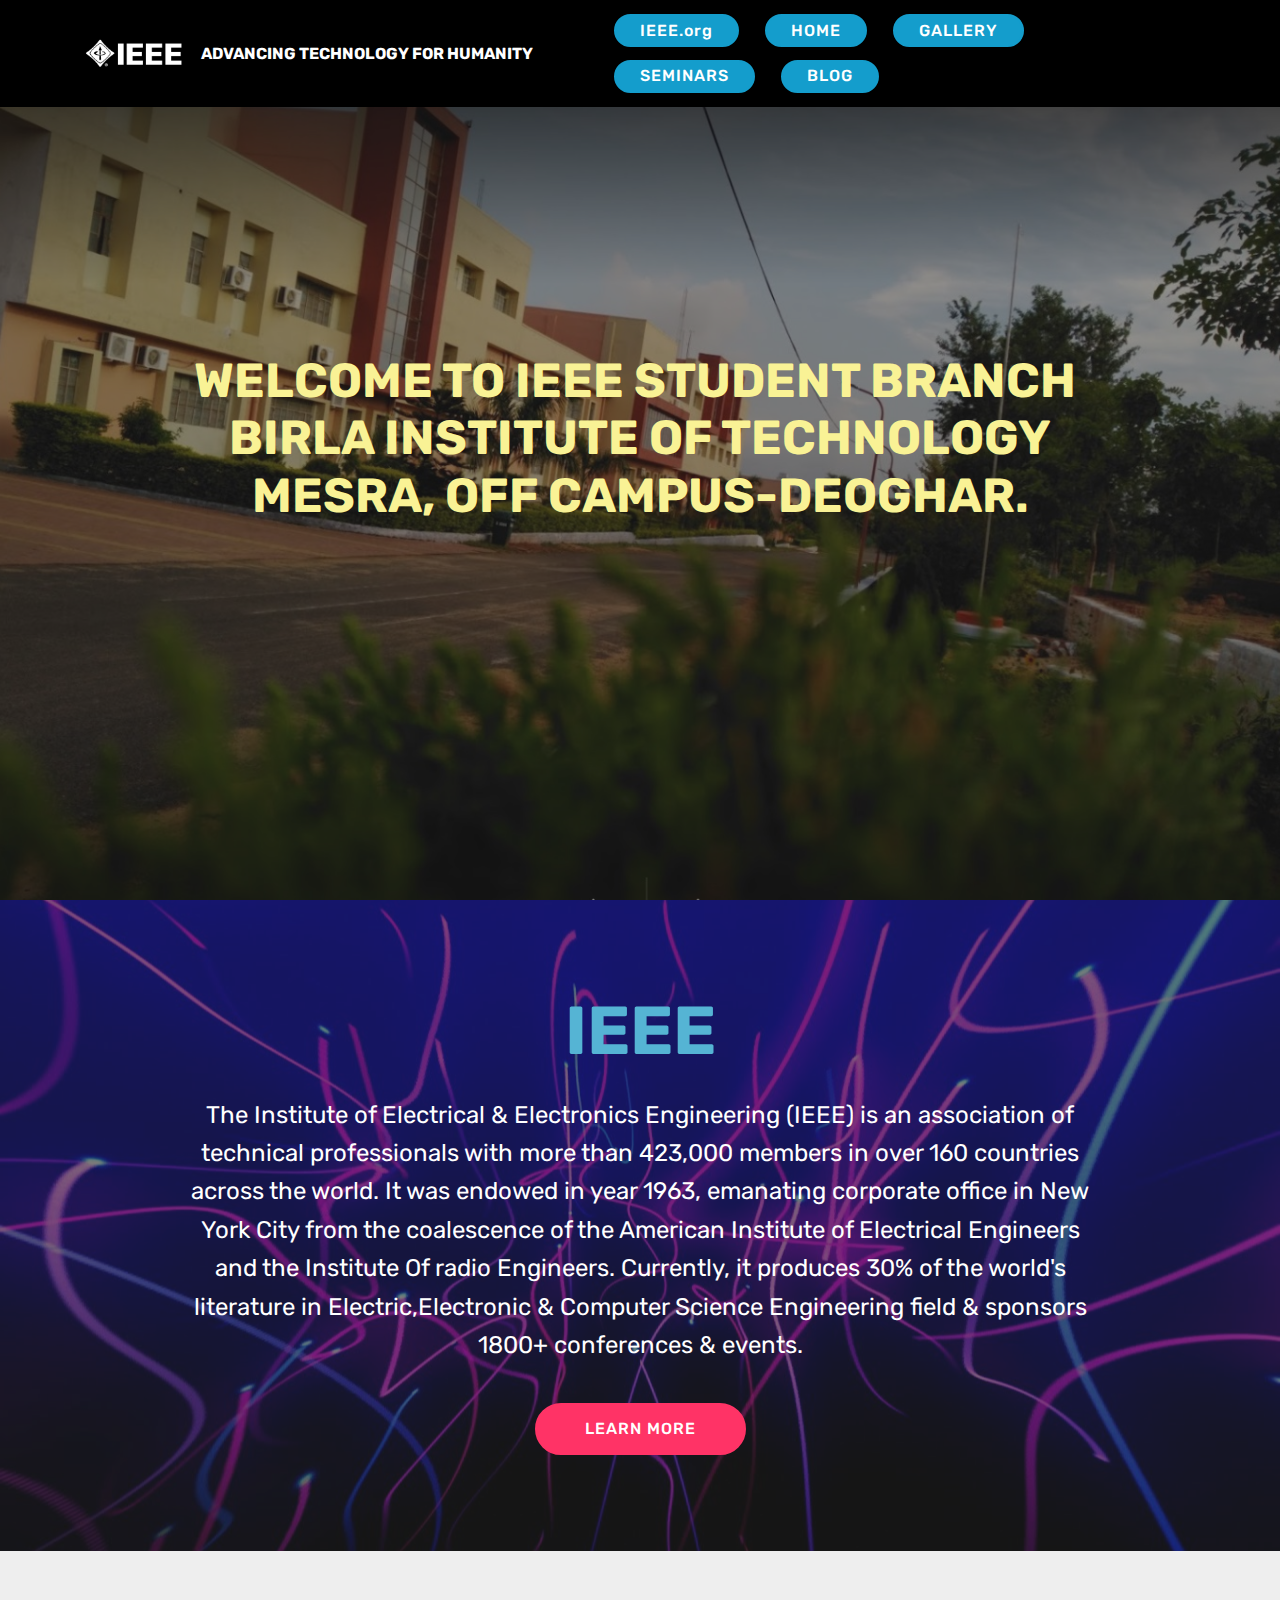
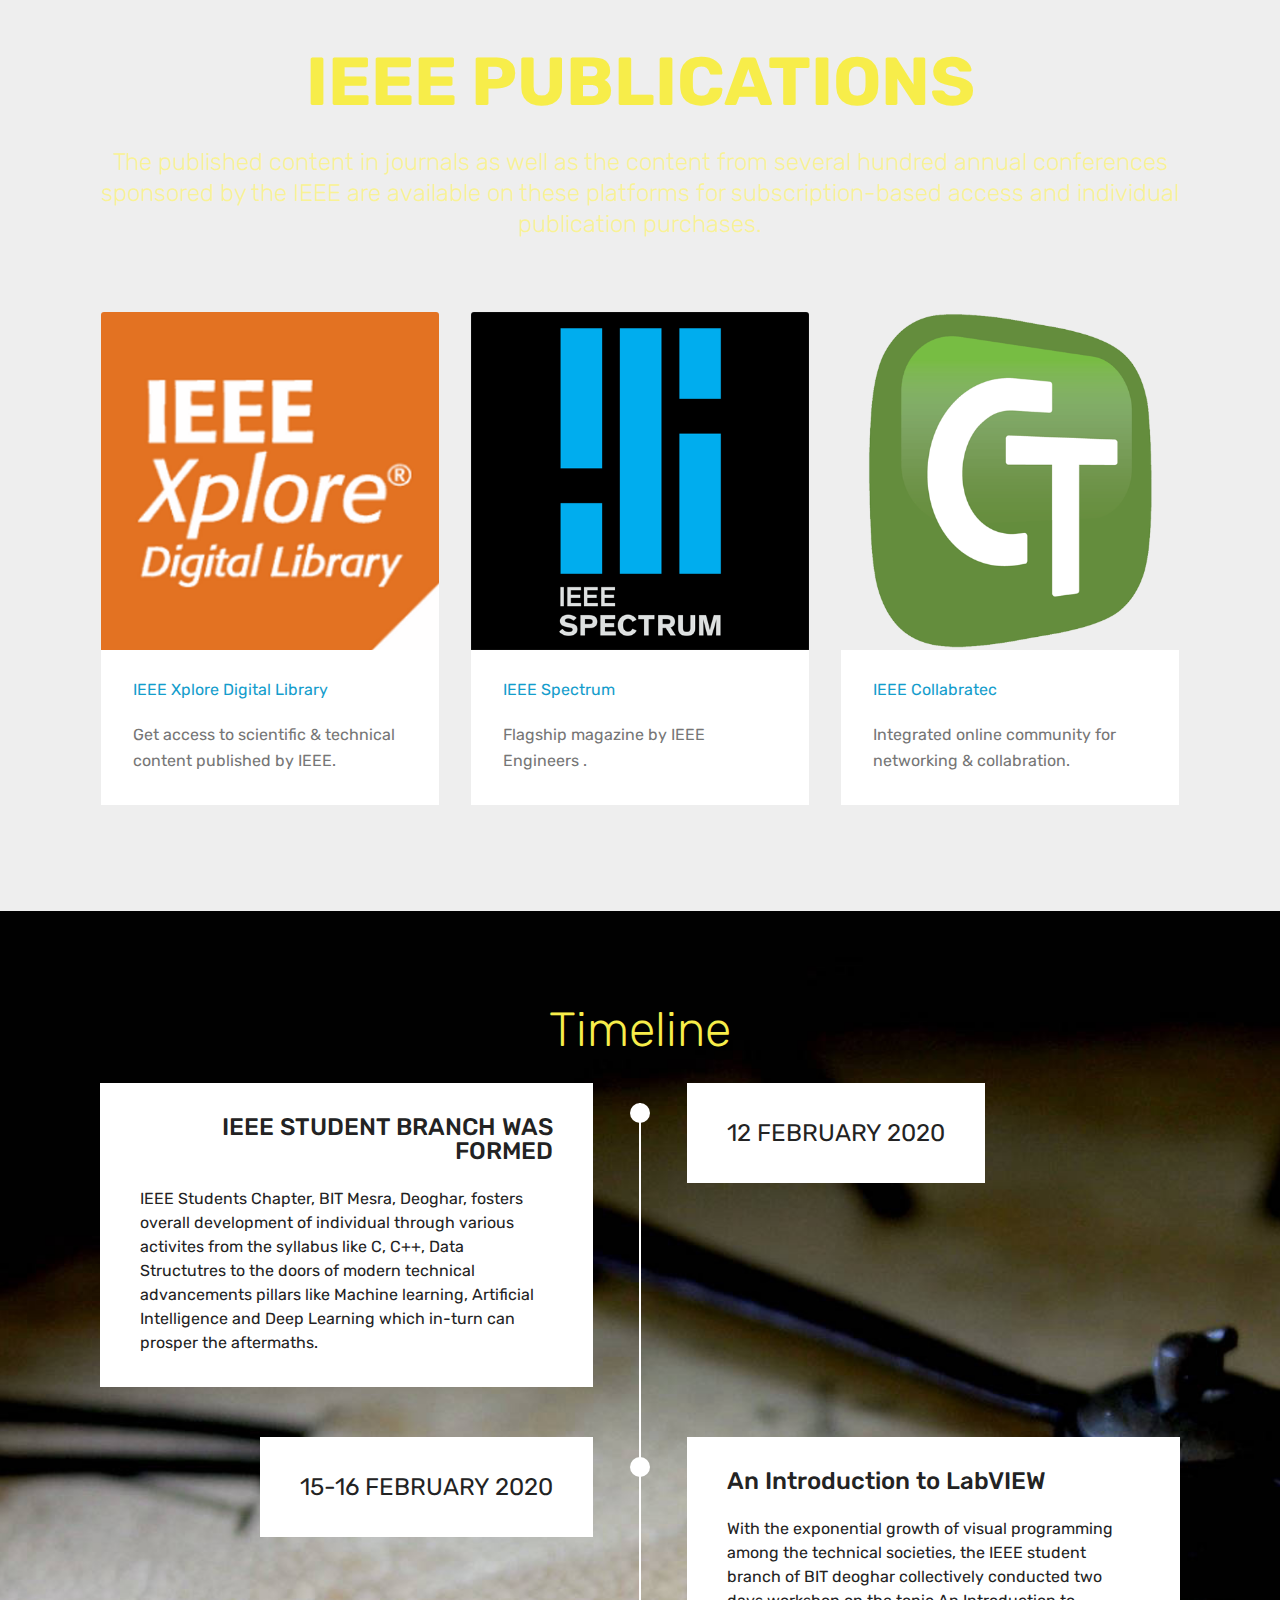
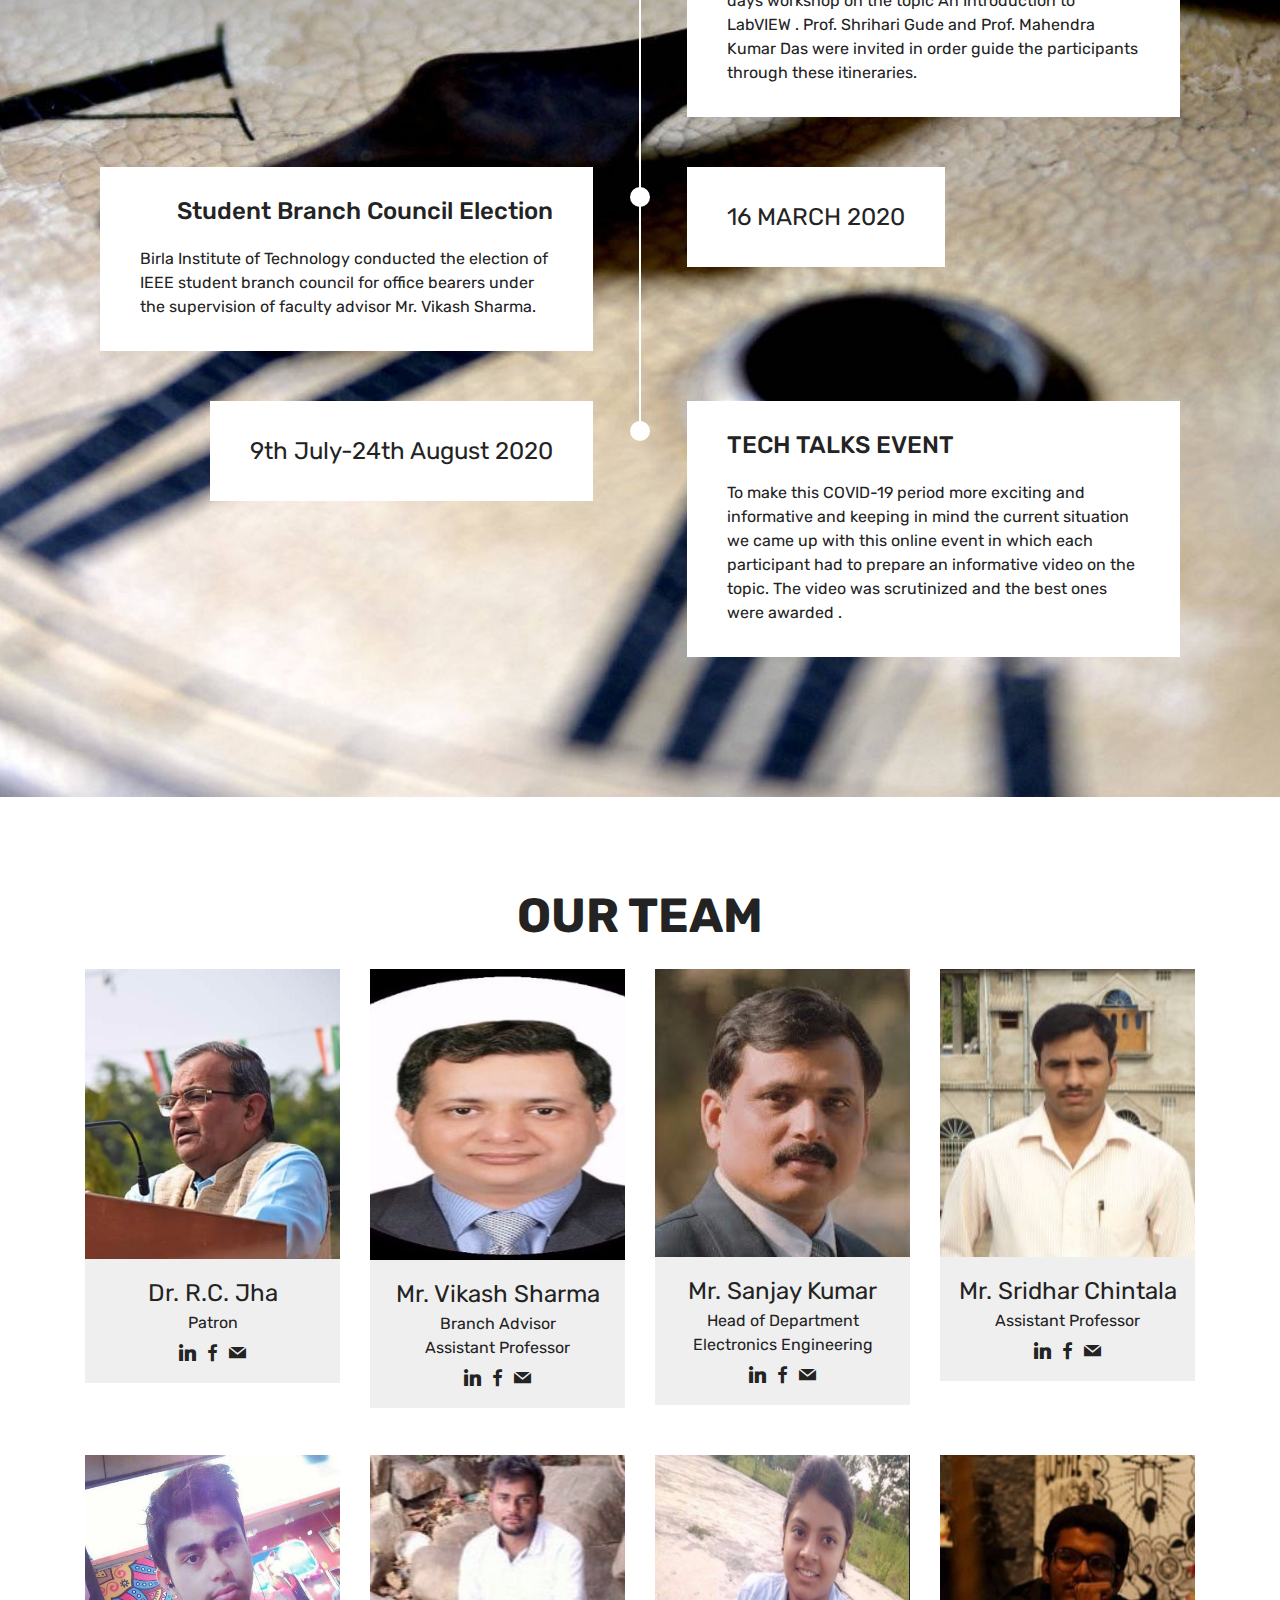
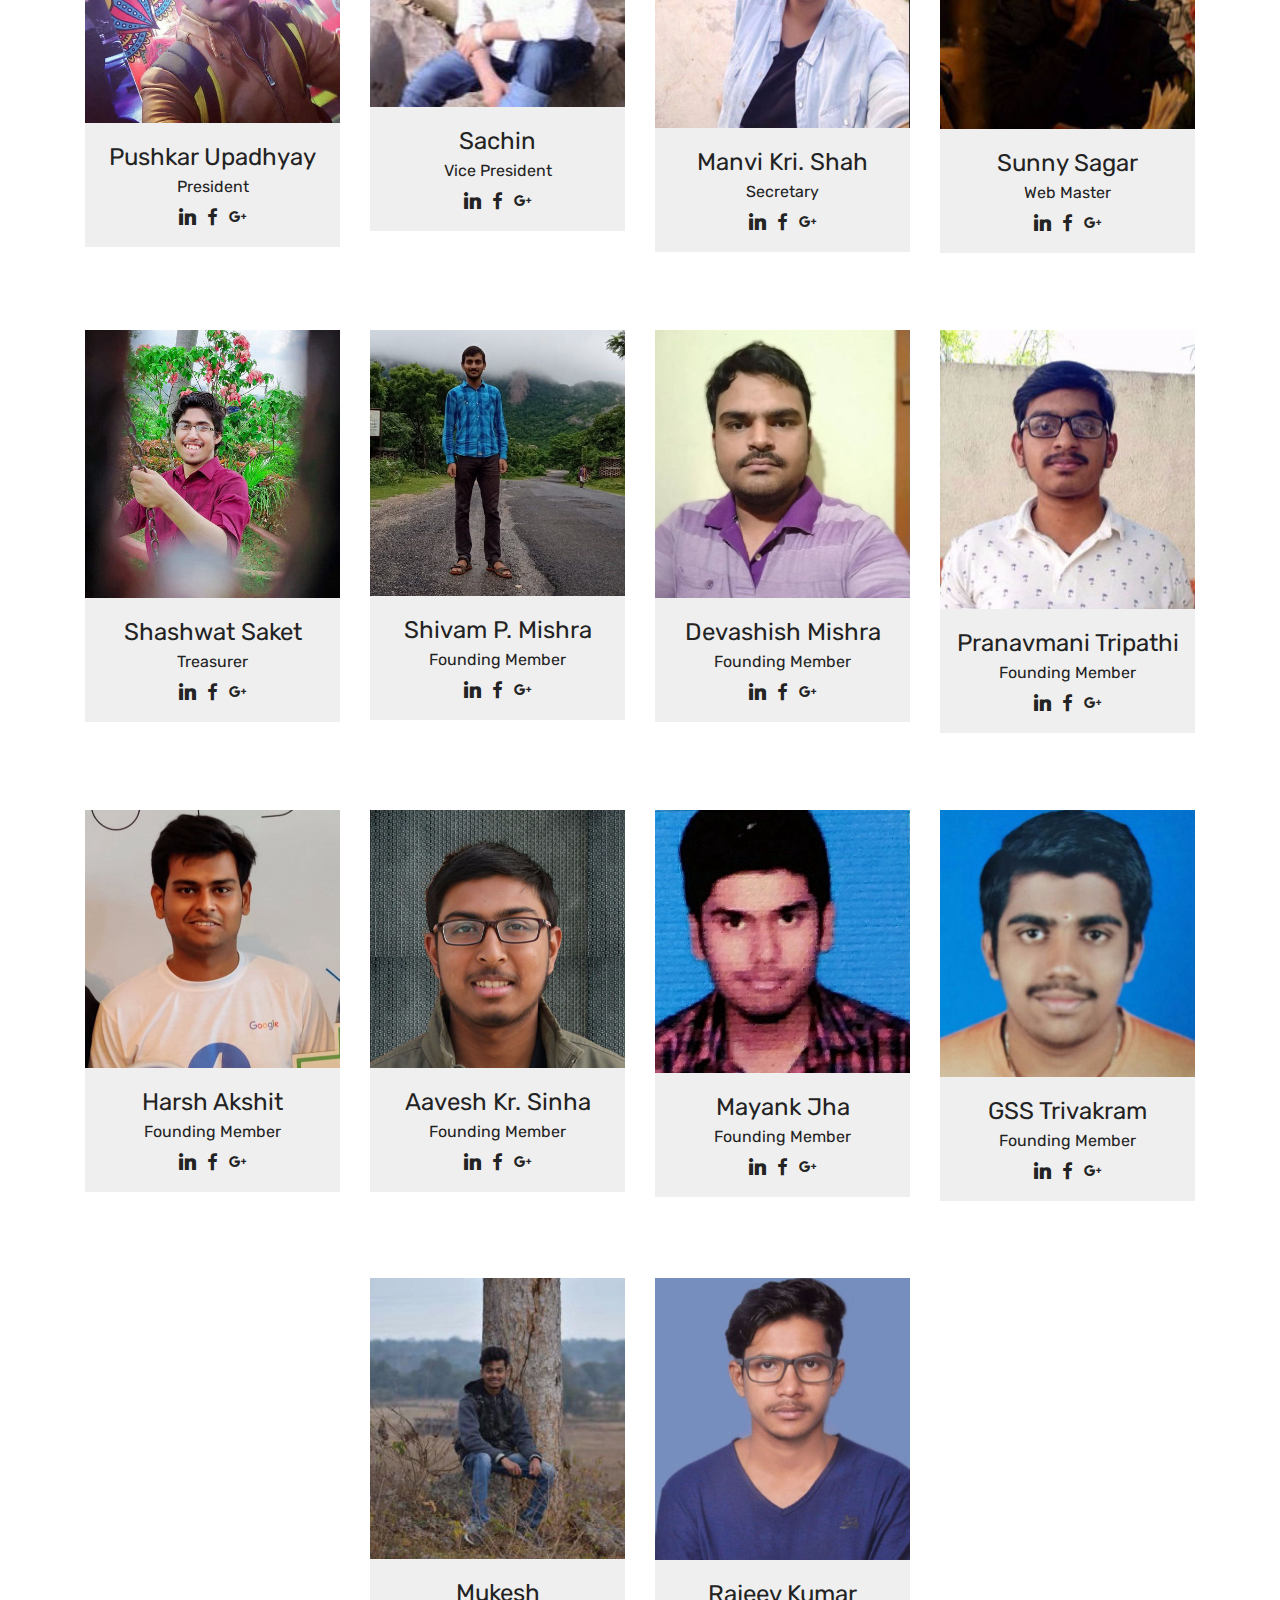
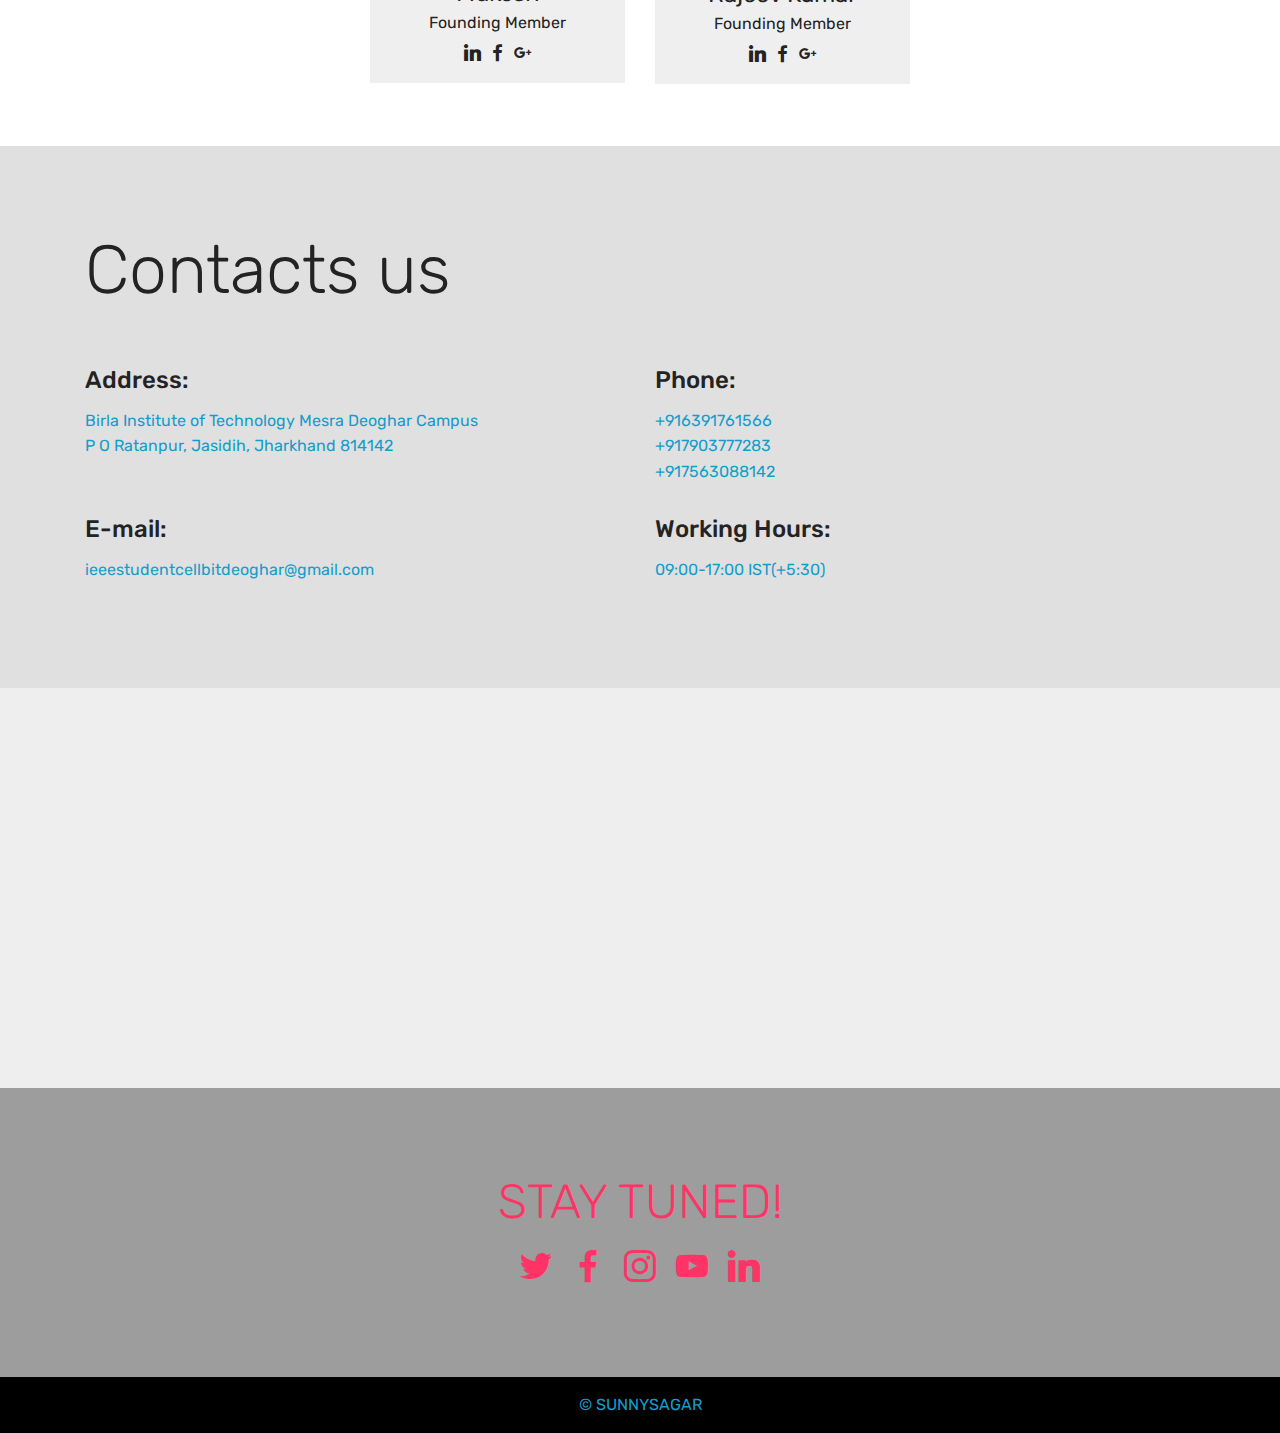
<file: index.html>
<!DOCTYPE html>
<html  >
<head>
  <!-- Site made with Mobirise Website Builder v4.12.4, https://mobirise.com -->
  <meta charset="UTF-8">
  <meta http-equiv="X-UA-Compatible" content="IE=edge">
  <meta name="generator" content="Mobirise v4.12.4, mobirise.com">
  <meta name="viewport" content="width=device-width, initial-scale=1, minimum-scale=1">
  <link rel="shortcut icon" href="assets/images/ieee-symbol.jpg" type="image/x-icon">
  <meta name="description" content="">
  
  
  <title>Home</title>
  <link rel="stylesheet" href="assets/web/assets/mobirise-icons/mobirise-icons.css">
  <link rel="stylesheet" href="assets/bootstrap/css/bootstrap.min.css">
  <link rel="stylesheet" href="assets/bootstrap/css/bootstrap-grid.min.css">
  <link rel="stylesheet" href="assets/bootstrap/css/bootstrap-reboot.min.css">
  <link rel="stylesheet" href="assets/socicon/css/styles.css">
  <link rel="stylesheet" href="assets/dropdown/css/style.css">
  <link rel="stylesheet" href="assets/tether/tether.min.css">
  <link rel="stylesheet" href="assets/theme/css/style.css">
  <link rel="preload" as="style" href="assets/mobirise/css/mbr-additional.css"><link rel="stylesheet" href="assets/mobirise/css/mbr-additional.css" type="text/css">
  
  
  
</head>
<body>
  <section class="menu cid-slCNJK0iah" once="menu" id="menu1-0">

    

    <nav class="navbar navbar-expand beta-menu navbar-dropdown align-items-center navbar-fixed-top navbar-toggleable-sm">
        <button class="navbar-toggler navbar-toggler-right" type="button" data-toggle="collapse" data-target="#navbarSupportedContent" aria-controls="navbarSupportedContent" aria-expanded="false" aria-label="Toggle navigation">
            <div class="hamburger">
                <span></span>
                <span></span>
                <span></span>
                <span></span>
            </div>
        </button>
        <div class="menu-logo">
            <div class="navbar-brand">
                <span class="navbar-logo">
                    <a href="https://www.ieee.org" target="_blank">
                         <img src="assets/images/ieee-symbol.jpg" alt="Mobirise" title="" style="height: 3.8rem;">
                    </a>
                </span>
                <span class="navbar-caption-wrap"><a class="navbar-caption text-white display-7" href="https://www.ieee.org" target="_blank">
                        ADVANCING TECHNOLOGY FOR HUMANITY</a></span>
            </div>
        </div>
        <div class="collapse navbar-collapse" id="navbarSupportedContent">
            <ul class="navbar-nav nav-dropdown" data-app-modern-menu="true"><li class="nav-item"><a class="nav-link link text-white display-7" href="https://mobirise.co" aria-expanded="false"></a></li></ul>
            <div class="navbar-buttons mbr-section-btn"><a class="btn btn-sm btn-primary display-4" href="https://www.ieee.org/" target="_blank">IEEE.org</a> <a class="btn btn-sm btn-primary display-4" href="index.html">HOME</a> <a class="btn btn-sm btn-primary display-4" href="page1.html">GALLERY</a> <a class="btn btn-sm btn-primary display-4" href="index.html#timeline1-4">SEMINARS</a> <a class="btn btn-sm btn-primary display-4" href="index.html#social-buttons2-7">BLOG</a></div>
        </div>
    </nav>
</section>

<section class="engine"><a href="https://mobirise.info/s">free bootstrap theme</a></section><section class="cid-slCRCOP9hK mbr-fullscreen" id="header2-1">

    

    <div class="mbr-overlay" style="opacity: 0.5; background-color: rgb(35, 35, 35);"></div>

    <div class="container align-center">
        <div class="row justify-content-md-center">
            <div class="mbr-white col-md-10">
                <h1 class="mbr-section-title mbr-bold pb-3 mbr-fonts-style display-2">WELCOME TO IEEE STUDENT BRANCH&nbsp;<br>BIRLA INSTITUTE OF TECHNOLOGY<br> MESRA, OFF CAMPUS-DEOGHAR.</h1>
                
                
                
            </div>
        </div>
    </div>
    
</section>

<section class="header1 cid-slCTfQeRKL" id="header1-2">

    

    <div class="mbr-overlay" style="opacity: 0.6; background-color: rgb(35, 35, 35);">
    </div>

    <div class="container">
        <div class="row justify-content-md-center">
            <div class="mbr-white col-md-10">
                <h1 class="mbr-section-title align-center mbr-bold pb-3 mbr-fonts-style display-1">
                    IEEE</h1>
                
                <p class="mbr-text align-center pb-3 mbr-fonts-style display-5">
                    The Institute of Electrical &amp; Electronics Engineering (IEEE) is an association of technical professionals with more than 423,000 members in over 160 countries across the world. It was endowed in year 1963, emanating corporate office in New York City from the coalescence of the American Institute of Electrical Engineers and the Institute Of radio Engineers. Currently, it produces 30% of the world's literature in Electric,Electronic &amp; Computer Science Engineering field &amp; sponsors 1800+ conferences &amp; events.
                </p>
                <div class="mbr-section-btn align-center"><a class="btn btn-md btn-secondary display-4" href="https://en.wikipedia.org/wiki/Institute_of_Electrical_and_Electronics_Engineers" target="_blank">
                        LEARN MORE</a></div>
            </div>
        </div>
    </div>

</section>

<section class="features18 popup-btn-cards cid-slDd90cysU" data-bg-video="https://youtu.be/lRTtMcx6rSM" id="features18-i">

    

    
    <div class="container">
        <h2 class="mbr-section-title pb-3 align-center mbr-fonts-style display-1"><strong>IEEE PUBLICATIONS</strong></h2>
        <h3 class="mbr-section-subtitle display-5 align-center mbr-fonts-style mbr-light">The published content in journals as well as the content from several hundred annual conferences sponsored by the IEEE are available on these platforms for subscription-based access and individual publication purchases.</h3>
        <div class="media-container-row pt-5 ">
            <div class="card p-3 col-12 col-md-6 col-lg-4">
                <div class="card-wrapper ">
                    <div class="card-img">
                        <div class="mbr-overlay"></div>
                        <div class="mbr-section-btn text-center">
                            <a href="https://mobirise.co" class="btn btn-primary display-4">Learn More</a>
                        </div>
                        <a href="https://ieeexplore.ieee.org/Xplore/guesthome.jsp?utm_source=mm_link&utm_campaign=vix&utm_medium=pubs&utm_term=Xplore%20guest"><img src="assets/images/38f1bdacc9ab7701406bd33403e0c105-400x400.png" alt="Mobirise" title=""></a>
                    </div>
                    <div class="card-box">
                        <h4 class="card-title mbr-fonts-style display-7"><a href="https://ieeexplore.ieee.org/Xplore/guesthome.jsp?utm_source=mm_link&utm_campaign=vix&utm_medium=pubs&utm_term=Xplore%20guest" target="_blank">IEEE Xplore Digital Library</a></h4>
                        <p class="mbr-text mbr-fonts-style align-left display-7">
                            Get access to scientific &amp; technical content published by IEEE.
                        </p>
                    </div>
                </div>
            </div>
            <div class="card p-3 col-12 col-md-6 col-lg-4">
                <div class="card-wrapper">
                    <div class="card-img">
                        <div class="mbr-overlay"></div>
                        <div class="mbr-section-btn text-center"><a href="https://mobirise.co" class="btn btn-primary display-4">Learn More</a></div>
                        <a href="https://spectrum.ieee.org/?utm_source=mm_link&utm_campaign=sp&utm_medium=pubs&utm_term=spectrum+home&_ga=2.152895097.1970584408.1592027956-992498947.1587120406" target="_blank"><img src="assets/images/31uhzudfsjl-512x512.png" alt="Mobirise" title=""></a>
                    </div>
                    <div class="card-box">
                        <h4 class="card-title mbr-fonts-style display-7"><a href="https://spectrum.ieee.org/?utm_source=mm_link&utm_campaign=sp&utm_medium=pubs&utm_term=spectrum+home&_ga=2.152895097.1970584408.1592027956-992498947.1587120406" target="_blank">IEEE Spectrum</a></h4>
                        <p class="mbr-text mbr-fonts-style display-7">
                           Flagship magazine by IEEE Engineers .
                        </p>
                    </div>
                </div>
            </div>

            <div class="card p-3 col-12 col-md-6 col-lg-4">
                <div class="card-wrapper">
                    <div class="card-img">
                        <div class="mbr-overlay"></div>
                        <div class="mbr-section-btn text-center">
                            <a href="https://mobirise.co" class="btn btn-primary display-4">Learn More</a>
                        </div>
                        <a href="https://ieee-collabratec.ieee.org/app/home" target="_blank"><img src="assets/images/unnamed-512x512.png" alt="Mobirise" title=""></a>
                    </div>
                    <div class="card-box">
                        <h4 class="card-title mbr-fonts-style display-7"><a href="https://ieee-collabratec.ieee.org/app/home" target="_blank">IEEE Collabratec</a></h4>
                        <p class="mbr-text mbr-fonts-style display-7">
                            Integrated online community for networking &amp; collabration.
                        </p>
                    </div>
                </div>
            </div>

            
        </div>
    </div>
</section>

<section class="timeline1 cid-slCV3dUXey" id="timeline1-4">

    

    

    <div class="container align-center">
        <h2 class="mbr-section-title pb-3 mbr-fonts-style display-2">
            Timeline
        </h2>
        

        <div class="container timelines-container" mbri-timelines="">
            <!--1-->
            <div class="row timeline-element reverse separline">
                 <div class="timeline-date-panel col-xs-12 col-md-6  align-left">         
                    <div class="time-line-date-content">
                        <p class="mbr-timeline-date mbr-fonts-style display-5">
                            12 FEBRUARY 2020</p>
                    </div>
                </div>
           <span class="iconBackground"></span>
            <div class="col-xs-12 col-md-6 align-right">
                <div class="timeline-text-content">
                    <h4 class="mbr-timeline-title pb-3 mbr-fonts-style display-5">IEEE STUDENT BRANCH WAS FORMED</h4>
                    <p class="mbr-timeline-text mbr-fonts-style display-7">
                        IEEE Students Chapter, BIT Mesra, Deoghar, fosters overall development of individual through various activites from the syllabus like C, C++, Data Structutres to the doors of modern technical advancements pillars like Machine learning, Artificial Intelligence and Deep Learning which in-turn can prosper the aftermaths.
                    </p>
                 </div>
            </div>
            </div>
            <!--2-->
            <div class="row timeline-element  separline">
                <div class="timeline-date-panel col-xs-12 col-md-6 align-right">
                    <div class="time-line-date-content">
                        <p class="mbr-timeline-date mbr-fonts-style display-5">
                            15-16 FEBRUARY 2020</p>
                    </div>
                </div>
                <span class="iconBackground"></span>
                <div class="col-xs-12 col-md-6 align-left ">
                    <div class="timeline-text-content">
                        <h4 class="mbr-timeline-title pb-3 mbr-fonts-style display-5">An Introduction to LabVIEW</h4>
                        <p class="mbr-timeline-text mbr-fonts-style display-7">
                            With the exponential growth of visual programming among the technical societies, the IEEE student branch of BIT deoghar collectively conducted two days workshop on the topic An Introduction to LabVIEW . Prof. Shrihari Gude and Prof. Mahendra Kumar Das were invited in order guide the participants through these itineraries.
                        </p>
                    </div>
                </div>
            </div>
            <!--3-->
            <div class="row timeline-element reverse separline">
                <div class="timeline-date-panel col-xs-12 col-md-6  align-left">
                    <div class="time-line-date-content">
                        <p class="mbr-timeline-date mbr-fonts-style display-5">
                            16 MARCH 2020</p>
                    </div>
                </div>
                <span class="iconBackground"></span>
                <div class="col-xs-12 col-md-6 align-right">
                    <div class="timeline-text-content">
                        <h4 class="mbr-timeline-title pb-3 mbr-fonts-style display-5">Student Branch Council Election</h4>      
                        <p class="mbr-timeline-text mbr-fonts-style display-7">
                            Birla Institute of Technology conducted the election of IEEE student branch council for office bearers under the supervision of faculty advisor Mr. Vikash Sharma.
                        </p>
                    </div>
                </div>
            </div>
            <!--4-->
            <div class="row timeline-element ">
                <div class="timeline-date-panel col-xs-12 col-md-6 align-right">
                    <div class="time-line-date-content">
                        <p class="mbr-timeline-date mbr-fonts-style display-5">
                            9th July-24th August 2020</p>
                    </div>
                </div>
                <span class="iconBackground"></span>
                <div class="col-xs-12 col-md-6 align-left ">
                    <div class="timeline-text-content">
                        <h4 class="mbr-timeline-title pb-3 mbr-fonts-style display-5">TECH TALKS EVENT</h4>
                        <p class="mbr-timeline-text mbr-fonts-style display-7">
                            To make this COVID-19 period more exciting and informative and keeping in mind the current situation we came up with this online event in which each participant had to prepare an informative video on the topic. The video was scrutinized and the best ones were awarded .
                        </p>
                    </div>
                </div>
            </div>
            <!--5-->
            
            <!--6-->
            
            <!--7-->
            
            <!--8-->
            
            <!--9-->
            
            <!--10-->
            
            <!--11-->
            
            <!--12-->
            
        </div>
    </div>
</section>

<section class="team1 cid-slCVaoJlzy" id="team1-5">
    
    
    
    <div class="container align-center">
        <h2 class="pb-3 mbr-fonts-style mbr-section-title display-2"><strong>OUR TEAM</strong></h2>
        
        <div class="row media-row">
            
        <div class="team-item col-lg-3 col-md-6">
                <div class="item-image">
                    <img src="assets/images/rc-jha.jpeg" alt="" title="">
                </div>
                <div class="item-caption py-3">
                    <div class="item-name px-2">
                        <p class="mbr-fonts-style display-5">
                           Dr. R.C. Jha</p>
                    </div>
                    <div class="item-role px-2">
                        <p>Patron</p>
                    </div>
                    <div class="item-social pt-2">
                        <a href="mailto:rcjha@bitmesra.ac.in">
                            <span class="p-1 mbr-iconfont mbr-iconfont-social socicon-linkedin socicon"></span>
                        </a>
                        <a href="https://www.facebook.com/rakeshchandra.jha.58" target="_blank">
                            <span class="p-1 mbr-iconfont mbr-iconfont-social socicon-facebook socicon"></span>
                        </a>
                        <a href="mailto:rcjha@bitmesra.ac.in">
                            <span class="p-1 mbr-iconfont mbr-iconfont-social socicon-mail socicon"></span>
                        </a>
                        <a href="https://www.linkedin.com/in/mobirise" target="_blank">
                            
                        </a>
                        <a href="https://www.instagram.com/mobirise/" target="_blank">
                            
                        </a>
                        <a href="https://www.youtube.com/channel/UCt_tncVAetpK5JeM8L-8jyw" target="_blank">    
                            
                        </a>
                    </div>
                </div>
            </div><div class="team-item col-lg-3 col-md-6">
                <div class="item-image">
                    <img src="assets/images/vikash-sir-510x340.jpeg" alt="" title="">
                </div>
                <div class="item-caption py-3">
                    <div class="item-name px-2">
                        <p class="mbr-fonts-style display-5">
                           Mr. Vikash Sharma</p>
                    </div>
                    <div class="item-role px-2">
                        <p>Branch Advisor<br>Assistant Professor</p>
                    </div>
                    <div class="item-social pt-2">
                        <a href="https://in.linkedin.com/in/vikash-sharma-17682b37" target="_blank">
                            <span class="p-1 mbr-iconfont mbr-iconfont-social socicon-linkedin socicon"></span>
                        </a>
                        <a href="mailto:Vikash.sharma@bitmesra.ac.in">
                            <span class="p-1 mbr-iconfont mbr-iconfont-social socicon-facebook socicon"></span>
                        </a>
                        <a href="mailto:Vikash.sharma@bitmesra.ac.in">
                            <span class="p-1 mbr-iconfont mbr-iconfont-social socicon-mail socicon"></span>
                        </a>
                        <a href="https://www.linkedin.com/in/mobirise" target="_blank">
                            
                        </a>
                        <a href="https://www.instagram.com/mobirise/" target="_blank">
                            
                        </a>
                        <a href="https://www.youtube.com/channel/UCt_tncVAetpK5JeM8L-8jyw" target="_blank">    
                            
                        </a>
                    </div>
                </div>
            </div><div class="team-item col-lg-3 col-md-6">
                <div class="item-image">
                    <img src="assets/images/aa8172e3-0319-4c2b-b84f-e789fb9a5954-1-222x320.jpeg" alt="" title="">
                </div>
                <div class="item-caption py-3">
                    <div class="item-name px-2">
                        <p class="mbr-fonts-style display-5">
                           Mr. Sanjay Kumar</p>
                    </div>
                    <div class="item-role px-2">
                        <p>Head of Department Electronics Engineering</p>
                    </div>
                    <div class="item-social pt-2">
                        <a href="https://www.linkedin.com/in/sanjay-kumar-04aa28b6" target="_blank">
                            <span class="p-1 mbr-iconfont mbr-iconfont-social socicon-linkedin socicon"></span>
                        </a>
                        <a href="mailto:skumar@bitmesra.ac.in">
                            <span class="p-1 mbr-iconfont mbr-iconfont-social socicon-facebook socicon"></span>
                        </a>
                        <a href="mailto:skumar@bitmesra.ac.in">
                            <span class="p-1 mbr-iconfont mbr-iconfont-social socicon-mail socicon"></span>
                        </a>
                        <a href="https://www.linkedin.com/in/mobirise" target="_blank">
                            
                        </a>
                        <a href="https://www.instagram.com/mobirise/" target="_blank">
                            
                        </a>
                        <a href="https://www.youtube.com/channel/UCt_tncVAetpK5JeM8L-8jyw" target="_blank">    
                            
                        </a>
                    </div>
                </div>
            </div><div class="team-item col-lg-3 col-md-6">
                <div class="item-image">
                    <img src="assets/images/240573-10150198686474078-8384296-o-1-510x287.jpeg" alt="" title="">
                </div>
                <div class="item-caption py-3">
                    <div class="item-name px-2">
                        <p class="mbr-fonts-style display-5">
                           Mr. Sridhar Chintala</p>
                    </div>
                    <div class="item-role px-2">
                        <p>Assistant Professor</p>
                    </div>
                    <div class="item-social pt-2">
                        <a href="mailto:sridharchintala@bitmesra.ac.in">
                            <span class="p-1 mbr-iconfont mbr-iconfont-social socicon-linkedin socicon"></span>
                        </a>
                        <a href="https://www.facebook.com/sridhar.chintala.9" target="_blank">
                            <span class="p-1 mbr-iconfont mbr-iconfont-social socicon-facebook socicon"></span>
                        </a>
                        <a href="mailto:sridharchintala@bitmesra.ac.in">
                            <span class="p-1 mbr-iconfont mbr-iconfont-social socicon-mail socicon"></span>
                        </a>
                        <a href="https://www.linkedin.com/in/mobirise" target="_blank">
                            
                        </a>
                        <a href="https://www.instagram.com/mobirise/" target="_blank">
                            
                        </a>
                        <a href="https://www.youtube.com/channel/UCt_tncVAetpK5JeM8L-8jyw" target="_blank">    
                            
                        </a>
                    </div>
                </div>
            </div></div>    
    </div>
</section>

<section class="team1 cid-slD2PWjizK" id="team1-b">
    
    
    
    <div class="container align-center">
        
        
        <div class="row media-row">
            
        <div class="team-item col-lg-3 col-md-6">
                <div class="item-image">
                    <img src="assets/images/pushkar-477x501.jpg" alt="" title="">
                </div>
                <div class="item-caption py-3">
                    <div class="item-name px-2">
                        <p class="mbr-fonts-style display-5">Pushkar Upadhyay</p>
                    </div>
                    <div class="item-role px-2">
                        <p>President</p>
                    </div>
                    <div class="item-social pt-2">
                        <a href="https://www.linkedin.com/in/pushkar-upadhyay-327b5b169" target="_blank">
                            <span class="p-1 mbr-iconfont mbr-iconfont-social socicon-linkedin socicon"></span>
                        </a>
                        <a href="https://www.facebook.com/profile.php?id=100012634931157" target="_blank">
                            <span class="p-1 mbr-iconfont mbr-iconfont-social socicon-facebook socicon"></span>
                        </a>
                        <a href="mailto:pushkarupadhyay@ieee.org">
                            <span class="p-1 mbr-iconfont mbr-iconfont-social socicon-googleplus socicon"></span>
                        </a>
                        <a href="https://www.linkedin.com/in/mobirise" target="_blank">
                            
                        </a>
                        <a href="https://www.instagram.com/mobirise/" target="_blank">
                            
                        </a>
                        <a href="https://www.youtube.com/channel/UCt_tncVAetpK5JeM8L-8jyw" target="_blank">    
                            
                        </a>
                    </div>
                </div>
            </div><div class="team-item col-lg-3 col-md-6">
                <div class="item-image">
                    <img src="assets/images/img20200305134858-2-188x186.jpg" alt="" title="">
                </div>
                <div class="item-caption py-3">
                    <div class="item-name px-2">
                        <p class="mbr-fonts-style display-5">
                           Sachin</p>
                    </div>
                    <div class="item-role px-2">
                        <p>Vice President</p>
                    </div>
                    <div class="item-social pt-2">
                        <a href="http://linkedin.com/in/sachin-7958a4191" target="_blank">
                            <span class="p-1 mbr-iconfont mbr-iconfont-social socicon-linkedin socicon"></span>
                        </a>
                        <a href="https://www.facebook.com/profile.php?id=100006384878772" target="_blank">
                            <span class="p-1 mbr-iconfont mbr-iconfont-social socicon-facebook socicon"></span>
                        </a>
                        <a href="mailto:sachin.bitmesra@ieee.org">
                            <span class="p-1 mbr-iconfont mbr-iconfont-social socicon-googleplus socicon"></span>
                        </a>
                        <a href="https://www.linkedin.com/in/mobirise" target="_blank">
                            
                        </a>
                        <a href="https://www.instagram.com/mobirise/" target="_blank">
                            
                        </a>
                        <a href="https://www.youtube.com/channel/UCt_tncVAetpK5JeM8L-8jyw" target="_blank">    
                            
                        </a>
                    </div>
                </div>
            </div><div class="team-item col-lg-3 col-md-6">
                <div class="item-image">
                    <img src="assets/images/manvi-2-452x484.jpg" alt="" title="">
                </div>
                <div class="item-caption py-3">
                    <div class="item-name px-2">
                        <p class="mbr-fonts-style display-5">
                           Manvi Kri. Shah</p>
                    </div>
                    <div class="item-role px-2">
                        <p>Secretary</p>
                    </div>
                    <div class="item-social pt-2">
                        <a href="https://www.linkedin.com/in/manvi-shah-041215190" target="_blank">
                            <span class="p-1 mbr-iconfont mbr-iconfont-social socicon-linkedin socicon"></span>
                        </a>
                        <a href="mailto:Manvishah22@ieee.org">
                            <span class="p-1 mbr-iconfont mbr-iconfont-social socicon-facebook socicon"></span>
                        </a>
                        <a href="mailto:Manvishah22@ieee.org">
                            <span class="p-1 mbr-iconfont mbr-iconfont-social socicon-googleplus socicon"></span>
                        </a>
                        <a href="https://www.linkedin.com/in/mobirise" target="_blank">
                            
                        </a>
                        <a href="https://www.instagram.com/mobirise/" target="_blank">
                            
                        </a>
                        <a href="https://www.youtube.com/channel/UCt_tncVAetpK5JeM8L-8jyw" target="_blank">    
                            
                        </a>
                    </div>
                </div>
            </div><div class="team-item col-lg-3 col-md-6">
                <div class="item-image">
                    <img src="assets/images/c1861a1d-d3a9-42c2-9a3b-03ee2cff8664-1-259x278.jpg" alt="" title="">
                </div>
                <div class="item-caption py-3">
                    <div class="item-name px-2">
                        <p class="mbr-fonts-style display-5">
                           Sunny Sagar</p>
                    </div>
                    <div class="item-role px-2">
                        <p>Web Master</p>
                    </div>
                    <div class="item-social pt-2">
                        <a href="https://www.linkedin.com/in/sunny-sagar-34b04217a/" target="_blank">
                            <span class="p-1 mbr-iconfont mbr-iconfont-social socicon-linkedin socicon"></span>
                        </a>
                        <a href="https://www.facebook.com/profile.php?id=100014701960100" target="_blank">
                            <span class="p-1 mbr-iconfont mbr-iconfont-social socicon-facebook socicon"></span>
                        </a>
                        <a href="mailto:27sunnysagar@ieee.org">
                            <span class="p-1 mbr-iconfont mbr-iconfont-social socicon-googleplus socicon"></span>
                        </a>
                        <a href="https://www.linkedin.com/in/mobirise" target="_blank">
                            
                        </a>
                        <a href="https://www.instagram.com/mobirise/" target="_blank">
                            
                        </a>
                        <a href="https://www.youtube.com/channel/UCt_tncVAetpK5JeM8L-8jyw" target="_blank">    
                            
                        </a>
                    </div>
                </div>
            </div></div>    
    </div>
</section>

<section class="team1 cid-slD3dnCMa2" id="team1-d">
    
    
    
    <div class="container align-center">
        
        
        <div class="row media-row">
            
        <div class="team-item col-lg-3 col-md-6">
                <div class="item-image">
                    <img src="assets/images/sashwat-477x501.jpg" alt="" title="">
                </div>
                <div class="item-caption py-3">
                    <div class="item-name px-2">
                        <p class="mbr-fonts-style display-5">
                           Shashwat Saket</p>
                    </div>
                    <div class="item-role px-2">
                        <p>Treasurer</p>
                    </div>
                    <div class="item-social pt-2">
                        <a href="http://www.linkedin.com/shashwatsaket46" target="_blank">
                            <span class="p-1 mbr-iconfont mbr-iconfont-social socicon-linkedin socicon"></span>
                        </a>
                        <a href="http://www.facebook.com/shashwat.saket.5" target="_blank">
                            <span class="p-1 mbr-iconfont mbr-iconfont-social socicon-facebook socicon"></span>
                        </a>
                        <a href="mailto:ssaket@ieee.org">
                            <span class="p-1 mbr-iconfont mbr-iconfont-social socicon-googleplus socicon"></span>
                        </a>
                        <a href="https://www.linkedin.com/in/mobirise" target="_blank">
                            
                        </a>
                        <a href="https://www.instagram.com/mobirise/" target="_blank">
                            
                        </a>
                        <a href="https://www.youtube.com/channel/UCt_tncVAetpK5JeM8L-8jyw" target="_blank">    
                            
                        </a>
                    </div>
                </div>
            </div><div class="team-item col-lg-3 col-md-6">
                <div class="item-image">
                    <img src="assets/images/shivam-480x501.jpg" alt="" title="">
                </div>
                <div class="item-caption py-3">
                    <div class="item-name px-2">
                        <p class="mbr-fonts-style display-5">
                           Shivam P. Mishra</p>
                    </div>
                    <div class="item-role px-2">
                        <p>Founding Member</p>
                    </div>
                    <div class="item-social pt-2">
                        <a href="https://www.linkedin.com/in/shivam-mishra-a5a80218b" target="_blank">
                            <span class="p-1 mbr-iconfont mbr-iconfont-social socicon-linkedin socicon"></span>
                        </a>
                        <a href="https://www.facebook.com/shivamprakashmishramishra" target="_blank">
                            <span class="p-1 mbr-iconfont mbr-iconfont-social socicon-facebook socicon"></span>
                        </a>
                        <a href="mailto:Shivam2000@ieee.org">
                            <span class="p-1 mbr-iconfont mbr-iconfont-social socicon-googleplus socicon"></span>
                        </a>
                        <a href="https://www.linkedin.com/in/mobirise" target="_blank">
                            
                        </a>
                        <a href="https://www.instagram.com/mobirise/" target="_blank">
                            
                        </a>
                        <a href="https://www.youtube.com/channel/UCt_tncVAetpK5JeM8L-8jyw" target="_blank">    
                            
                        </a>
                    </div>
                </div>
            </div><div class="team-item col-lg-3 col-md-6">
                <div class="item-image">
                    <img src="assets/images/dev-bhai-477x501.jpg" alt="" title="">
                </div>
                <div class="item-caption py-3">
                    <div class="item-name px-2">
                        <p class="mbr-fonts-style display-5">
                           Devashish Mishra</p>
                    </div>
                    <div class="item-role px-2">
                        <p>Founding Member</p>
                    </div>
                    <div class="item-social pt-2">
                        <a href="https://www.linkedin.com/in/devashish-mishra-b6b6441a5" target="_blank">
                            <span class="p-1 mbr-iconfont mbr-iconfont-social socicon-linkedin socicon"></span>
                        </a>
                        <a href="mailto:devashishmishra@ieee.org">
                            <span class="p-1 mbr-iconfont mbr-iconfont-social socicon-facebook socicon"></span>
                        </a>
                        <a href="mailto:devashishmishra@ieee.org">
                            <span class="p-1 mbr-iconfont mbr-iconfont-social socicon-googleplus socicon"></span>
                        </a>
                        <a href="https://www.linkedin.com/in/mobirise" target="_blank">
                            
                        </a>
                        <a href="https://www.instagram.com/mobirise/" target="_blank">
                            
                        </a>
                        <a href="https://www.youtube.com/channel/UCt_tncVAetpK5JeM8L-8jyw" target="_blank">    
                            
                        </a>
                    </div>
                </div>
            </div><div class="team-item col-lg-3 col-md-6">
                <div class="item-image">
                    <img src="assets/images/img20200425151448-pranavmani-tripathi-296x324.jpg" alt="" title="">
                </div>
                <div class="item-caption py-3">
                    <div class="item-name px-2">
                        <p class="mbr-fonts-style display-5">
                           Pranavmani Tripathi</p>
                    </div>
                    <div class="item-role px-2">
                        <p>Founding Member</p>
                    </div>
                    <div class="item-social pt-2">
                        <a href="https://www.linkedin.com/in/pranavmani-tripathi-051830193" target="_blank">
                            <span class="p-1 mbr-iconfont mbr-iconfont-social socicon-linkedin socicon"></span>
                        </a>
                        <a href="mailto:pranavmani@ieee.org">
                            <span class="p-1 mbr-iconfont mbr-iconfont-social socicon-facebook socicon"></span>
                        </a>
                        <a href="mailto:pranavmani@ieee.org">
                            <span class="p-1 mbr-iconfont mbr-iconfont-social socicon-googleplus socicon"></span>
                        </a>
                        <a href="https://www.linkedin.com/in/mobirise" target="_blank">
                            
                        </a>
                        <a href="https://www.instagram.com/mobirise/" target="_blank">
                            
                        </a>
                        <a href="https://www.youtube.com/channel/UCt_tncVAetpK5JeM8L-8jyw" target="_blank">    
                            
                        </a>
                    </div>
                </div>
            </div></div>    
    </div>
</section>

<section class="team1 cid-slD3cwH6Pp" id="team1-c">
    
    
    
    <div class="container align-center">
        
        
        <div class="row media-row">
            
        <div class="team-item col-lg-3 col-md-6">
                <div class="item-image">
                    <img src="assets/images/whatsapp-image-2020-03-29-at-9.10.16-pm-harsh-akshit-510x515.jpg" alt="" title="">
                </div>
                <div class="item-caption py-3">
                    <div class="item-name px-2">
                        <p class="mbr-fonts-style display-5">
                           Harsh Akshit</p>
                    </div>
                    <div class="item-role px-2">
                        <p>Founding Member</p>
                    </div>
                    <div class="item-social pt-2">
                        <a href="https://www.linkedin.com/in/harshakshit/" target="_blank">
                            <span class="p-1 mbr-iconfont mbr-iconfont-social socicon-linkedin socicon"></span>
                        </a>
                        <a href="https://www.facebook.com/harshakshit" target="_blank">
                            <span class="p-1 mbr-iconfont mbr-iconfont-social socicon-facebook socicon"></span>
                        </a>
                        <a href="mailto:harshakshit@ieee.org">
                            <span class="p-1 mbr-iconfont mbr-iconfont-social socicon-googleplus socicon"></span>
                        </a>
                        <a href="https://www.linkedin.com/in/mobirise" target="_blank">
                            
                        </a>
                        <a href="https://www.instagram.com/mobirise/" target="_blank">
                            
                        </a>
                        <a href="https://www.youtube.com/channel/UCt_tncVAetpK5JeM8L-8jyw" target="_blank">    
                            
                        </a>
                    </div>
                </div>
            </div><div class="team-item col-lg-3 col-md-6">
                <div class="item-image">
                    <img src="assets/images/aavesh-photo-aavesh-kumar-sinha-491x497.jpg" alt="" title="">
                </div>
                <div class="item-caption py-3">
                    <div class="item-name px-2">
                        <p class="mbr-fonts-style display-5">
                           Aavesh Kr. Sinha</p>
                    </div>
                    <div class="item-role px-2">
                        <p>Founding Member</p>
                    </div>
                    <div class="item-social pt-2">
                        <a href="https://www.linkedin.com/in/aaveshk/" target="_blank">
                            <span class="p-1 mbr-iconfont mbr-iconfont-social socicon-linkedin socicon"></span>
                        </a>
                        <a href="https://www.facebook.com/aaveshkumar.sinha" target="_blank">
                            <span class="p-1 mbr-iconfont mbr-iconfont-social socicon-facebook socicon"></span>
                        </a>
                        <a href="mailto:aavesh@ieee.org">
                            <span class="p-1 mbr-iconfont mbr-iconfont-social socicon-googleplus socicon"></span>
                        </a>
                        <a href="https://www.linkedin.com/in/mobirise" target="_blank">
                            
                        </a>
                        <a href="https://www.instagram.com/mobirise/" target="_blank">
                            
                        </a>
                        <a href="https://www.youtube.com/channel/UCt_tncVAetpK5JeM8L-8jyw" target="_blank">    
                            
                        </a>
                    </div>
                </div>
            </div><div class="team-item col-lg-3 col-md-6">
                <div class="item-image">
                    <img src="assets/images/img-20191114-094535-01-01-01-01-01-mayank-jha-466x480.jpg" alt="" title="">
                </div>
                <div class="item-caption py-3">
                    <div class="item-name px-2">
                        <p class="mbr-fonts-style display-5">
                           Mayank Jha</p>
                    </div>
                    <div class="item-role px-2">
                        <p>Founding Member</p>
                    </div>
                    <div class="item-social pt-2">
                        <a href="https://www.linkedin.com/in/mayank-jha-9276821a5" target="_blank">
                            <span class="p-1 mbr-iconfont mbr-iconfont-social socicon-linkedin socicon"></span>
                        </a>
                        <a href="https://m.facebook.com/mayank.jha.399041?ref=bookmarks" target="_blank">
                            <span class="p-1 mbr-iconfont mbr-iconfont-social socicon-facebook socicon"></span>
                        </a>
                        <a href="mailto:mayankjha997@ieee.com">
                            <span class="p-1 mbr-iconfont mbr-iconfont-social socicon-googleplus socicon"></span>
                        </a>
                        <a href="https://www.linkedin.com/in/mobirise" target="_blank">
                            
                        </a>
                        <a href="https://www.instagram.com/mobirise/" target="_blank">
                            
                        </a>
                        <a href="https://www.youtube.com/channel/UCt_tncVAetpK5JeM8L-8jyw" target="_blank">    
                            
                        </a>
                    </div>
                </div>
            </div><div class="team-item col-lg-3 col-md-6">
                <div class="item-image">
                    <img src="assets/images/img-20190208-153900-gss-trivikram-386x404.jpg" alt="" title="">
                </div>
                <div class="item-caption py-3">
                    <div class="item-name px-2">
                        <p class="mbr-fonts-style display-5">
                           GSS Trivakram</p>
                    </div>
                    <div class="item-role px-2">
                        <p>Founding Member</p>
                    </div>
                    <div class="item-social pt-2">
                        <a href="https://www.linkedin.com/in/gss-trivikram-0435b61a7" target="_blank">
                            <span class="p-1 mbr-iconfont mbr-iconfont-social socicon-linkedin socicon"></span>
                        </a>
                        <a href="https://www.facebook.com/gss.trivikram" target="_blank">
                            <span class="p-1 mbr-iconfont mbr-iconfont-social socicon-facebook socicon"></span>
                        </a>
                        <a href="mailto:gsstrivikram@ieee.org">
                            <span class="p-1 mbr-iconfont mbr-iconfont-social socicon-googleplus socicon"></span>
                        </a>
                        <a href="https://www.linkedin.com/in/mobirise" target="_blank">
                            
                        </a>
                        <a href="https://www.instagram.com/mobirise/" target="_blank">
                            
                        </a>
                        <a href="https://www.youtube.com/channel/UCt_tncVAetpK5JeM8L-8jyw" target="_blank">    
                            
                        </a>
                    </div>
                </div>
            </div></div>    
    </div>
</section>

<section class="team1 cid-slD3fFcNpb" id="team1-e">
    
    
    
    <div class="container align-center">
        
        
        <div class="row media-row">
            
        <div class="team-item col-lg-3 col-md-6">
                <div class="item-image">
                    <img src="assets/images/mukesh-278x306.jpg" alt="" title="">
                </div>
                <div class="item-caption py-3">
                    <div class="item-name px-2">
                        <p class="mbr-fonts-style display-5">
                           Mukesh</p>
                    </div>
                    <div class="item-role px-2">
                        <p>Founding Member</p>
                    </div>
                    <div class="item-social pt-2">
                        <a href="https://www.linkedin.com/in/mukesh-kumar-939226193" target="_blank">
                            <span class="p-1 mbr-iconfont mbr-iconfont-social socicon-linkedin socicon"></span>
                        </a>
                        <a href="https://www.facebook.com/profile.php?id=100011239305424" target="_blank">
                            <span class="p-1 mbr-iconfont mbr-iconfont-social socicon-facebook socicon"></span>
                        </a>
                        <a href="mailto:k211mukesh@ieee.org">
                            <span class="p-1 mbr-iconfont mbr-iconfont-social socicon-googleplus socicon"></span>
                        </a>
                        <a href="https://www.linkedin.com/in/mobirise" target="_blank">
                            
                        </a>
                        <a href="https://www.instagram.com/mobirise/" target="_blank">
                            
                        </a>
                        <a href="https://www.youtube.com/channel/UCt_tncVAetpK5JeM8L-8jyw" target="_blank">    
                            
                        </a>
                    </div>
                </div>
            </div><div class="team-item col-lg-3 col-md-6">
                <div class="item-image">
                    <img src="assets/images/9629-rajeev-roshan-1-510x564.jpg" alt="" title="">
                </div>
                <div class="item-caption py-3">
                    <div class="item-name px-2">
                        <p class="mbr-fonts-style display-5">
                           Rajeev Kumar</p>
                    </div>
                    <div class="item-role px-2">
                        <p>Founding Member</p>
                    </div>
                    <div class="item-social pt-2">
                        <a href="https://www.linkedin.com/in/rajeev-kumar-66b6037a" target="_blank">
                            <span class="p-1 mbr-iconfont mbr-iconfont-social socicon-linkedin socicon"></span>
                        </a>
                        <a href="https://www.facebook.com/rajeev.roshan.7.9.99" target="_blank">
                            <span class="p-1 mbr-iconfont mbr-iconfont-social socicon-facebook socicon"></span>
                        </a>
                        <a href="mailto:rajeevroshan@ieee.org">
                            <span class="p-1 mbr-iconfont mbr-iconfont-social socicon-googleplus socicon"></span>
                        </a>
                        <a href="https://www.linkedin.com/in/mobirise" target="_blank">
                            
                        </a>
                        <a href="https://www.instagram.com/mobirise/" target="_blank">
                            
                        </a>
                        <a href="https://www.youtube.com/channel/UCt_tncVAetpK5JeM8L-8jyw" target="_blank">    
                            
                        </a>
                    </div>
                </div>
            </div></div>    
    </div>
</section>

<section class="mbr-section contacts3 cid-slCYty9S1m mbr-parallax-background" id="contacts3-a">
    <!---->
    
    <!---->
    <!--Overlay-->
    <div class="mbr-overlay" style="opacity: 0.3; background-color: rgb(193, 193, 193);">
    </div>
    <!--Container-->
    <div class="container">
        <div class="row">
            <!--Titles-->
            <div class="title col-12">
                <h2 class="align-left mbr-fonts-style display-1">Contacts us</h2>
                
            </div>
            <div class="col-12">
                <div class="row">
                    <div class="col-12 col-md-6">
                        <div class="wrapper">
                            
                            <div class="b-info b-adress">
                                <h5 class="align-left mbr-fonts-style display-5">
                                    Address:
                                </h5>
                                <p class="mbr-text align-left mbr-fonts-style display-7"><a href="https://goo.gl/maps/CAtje7CSacgFRz6R7" target="_blank">Birla Institute of Technology Mesra Deoghar Campus
</a><br><a href="https://goo.gl/maps/CAtje7CSacgFRz6R7" target="_blank">P O Ratanpur, Jasidih, Jharkhand 814142</a></p>
                            </div>
                        </div>
                    </div>
                    <div class="col-12 col-md-6">
                        <div class="wrapper">
                            
                            <div class="b-info b-phone">
                                <h5 class="align-left mbr-fonts-style display-5">
                                    Phone:
                                </h5>
                                <p class="mbr-text align-left mbr-fonts-style display-7"><a href="tel:+916391761566">+916391761566</a>
<br><a href="tel:+917903777283 ">+917903777283
</a><br><a href="tel:+917563088142">+917563088142</a></p>
                            </div>
                        </div>
                    </div>
                    <div class="col-12 col-md-6">
                        <div class="wrapper">
                            
                            <div class="b-info b-mail">
                                <h5 class="align-left mbr-fonts-style display-5">
                                    E-mail:
                                </h5>
                                <p class="mbr-text align-left mbr-fonts-style display-7">
                                    <a href="mailto:ieeestudentcellbitdeoghar@gmail.com">ieeestudentcellbitdeoghar@gmail.com</a>
                                </p>
                            </div>
                        </div>
                    </div>
                    <div class="col-12 col-md-6">
                        <div class="wrapper">
                            
                            <div class="b-info b-mail">
                                <h5 class="align-left mbr-fonts-style display-5">
                                    Working Hours:
                                </h5>
                                <p class="mbr-text align-left mbr-fonts-style display-7">
                                    <a href="https://www.timeanddate.com/time/zone/india/new-delhi" target="_blank">09:00-17:00 IST(+5:30)</a>
                                </p>
                            </div>
                        </div>
                    </div>
                </div>
            </div>
        </div>
    </div>
</section>

<section class="map1 cid-slCYnWkJGY" id="map1-9">

     

    <div class="google-map"><iframe frameborder="0" style="border:0" src="https://www.google.com/maps/embed?pb=!1m14!1m8!1m3!1d29041.36214645096!2d86.657056!3d24.51419!3m2!1i1024!2i768!4f13.1!3m3!1m2!1s0x0%3A0x394f11b792229e56!2sBirla%20Institute%20of%20Technology%20Mesra%20Deoghar%20Campus!5e0!3m2!1sen!2sin!4v1610221516359!5m2!1sen!2sin" allowfullscreen=""></iframe></div>
</section>

<section class="cid-slCVyodLo2" id="social-buttons2-7" data-bg-video="https://youtu.be/qXfd2kK3hgQ">

    

    <div class="mbr-overlay" style="opacity: 0.4; background-color: rgb(35, 35, 35);">
    </div>

    <div class="container">
        <div class="media-container-row">
            <div class="col-md-8 align-center">
                <h2 class="pb-3 mbr-fonts-style display-2">STAY TUNED!</h2>
                <div class="social-list pl-0 mb-0">
                    <a href="https://twitter.com/BitIeee?s=09" target="_blank">
                        <span class="px-2 mbr-iconfont mbr-iconfont-social socicon-twitter socicon"></span>
                    </a>
                    <a href="https://www.facebook.com/IEEEBITD/" target="_blank">
                        <span class="px-2 mbr-iconfont mbr-iconfont-social socicon-facebook socicon"></span>
                    </a>
                    <a href="https://www.instagram.com/bitd.ieee.cell/?hl=en" target="_blank">
                        <span class="px-2 mbr-iconfont mbr-iconfont-social socicon-instagram socicon"></span>
                    </a>
                    <a href="https://www.youtube.com/channel/UCXrvwh7z5ntQzJx7TcYAbJA" target="_blank">
                        <span class="px-2 mbr-iconfont mbr-iconfont-social socicon-youtube socicon"></span>
                    </a>
                    <a href="https://www.linkedin.com/company/ieee-student-branch-bit-mesra-deoghar-campus" target="_blank">
                        <span class="px-2 mbr-iconfont mbr-iconfont-social socicon-linkedin socicon"></span>
                    </a>
                </div>
            </div>
        </div>
    </div>
</section>

<section once="footers" class="cid-slCVDyrKl8" id="footer6-8">

    

    

    <div class="container">
        <div class="media-container-row align-center mbr-white">
            <div class="col-12">
                <p class="mbr-text mb-0 mbr-fonts-style display-7">
                    <a href="mailto:27sunnysagar@ieee.org">© SUNNYSAGAR</a></p>
            </div>
        </div>
    </div>
</section>


  <script src="assets/web/assets/jquery/jquery.min.js"></script>
  <script src="assets/popper/popper.min.js"></script>
  <script src="assets/bootstrap/js/bootstrap.min.js"></script>
  <script src="assets/smoothscroll/smooth-scroll.js"></script>
  <script src="assets/dropdown/js/nav-dropdown.js"></script>
  <script src="assets/dropdown/js/navbar-dropdown.js"></script>
  <script src="assets/tether/tether.min.js"></script>
  <script src="assets/mbr-popup-btns/mbr-popup-btns.js"></script>
  <script src="assets/ytplayer/jquery.mb.ytplayer.min.js"></script>
  <script src="assets/vimeoplayer/jquery.mb.vimeo_player.js"></script>
  <script src="assets/parallax/jarallax.min.js"></script>
  <script src="assets/sociallikes/social-likes.js"></script>
  <script src="assets/touchswipe/jquery.touch-swipe.min.js"></script>
  <script src="assets/theme/js/script.js"></script>
  
  
</body>
</html>
</file>
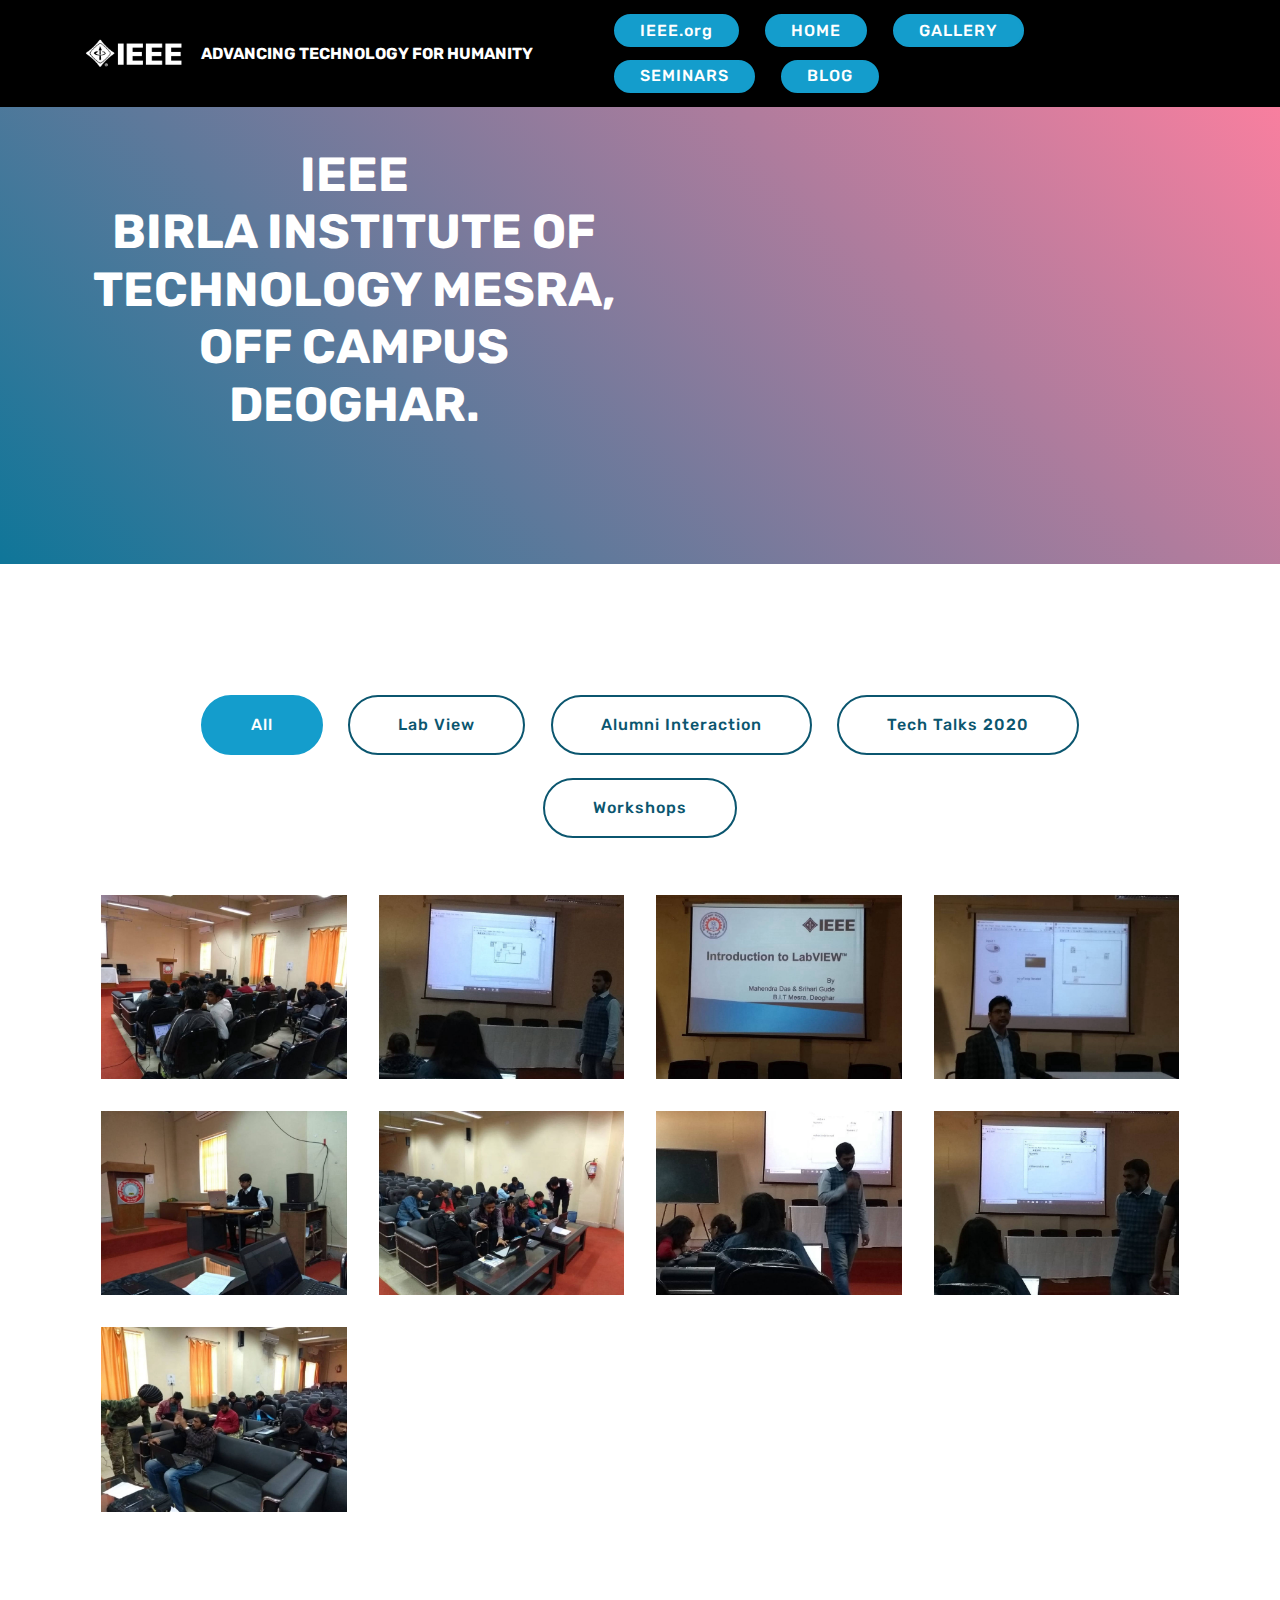
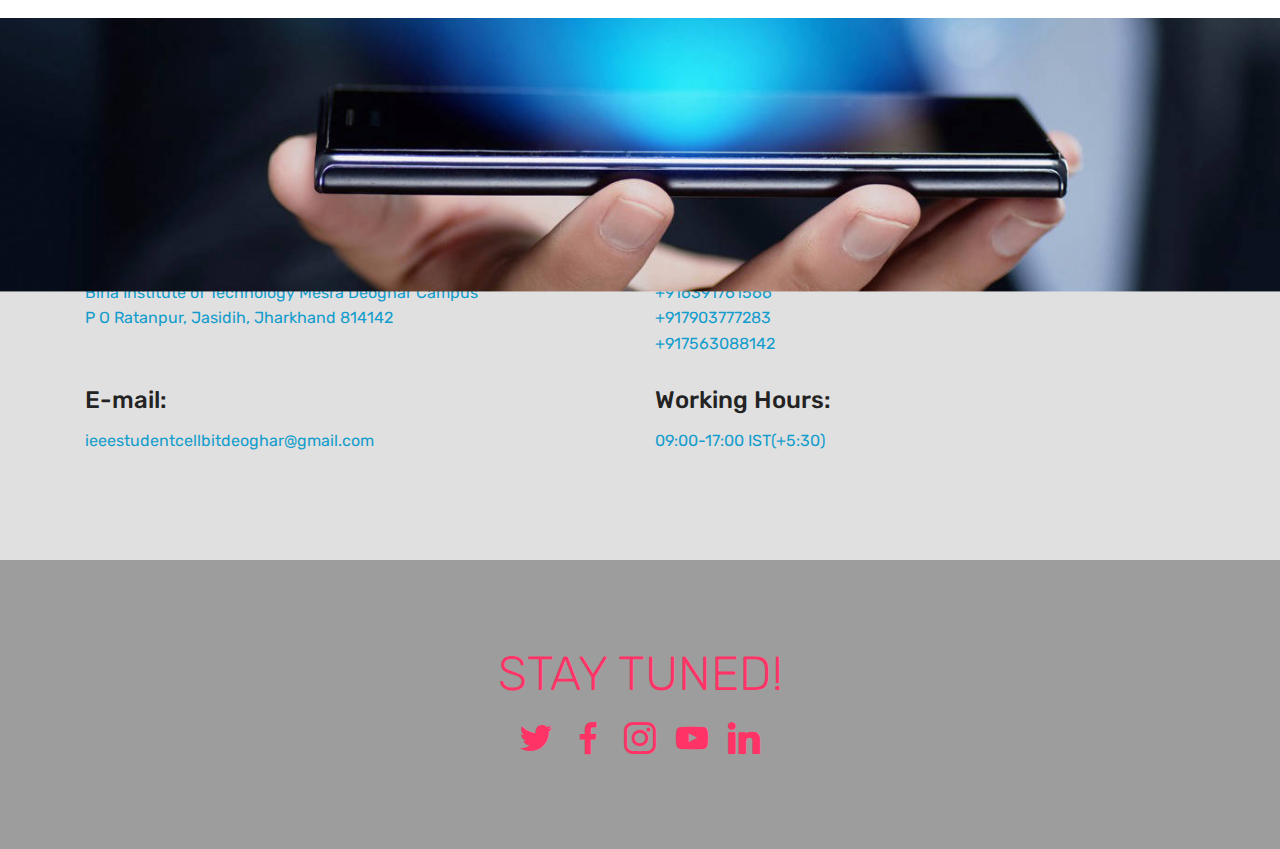
<file: gallery.html>
<!DOCTYPE html>
<html  >
<head>
  <!-- Site made with Mobirise Website Builder v4.12.4, https://mobirise.com -->
  <meta charset="UTF-8">
  <meta http-equiv="X-UA-Compatible" content="IE=edge">
  <meta name="generator" content="Mobirise v4.12.4, mobirise.com">
  <meta name="viewport" content="width=device-width, initial-scale=1, minimum-scale=1">
  <link rel="shortcut icon" href="assets/images/ieee-symbol.jpg" type="image/x-icon">
  <meta name="description" content="GALLERY">
  
  
  <title>Gallery</title>
  <link rel="stylesheet" href="assets/web/assets/mobirise-icons/mobirise-icons.css">
  <link rel="stylesheet" href="assets/bootstrap/css/bootstrap.min.css">
  <link rel="stylesheet" href="assets/bootstrap/css/bootstrap-grid.min.css">
  <link rel="stylesheet" href="assets/bootstrap/css/bootstrap-reboot.min.css">
  <link rel="stylesheet" href="assets/socicon/css/styles.css">
  <link rel="stylesheet" href="assets/dropdown/css/style.css">
  <link rel="stylesheet" href="assets/tether/tether.min.css">
  <link rel="stylesheet" href="assets/theme/css/style.css">
  <link rel="stylesheet" href="assets/gallery/style.css">
  <link rel="preload" as="style" href="assets/mobirise/css/mbr-additional.css"><link rel="stylesheet" href="assets/mobirise/css/mbr-additional.css" type="text/css">
  
  
  
</head>
<body>
  <section class="menu cid-slCNJK0iah" once="menu" id="menu1-j">

    

    <nav class="navbar navbar-expand beta-menu navbar-dropdown align-items-center navbar-fixed-top navbar-toggleable-sm">
        <button class="navbar-toggler navbar-toggler-right" type="button" data-toggle="collapse" data-target="#navbarSupportedContent" aria-controls="navbarSupportedContent" aria-expanded="false" aria-label="Toggle navigation">
            <div class="hamburger">
                <span></span>
                <span></span>
                <span></span>
                <span></span>
            </div>
        </button>
        <div class="menu-logo">
            <div class="navbar-brand">
                <span class="navbar-logo">
                    <a href="https://www.ieee.org" target="_blank">
                         <img src="assets/images/ieee-symbol.jpg" alt="Mobirise" title="" style="height: 3.8rem;">
                    </a>
                </span>
                <span class="navbar-caption-wrap"><a class="navbar-caption text-white display-7" href="https://www.ieee.org" target="_blank">
                        ADVANCING TECHNOLOGY FOR HUMANITY</a></span>
            </div>
        </div>
        <div class="collapse navbar-collapse" id="navbarSupportedContent">
            <ul class="navbar-nav nav-dropdown" data-app-modern-menu="true"><li class="nav-item"><a class="nav-link link text-white display-7" href="https://mobirise.co" aria-expanded="false"></a></li></ul>
            <div class="navbar-buttons mbr-section-btn"><a class="btn btn-sm btn-primary display-4" href="https://www.ieee.org/" target="_blank">IEEE.org</a> <a class="btn btn-sm btn-primary display-4" href="index.html">HOME</a> <a class="btn btn-sm btn-primary display-4" href="page1.html">GALLERY</a> <a class="btn btn-sm btn-primary display-4" href="index.html#timeline1-4">SEMINARS</a> <a class="btn btn-sm btn-primary display-4" href="index.html#social-buttons2-7">BLOG</a></div>
        </div>
    </nav>
</section>

<section class="engine"><a href="https://mobirise.info/q">responsive website templates</a></section><section once="footers" class="cid-slCVDyrKl8" id="footer6-k">

    

    

    <div class="container">
        <div class="media-container-row align-center mbr-white">
            <div class="col-12">
                <p class="mbr-text mb-0 mbr-fonts-style display-7">
                    <a href="mailto:27sunnysagar@ieee.org">© SUNNYSAGAR</a></p>
            </div>
        </div>
    </div>
</section>

<section class="header7 cid-slDihSGm4M" id="header7-m">

    

    

    <div class="container">
        <div class="media-container-row">

            <div class="media-content align-right">
                <h1 class="mbr-section-title mbr-white pb-3 mbr-fonts-style display-2"><strong>IEEE 
</strong><div><strong>BIRLA INSTITUTE OF TECHNOLOGY MESRA, OFF CAMPUS DEOGHAR.</strong></div></h1>
                <div class="mbr-section-text mbr-white pb-3">
                    
                </div>
                
            </div>

            <div class="mbr-figure" style="width: 100%;"><iframe class="mbr-embedded-video" src="https://www.youtube.com/embed/-dLl96Mw4p8?rel=0&amp;amp;showinfo=0&amp;autoplay=0&amp;loop=0" width="1280" height="720" frameborder="0" allowfullscreen></iframe></div>

        </div>
    </div>
</section>

<section class="mbr-gallery mbr-slider-carousel cid-slDhPDpOK3" id="gallery2-l">

    

    <div class="container">
        <div><!-- Filter --><div class="mbr-gallery-filter container gallery-filter-active"><ul buttons="0"><li class="mbr-gallery-filter-all active"><a class="btn btn-md btn-primary-outline display-7" href="">All</a></li></ul></div><!-- Gallery --><div class="mbr-gallery-row"><div class="mbr-gallery-layout-default"><div><div><div class="mbr-gallery-item mbr-gallery-item--p2" data-video-url="false" data-tags="Lab View "><div href="#lb-gallery2-l" data-slide-to="0" data-toggle="modal"><img src="assets/images/90089241-109215494054119-6665812414740561920-o-1040x780-800x600.jpg" alt="" title=""><span class="icon-focus"></span></div></div><div class="mbr-gallery-item mbr-gallery-item--p2" data-video-url="false" data-tags="Alumni Interaction"><div href="#lb-gallery2-l" data-slide-to="1" data-toggle="modal"><img src="assets/images/90090812-109215354054133-6706841416980496384-o-1040x780-800x600.jpg" alt="" title=""><span class="icon-focus"></span></div></div><div class="mbr-gallery-item mbr-gallery-item--p2" data-video-url="false" data-tags="Tech Talks 2020"><div href="#lb-gallery2-l" data-slide-to="2" data-toggle="modal"><img src="assets/images/90172592-109215210720814-4510053245229465600-o-1040x780-800x600.jpg" alt="" title=""><span class="icon-focus"></span></div></div><div class="mbr-gallery-item mbr-gallery-item--p2" data-video-url="false" data-tags="Tech Talks 2020"><div href="#lb-gallery2-l" data-slide-to="3" data-toggle="modal"><img src="assets/images/90215251-109215304054138-2597003119996960768-o-1040x780-800x600.jpg" alt="" title=""><span class="icon-focus"></span></div></div><div class="mbr-gallery-item mbr-gallery-item--p2" data-video-url="false" data-tags="Workshops"><div href="#lb-gallery2-l" data-slide-to="4" data-toggle="modal"><img src="assets/images/90220596-109215274054141-1186253745063723008-o-1040x780-800x600.jpg" alt="" title=""><span class="icon-focus"></span></div></div><div class="mbr-gallery-item mbr-gallery-item--p2" data-video-url="false" data-tags="Lab View "><div href="#lb-gallery2-l" data-slide-to="5" data-toggle="modal"><img src="assets/images/90235281-109215550720780-4372812491613274112-o-1040x780-800x600.jpg" alt="" title=""><span class="icon-focus"></span></div></div><div class="mbr-gallery-item mbr-gallery-item--p2" data-video-url="false" data-tags="Lab View "><div href="#lb-gallery2-l" data-slide-to="6" data-toggle="modal"><img src="assets/images/90252541-109215240720811-3388410883632791552-o-1040x780-800x600.jpg" alt="" title=""><span class="icon-focus"></span></div></div><div class="mbr-gallery-item mbr-gallery-item--p2" data-video-url="false" data-tags="Lab View "><div href="#lb-gallery2-l" data-slide-to="7" data-toggle="modal"><img src="assets/images/90392085-109215400720795-6379601673945350144-o-1040x780-800x600.jpg" alt="" title=""><span class="icon-focus"></span></div></div><div class="mbr-gallery-item mbr-gallery-item--p2" data-video-url="false" data-tags="Lab View "><div href="#lb-gallery2-l" data-slide-to="8" data-toggle="modal"><img src="assets/images/91054126-109215457387456-1514542675594838016-o-1040x780-800x600.jpg" alt="" title=""><span class="icon-focus"></span></div></div></div></div><div class="clearfix"></div></div></div><!-- Lightbox --><div data-app-prevent-settings="" class="mbr-slider modal fade carousel slide" tabindex="-1" data-keyboard="true" data-interval="false" id="lb-gallery2-l"><div class="modal-dialog"><div class="modal-content"><div class="modal-body"><div class="carousel-inner"><div class="carousel-item"><img src="assets/images/90089241-109215494054119-6665812414740561920-o-1040x780.jpg" alt="" title=""></div><div class="carousel-item"><img src="assets/images/90090812-109215354054133-6706841416980496384-o-1040x780.jpg" alt="" title=""></div><div class="carousel-item"><img src="assets/images/90172592-109215210720814-4510053245229465600-o-1040x780.jpg" alt="" title=""></div><div class="carousel-item"><img src="assets/images/90215251-109215304054138-2597003119996960768-o-1040x780.jpg" alt="" title=""></div><div class="carousel-item"><img src="assets/images/90220596-109215274054141-1186253745063723008-o-1040x780.jpg" alt="" title=""></div><div class="carousel-item"><img src="assets/images/90235281-109215550720780-4372812491613274112-o-1040x780.jpg" alt="" title=""></div><div class="carousel-item"><img src="assets/images/90252541-109215240720811-3388410883632791552-o-1040x780.jpg" alt="" title=""></div><div class="carousel-item"><img src="assets/images/90392085-109215400720795-6379601673945350144-o-1040x780.jpg" alt="" title=""></div><div class="carousel-item active"><img src="assets/images/91054126-109215457387456-1514542675594838016-o-1040x780.jpg" alt="" title=""></div></div><a class="carousel-control carousel-control-prev" role="button" data-slide="prev" href="#lb-gallery2-l"><span class="mbri-left mbr-iconfont" aria-hidden="true"></span><span class="sr-only">Previous</span></a><a class="carousel-control carousel-control-next" role="button" data-slide="next" href="#lb-gallery2-l"><span class="mbri-right mbr-iconfont" aria-hidden="true"></span><span class="sr-only">Next</span></a><a class="close" href="#" role="button" data-dismiss="modal"><span class="sr-only">Close</span></a></div></div></div></div></div>
    </div>

</section>

<section class="mbr-section contacts3 cid-slDjGgUSc3 mbr-parallax-background" id="contacts3-o">
    <!---->
    
    <!---->
    <!--Overlay-->
    <div class="mbr-overlay" style="opacity: 0.3; background-color: rgb(193, 193, 193);">
    </div>
    <!--Container-->
    <div class="container">
        <div class="row">
            <!--Titles-->
            <div class="title col-12">
                <h2 class="align-left mbr-fonts-style display-1">Contacts us</h2>
                
            </div>
            <div class="col-12">
                <div class="row">
                    <div class="col-12 col-md-6">
                        <div class="wrapper">
                            
                            <div class="b-info b-adress">
                                <h5 class="align-left mbr-fonts-style display-5">
                                    Address:
                                </h5>
                                <p class="mbr-text align-left mbr-fonts-style display-7"><a href="https://goo.gl/maps/CAtje7CSacgFRz6R7" target="_blank">Birla Institute of Technology Mesra Deoghar Campus
</a><br><a href="https://goo.gl/maps/CAtje7CSacgFRz6R7" target="_blank">P O Ratanpur, Jasidih, Jharkhand 814142</a></p>
                            </div>
                        </div>
                    </div>
                    <div class="col-12 col-md-6">
                        <div class="wrapper">
                            
                            <div class="b-info b-phone">
                                <h5 class="align-left mbr-fonts-style display-5">
                                    Phone:
                                </h5>
                                <p class="mbr-text align-left mbr-fonts-style display-7"><a href="tel:+916391761566">+916391761566</a>
<br><a href="tel:+917903777283 ">+917903777283
</a><br><a href="tel:+917563088142">+917563088142</a></p>
                            </div>
                        </div>
                    </div>
                    <div class="col-12 col-md-6">
                        <div class="wrapper">
                            
                            <div class="b-info b-mail">
                                <h5 class="align-left mbr-fonts-style display-5">
                                    E-mail:
                                </h5>
                                <p class="mbr-text align-left mbr-fonts-style display-7">
                                    <a href="mailto:ieeestudentcellbitdeoghar@gmail.com">ieeestudentcellbitdeoghar@gmail.com</a>
                                </p>
                            </div>
                        </div>
                    </div>
                    <div class="col-12 col-md-6">
                        <div class="wrapper">
                            
                            <div class="b-info b-mail">
                                <h5 class="align-left mbr-fonts-style display-5">
                                    Working Hours:
                                </h5>
                                <p class="mbr-text align-left mbr-fonts-style display-7">
                                    <a href="https://www.timeanddate.com/time/zone/india/new-delhi" target="_blank">09:00-17:00 IST(+5:30)</a>
                                </p>
                            </div>
                        </div>
                    </div>
                </div>
            </div>
        </div>
    </div>
</section>

<section class="cid-slDjHCDL2p" id="social-buttons2-p" data-bg-video="https://youtu.be/qXfd2kK3hgQ">

    

    <div class="mbr-overlay" style="opacity: 0.4; background-color: rgb(35, 35, 35);">
    </div>

    <div class="container">
        <div class="media-container-row">
            <div class="col-md-8 align-center">
                <h2 class="pb-3 mbr-fonts-style display-2">STAY TUNED!</h2>
                <div class="social-list pl-0 mb-0">
                    <a href="https://twitter.com/BitIeee?s=09" target="_blank">
                        <span class="px-2 mbr-iconfont mbr-iconfont-social socicon-twitter socicon"></span>
                    </a>
                    <a href="https://www.facebook.com/IEEEBITD/" target="_blank">
                        <span class="px-2 mbr-iconfont mbr-iconfont-social socicon-facebook socicon"></span>
                    </a>
                    <a href="https://www.instagram.com/bitd.ieee.cell/?hl=en" target="_blank">
                        <span class="px-2 mbr-iconfont mbr-iconfont-social socicon-instagram socicon"></span>
                    </a>
                    <a href="https://www.youtube.com/channel/UCXrvwh7z5ntQzJx7TcYAbJA" target="_blank">
                        <span class="px-2 mbr-iconfont mbr-iconfont-social socicon-youtube socicon"></span>
                    </a>
                    <a href="https://www.linkedin.com/company/ieee-student-branch-bit-mesra-deoghar-campus" target="_blank">
                        <span class="px-2 mbr-iconfont mbr-iconfont-social socicon-linkedin socicon"></span>
                    </a>
                </div>
            </div>
        </div>
    </div>
</section>


  <script src="assets/web/assets/jquery/jquery.min.js"></script>
  <script src="assets/popper/popper.min.js"></script>
  <script src="assets/bootstrap/js/bootstrap.min.js"></script>
  <script src="assets/smoothscroll/smooth-scroll.js"></script>
  <script src="assets/dropdown/js/nav-dropdown.js"></script>
  <script src="assets/dropdown/js/navbar-dropdown.js"></script>
  <script src="assets/touchswipe/jquery.touch-swipe.min.js"></script>
  <script src="assets/masonry/masonry.pkgd.min.js"></script>
  <script src="assets/imagesloaded/imagesloaded.pkgd.min.js"></script>
  <script src="assets/tether/tether.min.js"></script>
  <script src="assets/ytplayer/jquery.mb.ytplayer.min.js"></script>
  <script src="assets/vimeoplayer/jquery.mb.vimeo_player.js"></script>
  <script src="assets/sociallikes/social-likes.js"></script>
  <script src="assets/parallax/jarallax.min.js"></script>
  <script src="assets/bootstrapcarouselswipe/bootstrap-carousel-swipe.js"></script>
  <script src="assets/theme/js/script.js"></script>
  <script src="assets/slidervideo/script.js"></script>
  <script src="assets/gallery/player.min.js"></script>
  <script src="assets/gallery/script.js"></script>
  
  
</body>
</html>
</file>
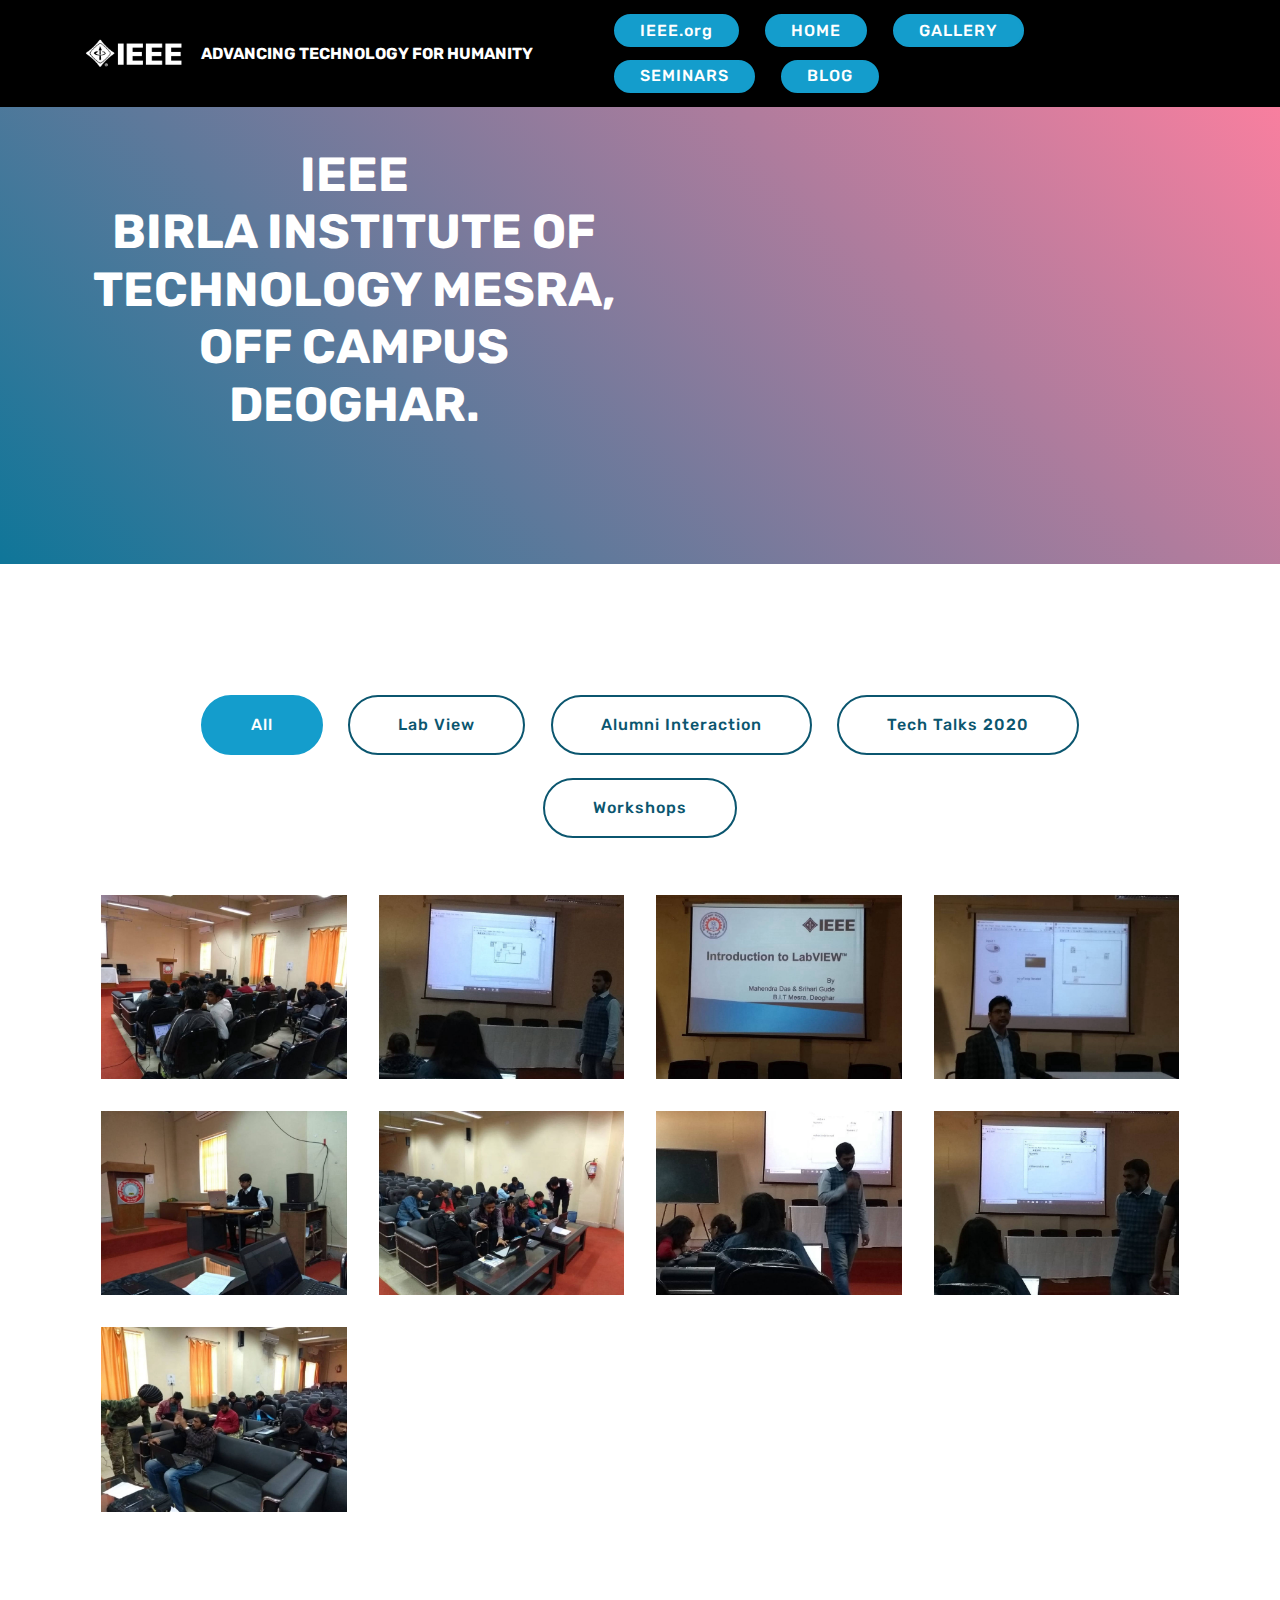
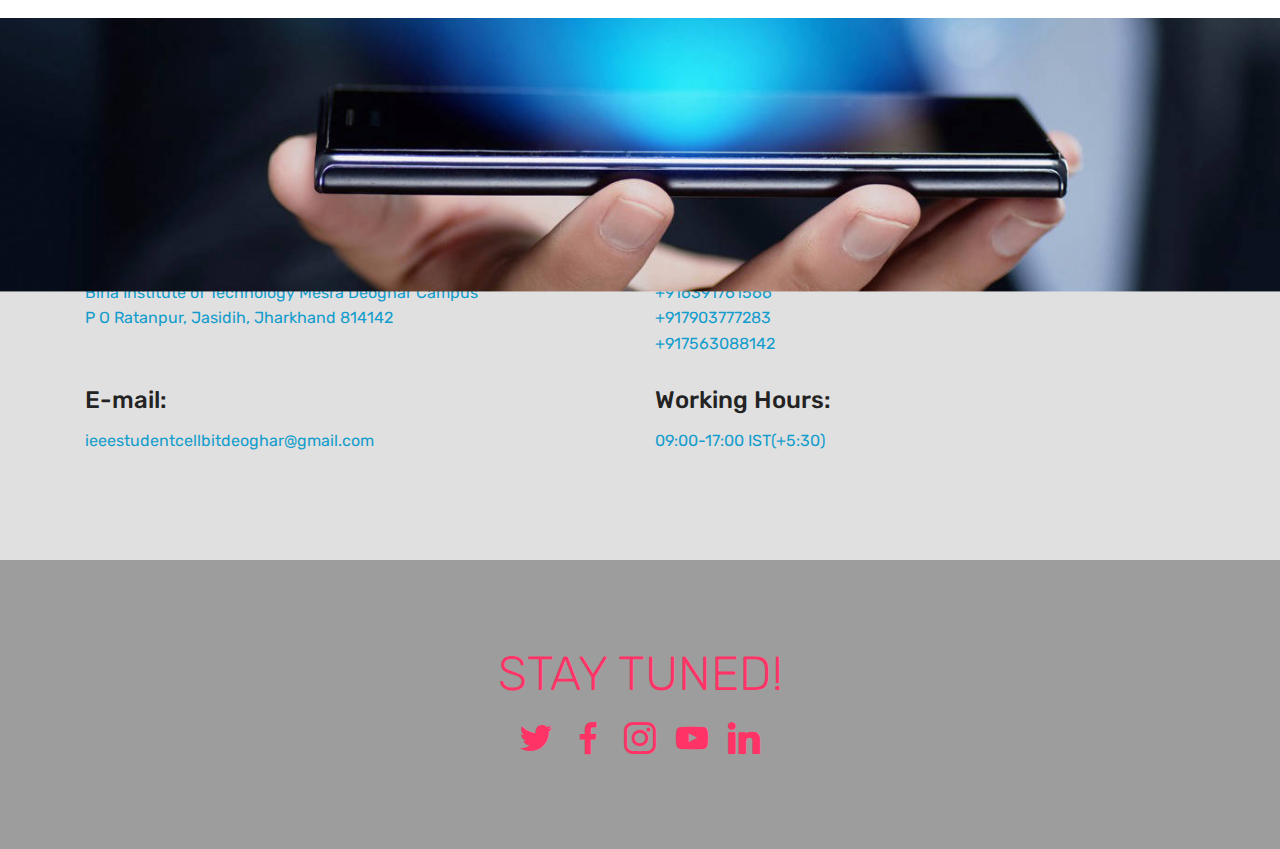
<file: page1.html>
<!DOCTYPE html>
<html  >
<head>
  <!-- Site made with Mobirise Website Builder v4.12.4, https://mobirise.com -->
  <meta charset="UTF-8">
  <meta http-equiv="X-UA-Compatible" content="IE=edge">
  <meta name="generator" content="Mobirise v4.12.4, mobirise.com">
  <meta name="viewport" content="width=device-width, initial-scale=1, minimum-scale=1">
  <link rel="shortcut icon" href="assets/images/ieee-symbol.jpg" type="image/x-icon">
  <meta name="description" content="Web Page Builder Description">
  
  
  <title>Gallery</title>
  <link rel="stylesheet" href="assets/web/assets/mobirise-icons/mobirise-icons.css">
  <link rel="stylesheet" href="assets/bootstrap/css/bootstrap.min.css">
  <link rel="stylesheet" href="assets/bootstrap/css/bootstrap-grid.min.css">
  <link rel="stylesheet" href="assets/bootstrap/css/bootstrap-reboot.min.css">
  <link rel="stylesheet" href="assets/socicon/css/styles.css">
  <link rel="stylesheet" href="assets/dropdown/css/style.css">
  <link rel="stylesheet" href="assets/tether/tether.min.css">
  <link rel="stylesheet" href="assets/theme/css/style.css">
  <link rel="stylesheet" href="assets/gallery/style.css">
  <link rel="preload" as="style" href="assets/mobirise/css/mbr-additional.css"><link rel="stylesheet" href="assets/mobirise/css/mbr-additional.css" type="text/css">
  
  
  
</head>
<body>
  <section class="menu cid-slCNJK0iah" once="menu" id="menu1-j">

    

    <nav class="navbar navbar-expand beta-menu navbar-dropdown align-items-center navbar-fixed-top navbar-toggleable-sm">
        <button class="navbar-toggler navbar-toggler-right" type="button" data-toggle="collapse" data-target="#navbarSupportedContent" aria-controls="navbarSupportedContent" aria-expanded="false" aria-label="Toggle navigation">
            <div class="hamburger">
                <span></span>
                <span></span>
                <span></span>
                <span></span>
            </div>
        </button>
        <div class="menu-logo">
            <div class="navbar-brand">
                <span class="navbar-logo">
                    <a href="https://www.ieee.org" target="_blank">
                         <img src="assets/images/ieee-symbol.jpg" alt="Mobirise" title="" style="height: 3.8rem;">
                    </a>
                </span>
                <span class="navbar-caption-wrap"><a class="navbar-caption text-white display-7" href="https://www.ieee.org" target="_blank">
                        ADVANCING TECHNOLOGY FOR HUMANITY</a></span>
            </div>
        </div>
        <div class="collapse navbar-collapse" id="navbarSupportedContent">
            <ul class="navbar-nav nav-dropdown" data-app-modern-menu="true"><li class="nav-item"><a class="nav-link link text-white display-7" href="https://mobirise.co" aria-expanded="false"></a></li></ul>
            <div class="navbar-buttons mbr-section-btn"><a class="btn btn-sm btn-primary display-4" href="https://www.ieee.org/" target="_blank">IEEE.org</a> <a class="btn btn-sm btn-primary display-4" href="index.html">HOME</a> <a class="btn btn-sm btn-primary display-4" href="page1.html">GALLERY</a> <a class="btn btn-sm btn-primary display-4" href="index.html#timeline1-4">SEMINARS</a> <a class="btn btn-sm btn-primary display-4" href="index.html#social-buttons2-7">BLOG</a></div>
        </div>
    </nav>
</section>

<section class="engine"><a href="https://mobirise.info/b">create a website</a></section><section once="footers" class="cid-slCVDyrKl8" id="footer6-k">

    

    

    <div class="container">
        <div class="media-container-row align-center mbr-white">
            <div class="col-12">
                <p class="mbr-text mb-0 mbr-fonts-style display-7">
                    <a href="http://abhi6722.in" target="_blank">© ABHINAV KUMAR</a></p>
            </div>
        </div>
    </div>
</section>

<section class="header7 cid-slDihSGm4M" id="header7-m">

    

    

    <div class="container">
        <div class="media-container-row">

            <div class="media-content align-right">
                <h1 class="mbr-section-title mbr-white pb-3 mbr-fonts-style display-2"><strong>IEEE 
</strong><div><strong>BIRLA INSTITUTE OF TECHNOLOGY MESRA, OFF CAMPUS DEOGHAR.</strong></div></h1>
                <div class="mbr-section-text mbr-white pb-3">
                    
                </div>
                
            </div>

            <div class="mbr-figure" style="width: 100%;"><iframe class="mbr-embedded-video" src="https://www.youtube.com/embed/-dLl96Mw4p8?rel=0&amp;amp;showinfo=0&amp;autoplay=0&amp;loop=0" width="1280" height="720" frameborder="0" allowfullscreen></iframe></div>

        </div>
    </div>
</section>

<section class="mbr-gallery mbr-slider-carousel cid-slDhPDpOK3" id="gallery2-l">

    

    <div class="container">
        <div><!-- Filter --><div class="mbr-gallery-filter container gallery-filter-active"><ul buttons="0"><li class="mbr-gallery-filter-all active"><a class="btn btn-md btn-primary-outline display-7" href="">All</a></li></ul></div><!-- Gallery --><div class="mbr-gallery-row"><div class="mbr-gallery-layout-default"><div><div><div class="mbr-gallery-item mbr-gallery-item--p2" data-video-url="false" data-tags="Lab View "><div href="#lb-gallery2-l" data-slide-to="0" data-toggle="modal"><img src="assets/images/90089241-109215494054119-6665812414740561920-o-1040x780-800x600.jpg" alt="" title=""><span class="icon-focus"></span></div></div><div class="mbr-gallery-item mbr-gallery-item--p2" data-video-url="false" data-tags="Alumni Interaction"><div href="#lb-gallery2-l" data-slide-to="1" data-toggle="modal"><img src="assets/images/90090812-109215354054133-6706841416980496384-o-1040x780-800x600.jpg" alt="" title=""><span class="icon-focus"></span></div></div><div class="mbr-gallery-item mbr-gallery-item--p2" data-video-url="false" data-tags="Tech Talks 2020"><div href="#lb-gallery2-l" data-slide-to="2" data-toggle="modal"><img src="assets/images/90172592-109215210720814-4510053245229465600-o-1040x780-800x600.jpg" alt="" title=""><span class="icon-focus"></span></div></div><div class="mbr-gallery-item mbr-gallery-item--p2" data-video-url="false" data-tags="Tech Talks 2020"><div href="#lb-gallery2-l" data-slide-to="3" data-toggle="modal"><img src="assets/images/90215251-109215304054138-2597003119996960768-o-1040x780-800x600.jpg" alt="" title=""><span class="icon-focus"></span></div></div><div class="mbr-gallery-item mbr-gallery-item--p2" data-video-url="false" data-tags="Workshops"><div href="#lb-gallery2-l" data-slide-to="4" data-toggle="modal"><img src="assets/images/90220596-109215274054141-1186253745063723008-o-1040x780-800x600.jpg" alt="" title=""><span class="icon-focus"></span></div></div><div class="mbr-gallery-item mbr-gallery-item--p2" data-video-url="false" data-tags="Lab View "><div href="#lb-gallery2-l" data-slide-to="5" data-toggle="modal"><img src="assets/images/90235281-109215550720780-4372812491613274112-o-1040x780-800x600.jpg" alt="" title=""><span class="icon-focus"></span></div></div><div class="mbr-gallery-item mbr-gallery-item--p2" data-video-url="false" data-tags="Lab View "><div href="#lb-gallery2-l" data-slide-to="6" data-toggle="modal"><img src="assets/images/90252541-109215240720811-3388410883632791552-o-1040x780-800x600.jpg" alt="" title=""><span class="icon-focus"></span></div></div><div class="mbr-gallery-item mbr-gallery-item--p2" data-video-url="false" data-tags="Lab View "><div href="#lb-gallery2-l" data-slide-to="7" data-toggle="modal"><img src="assets/images/90392085-109215400720795-6379601673945350144-o-1040x780-800x600.jpg" alt="" title=""><span class="icon-focus"></span></div></div><div class="mbr-gallery-item mbr-gallery-item--p2" data-video-url="false" data-tags="Lab View "><div href="#lb-gallery2-l" data-slide-to="8" data-toggle="modal"><img src="assets/images/91054126-109215457387456-1514542675594838016-o-1040x780-800x600.jpg" alt="" title=""><span class="icon-focus"></span></div></div></div></div><div class="clearfix"></div></div></div><!-- Lightbox --><div data-app-prevent-settings="" class="mbr-slider modal fade carousel slide" tabindex="-1" data-keyboard="true" data-interval="false" id="lb-gallery2-l"><div class="modal-dialog"><div class="modal-content"><div class="modal-body"><div class="carousel-inner"><div class="carousel-item"><img src="assets/images/90089241-109215494054119-6665812414740561920-o-1040x780.jpg" alt="" title=""></div><div class="carousel-item"><img src="assets/images/90090812-109215354054133-6706841416980496384-o-1040x780.jpg" alt="" title=""></div><div class="carousel-item"><img src="assets/images/90172592-109215210720814-4510053245229465600-o-1040x780.jpg" alt="" title=""></div><div class="carousel-item"><img src="assets/images/90215251-109215304054138-2597003119996960768-o-1040x780.jpg" alt="" title=""></div><div class="carousel-item"><img src="assets/images/90220596-109215274054141-1186253745063723008-o-1040x780.jpg" alt="" title=""></div><div class="carousel-item"><img src="assets/images/90235281-109215550720780-4372812491613274112-o-1040x780.jpg" alt="" title=""></div><div class="carousel-item"><img src="assets/images/90252541-109215240720811-3388410883632791552-o-1040x780.jpg" alt="" title=""></div><div class="carousel-item"><img src="assets/images/90392085-109215400720795-6379601673945350144-o-1040x780.jpg" alt="" title=""></div><div class="carousel-item active"><img src="assets/images/91054126-109215457387456-1514542675594838016-o-1040x780.jpg" alt="" title=""></div></div><a class="carousel-control carousel-control-prev" role="button" data-slide="prev" href="#lb-gallery2-l"><span class="mbri-left mbr-iconfont" aria-hidden="true"></span><span class="sr-only">Previous</span></a><a class="carousel-control carousel-control-next" role="button" data-slide="next" href="#lb-gallery2-l"><span class="mbri-right mbr-iconfont" aria-hidden="true"></span><span class="sr-only">Next</span></a><a class="close" href="#" role="button" data-dismiss="modal"><span class="sr-only">Close</span></a></div></div></div></div></div>
    </div>

</section>

<section class="mbr-section contacts3 cid-slDjGgUSc3 mbr-parallax-background" id="contacts3-o">
    <!---->
    
    <!---->
    <!--Overlay-->
    <div class="mbr-overlay" style="opacity: 0.3; background-color: rgb(193, 193, 193);">
    </div>
    <!--Container-->
    <div class="container">
        <div class="row">
            <!--Titles-->
            <div class="title col-12">
                <h2 class="align-left mbr-fonts-style display-1">Contacts us</h2>
                
            </div>
            <div class="col-12">
                <div class="row">
                    <div class="col-12 col-md-6">
                        <div class="wrapper">
                            
                            <div class="b-info b-adress">
                                <h5 class="align-left mbr-fonts-style display-5">
                                    Address:
                                </h5>
                                <p class="mbr-text align-left mbr-fonts-style display-7"><a href="https://goo.gl/maps/CAtje7CSacgFRz6R7" target="_blank">Birla Institute of Technology Mesra Deoghar Campus
</a><br><a href="https://goo.gl/maps/CAtje7CSacgFRz6R7" target="_blank">P O Ratanpur, Jasidih, Jharkhand 814142</a></p>
                            </div>
                        </div>
                    </div>
                    <div class="col-12 col-md-6">
                        <div class="wrapper">
                            
                            <div class="b-info b-phone">
                                <h5 class="align-left mbr-fonts-style display-5">
                                    Phone:
                                </h5>
                                <p class="mbr-text align-left mbr-fonts-style display-7"><a href="tel:+916391761566">+916391761566</a>
<br><a href="tel:+917903777283 ">+917903777283
</a><br><a href="tel:+917563088142">+917563088142</a></p>
                            </div>
                        </div>
                    </div>
                    <div class="col-12 col-md-6">
                        <div class="wrapper">
                            
                            <div class="b-info b-mail">
                                <h5 class="align-left mbr-fonts-style display-5">
                                    E-mail:
                                </h5>
                                <p class="mbr-text align-left mbr-fonts-style display-7">
                                    <a href="mailto:ieeestudentcellbitdeoghar@gmail.com">ieeestudentcellbitdeoghar@gmail.com</a>
                                </p>
                            </div>
                        </div>
                    </div>
                    <div class="col-12 col-md-6">
                        <div class="wrapper">
                            
                            <div class="b-info b-mail">
                                <h5 class="align-left mbr-fonts-style display-5">
                                    Working Hours:
                                </h5>
                                <p class="mbr-text align-left mbr-fonts-style display-7">
                                    <a href="https://www.timeanddate.com/time/zone/india/new-delhi" target="_blank">09:00-17:00 IST(+5:30)</a>
                                </p>
                            </div>
                        </div>
                    </div>
                </div>
            </div>
        </div>
    </div>
</section>

<section class="cid-slDjHCDL2p" id="social-buttons2-p" data-bg-video="https://youtu.be/qXfd2kK3hgQ">

    

    <div class="mbr-overlay" style="opacity: 0.4; background-color: rgb(35, 35, 35);">
    </div>

    <div class="container">
        <div class="media-container-row">
            <div class="col-md-8 align-center">
                <h2 class="pb-3 mbr-fonts-style display-2">STAY TUNED!</h2>
                <div class="social-list pl-0 mb-0">
                    <a href="https://twitter.com/BitIeee?s=09" target="_blank">
                        <span class="px-2 mbr-iconfont mbr-iconfont-social socicon-twitter socicon"></span>
                    </a>
                    <a href="https://www.facebook.com/IEEEBITD/" target="_blank">
                        <span class="px-2 mbr-iconfont mbr-iconfont-social socicon-facebook socicon"></span>
                    </a>
                    <a href="https://www.instagram.com/bitd.ieee.cell/?hl=en" target="_blank">
                        <span class="px-2 mbr-iconfont mbr-iconfont-social socicon-instagram socicon"></span>
                    </a>
                    <a href="https://www.youtube.com/channel/UCXrvwh7z5ntQzJx7TcYAbJA" target="_blank">
                        <span class="px-2 mbr-iconfont mbr-iconfont-social socicon-youtube socicon"></span>
                    </a>
                    <a href="https://www.linkedin.com/company/ieee-student-branch-bit-mesra-deoghar-campus" target="_blank">
                        <span class="px-2 mbr-iconfont mbr-iconfont-social socicon-linkedin socicon"></span>
                    </a>
                </div>
            </div>
        </div>
    </div>
</section>


  <script src="assets/web/assets/jquery/jquery.min.js"></script>
  <script src="assets/popper/popper.min.js"></script>
  <script src="assets/bootstrap/js/bootstrap.min.js"></script>
  <script src="assets/smoothscroll/smooth-scroll.js"></script>
  <script src="assets/dropdown/js/nav-dropdown.js"></script>
  <script src="assets/dropdown/js/navbar-dropdown.js"></script>
  <script src="assets/touchswipe/jquery.touch-swipe.min.js"></script>
  <script src="assets/masonry/masonry.pkgd.min.js"></script>
  <script src="assets/imagesloaded/imagesloaded.pkgd.min.js"></script>
  <script src="assets/tether/tether.min.js"></script>
  <script src="assets/ytplayer/jquery.mb.ytplayer.min.js"></script>
  <script src="assets/vimeoplayer/jquery.mb.vimeo_player.js"></script>
  <script src="assets/sociallikes/social-likes.js"></script>
  <script src="assets/parallax/jarallax.min.js"></script>
  <script src="assets/bootstrapcarouselswipe/bootstrap-carousel-swipe.js"></script>
  <script src="assets/theme/js/script.js"></script>
  <script src="assets/slidervideo/script.js"></script>
  <script src="assets/gallery/player.min.js"></script>
  <script src="assets/gallery/script.js"></script>
  
  
</body>
</html>
</file>
<file: assets/web/assets/mobirise-icons/mobirise-icons.css>
@font-face {
  font-family: 'MobiriseIcons';
  src:  url('mobirise-icons.eot?spat4u');
  src:  url('mobirise-icons.eot?spat4u#iefix') format('embedded-opentype'),
    url('mobirise-icons.ttf?spat4u') format('truetype'),
    url('mobirise-icons.woff?spat4u') format('woff'),
    url('mobirise-icons.svg?spat4u#MobiriseIcons') format('svg');
  font-weight: normal;
  font-style: normal;
  font-display: swap;
}

[class^="mbri-"], [class*=" mbri-"] {
  /* use !important to prevent issues with browser extensions that change fonts */
  font-family: MobiriseIcons !important;
  speak: none;
  font-style: normal;
  font-weight: normal;
  font-variant: normal;
  text-transform: none;
  line-height: 1;

  /* Better Font Rendering =========== */
  -webkit-font-smoothing: antialiased;
  -moz-osx-font-smoothing: grayscale;
}

.mbri-add-submenu:before {
  content: "\e900";
}
.mbri-alert:before {
  content: "\e901";
}
.mbri-align-center:before {
  content: "\e902";
}
.mbri-align-justify:before {
  content: "\e903";
}
.mbri-align-left:before {
  content: "\e904";
}
.mbri-align-right:before {
  content: "\e905";
}
.mbri-android:before {
  content: "\e906";
}
.mbri-apple:before {
  content: "\e907";
}
.mbri-arrow-down:before {
  content: "\e908";
}
.mbri-arrow-next:before {
  content: "\e909";
}
.mbri-arrow-prev:before {
  content: "\e90a";
}
.mbri-arrow-up:before {
  content: "\e90b";
}
.mbri-bold:before {
  content: "\e90c";
}
.mbri-bookmark:before {
  content: "\e90d";
}
.mbri-bootstrap:before {
  content: "\e90e";
}
.mbri-briefcase:before {
  content: "\e90f";
}
.mbri-browse:before {
  content: "\e910";
}
.mbri-bulleted-list:before {
  content: "\e911";
}
.mbri-calendar:before {
  content: "\e912";
}
.mbri-camera:before {
  content: "\e913";
}
.mbri-cart-add:before {
  content: "\e914";
}
.mbri-cart-full:before {
  content: "\e915";
}
.mbri-cash:before {
  content: "\e916";
}
.mbri-change-style:before {
  content: "\e917";
}
.mbri-chat:before {
  content: "\e918";
}
.mbri-clock:before {
  content: "\e919";
}
.mbri-close:before {
  content: "\e91a";
}
.mbri-cloud:before {
  content: "\e91b";
}
.mbri-code:before {
  content: "\e91c";
}
.mbri-contact-form:before {
  content: "\e91d";
}
.mbri-credit-card:before {
  content: "\e91e";
}
.mbri-cursor-click:before {
  content: "\e91f";
}
.mbri-cust-feedback:before {
  content: "\e920";
}
.mbri-database:before {
  content: "\e921";
}
.mbri-delivery:before {
  content: "\e922";
}
.mbri-desktop:before {
  content: "\e923";
}
.mbri-devices:before {
  content: "\e924";
}
.mbri-down:before {
  content: "\e925";
}
.mbri-download:before {
  content: "\e989";
}
.mbri-drag-n-drop:before {
  content: "\e927";
}
.mbri-drag-n-drop2:before {
  content: "\e928";
}
.mbri-edit:before {
  content: "\e929";
}
.mbri-edit2:before {
  content: "\e92a";
}
.mbri-error:before {
  content: "\e92b";
}
.mbri-extension:before {
  content: "\e92c";
}
.mbri-features:before {
  content: "\e92d";
}
.mbri-file:before {
  content: "\e92e";
}
.mbri-flag:before {
  content: "\e92f";
}
.mbri-folder:before {
  content: "\e930";
}
.mbri-gift:before {
  content: "\e931";
}
.mbri-github:before {
  content: "\e932";
}
.mbri-globe:before {
  content: "\e933";
}
.mbri-globe-2:before {
  content: "\e934";
}
.mbri-growing-chart:before {
  content: "\e935";
}
.mbri-hearth:before {
  content: "\e936";
}
.mbri-help:before {
  content: "\e937";
}
.mbri-home:before {
  content: "\e938";
}
.mbri-hot-cup:before {
  content: "\e939";
}
.mbri-idea:before {
  content: "\e93a";
}
.mbri-image-gallery:before {
  content: "\e93b";
}
.mbri-image-slider:before {
  content: "\e93c";
}
.mbri-info:before {
  content: "\e93d";
}
.mbri-italic:before {
  content: "\e93e";
}
.mbri-key:before {
  content: "\e93f";
}
.mbri-laptop:before {
  content: "\e940";
}
.mbri-layers:before {
  content: "\e941";
}
.mbri-left-right:before {
  content: "\e942";
}
.mbri-left:before {
  content: "\e943";
}
.mbri-letter:before {
  content: "\e944";
}
.mbri-like:before {
  content: "\e945";
}
.mbri-link:before {
  content: "\e946";
}
.mbri-lock:before {
  content: "\e947";
}
.mbri-login:before {
  content: "\e948";
}
.mbri-logout:before {
  content: "\e949";
}
.mbri-magic-stick:before {
  content: "\e94a";
}
.mbri-map-pin:before {
  content: "\e94b";
}
.mbri-menu:before {
  content: "\e94c";
}
.mbri-mobile:before {
  content: "\e94d";
}
.mbri-mobile2:before {
  content: "\e94e";
}
.mbri-mobirise:before {
  content: "\e94f";
}
.mbri-more-horizontal:before {
  content: "\e950";
}
.mbri-more-vertical:before {
  content: "\e951";
}
.mbri-music:before {
  content: "\e952";
}
.mbri-new-file:before {
  content: "\e953";
}
.mbri-numbered-list:before {
  content: "\e954";
}
.mbri-opened-folder:before {
  content: "\e955";
}
.mbri-pages:before {
  content: "\e956";
}
.mbri-paper-plane:before {
  content: "\e957";
}
.mbri-paperclip:before {
  content: "\e958";
}
.mbri-photo:before {
  content: "\e959";
}
.mbri-photos:before {
  content: "\e95a";
}
.mbri-pin:before {
  content: "\e95b";
}
.mbri-play:before {
  content: "\e95c";
}
.mbri-plus:before {
  content: "\e95d";
}
.mbri-preview:before {
  content: "\e95e";
}
.mbri-print:before {
  content: "\e95f";
}
.mbri-protect:before {
  content: "\e960";
}
.mbri-question:before {
  content: "\e961";
}
.mbri-quote-left:before {
  content: "\e962";
}
.mbri-quote-right:before {
  content: "\e963";
}
.mbri-refresh:before {
  content: "\e964";
}
.mbri-responsive:before {
  content: "\e965";
}
.mbri-right:before {
  content: "\e966";
}
.mbri-rocket:before {
  content: "\e967";
}
.mbri-sad-face:before {
  content: "\e968";
}
.mbri-sale:before {
  content: "\e969";
}
.mbri-save:before {
  content: "\e96a";
}
.mbri-search:before {
  content: "\e96b";
}
.mbri-setting:before {
  content: "\e96c";
}
.mbri-setting2:before {
  content: "\e96d";
}
.mbri-setting3:before {
  content: "\e96e";
}
.mbri-share:before {
  content: "\e96f";
}
.mbri-shopping-bag:before {
  content: "\e970";
}
.mbri-shopping-basket:before {
  content: "\e971";
}
.mbri-shopping-cart:before {
  content: "\e972";
}
.mbri-sites:before {
  content: "\e973";
}
.mbri-smile-face:before {
  content: "\e974";
}
.mbri-speed:before {
  content: "\e975";
}
.mbri-star:before {
  content: "\e976";
}
.mbri-success:before {
  content: "\e977";
}
.mbri-sun:before {
  content: "\e978";
}
.mbri-sun2:before {
  content: "\e979";
}
.mbri-tablet:before {
  content: "\e97a";
}
.mbri-tablet-vertical:before {
  content: "\e97b";
}
.mbri-target:before {
  content: "\e97c";
}
.mbri-timer:before {
  content: "\e97d";
}
.mbri-to-ftp:before {
  content: "\e97e";
}
.mbri-to-local-drive:before {
  content: "\e97f";
}
.mbri-touch-swipe:before {
  content: "\e980";
}
.mbri-touch:before {
  content: "\e981";
}
.mbri-trash:before {
  content: "\e982";
}
.mbri-underline:before {
  content: "\e983";
}
.mbri-unlink:before {
  content: "\e984";
}
.mbri-unlock:before {
  content: "\e985";
}
.mbri-up-down:before {
  content: "\e986";
}
.mbri-up:before {
  content: "\e987";
}
.mbri-update:before {
  content: "\e988";
}
.mbri-upload:before {
 content: "\e926"; 
}
.mbri-user:before {
  content: "\e98a";
}
.mbri-user2:before {
  content: "\e98b";
}
.mbri-users:before {
  content: "\e98c";
}
.mbri-video:before {
  content: "\e98d";
}
.mbri-video-play:before {
  content: "\e98e";
}
.mbri-watch:before {
  content: "\e98f";
}
.mbri-website-theme:before {
  content: "\e990";
}
.mbri-wifi:before {
  content: "\e991";
}
.mbri-windows:before {
  content: "\e992";
}
.mbri-zoom-out:before {
  content: "\e993";
}
.mbri-redo:before {
  content: "\e994";
}
.mbri-undo:before {
  content: "\e995";
}
</file>
<file: assets/socicon/css/styles.css>
@charset "UTF-8";

@font-face {
  font-family: 'Socicon';
  src:  url('../fonts/socicon.eot');
  src:  url('../fonts/socicon.eot?#iefix') format('embedded-opentype'),
    url('../fonts/socicon.woff2') format('woff2'),
    url('../fonts/socicon.ttf') format('truetype'),
    url('../fonts/socicon.woff') format('woff'),
    url('../fonts/socicon.svg#socicon') format('svg');
  font-weight: normal;
  font-style: normal;
}

[data-icon]:before {
  font-family: "socicon" !important;
  content: attr(data-icon);
  font-style: normal !important;
  font-weight: normal !important;
  font-variant: normal !important;
  text-transform: none !important;
  speak: none;
  line-height: 1;
  -webkit-font-smoothing: antialiased;
  -moz-osx-font-smoothing: grayscale;
}

[class^="socicon-"], [class*=" socicon-"] {
  /* use !important to prevent issues with browser extensions that change fonts */
  font-family: 'Socicon' !important;
  speak: none;
  font-style: normal;
  font-weight: normal;
  font-variant: normal;
  text-transform: none;
  line-height: 1;

  /* Better Font Rendering =========== */
  -webkit-font-smoothing: antialiased;
  -moz-osx-font-smoothing: grayscale;
}

.socicon-eitaa:before {
  content: "\e97c";
}
.socicon-soroush:before {
  content: "\e97d";
}
.socicon-bale:before {
  content: "\e97e";
}
.socicon-zazzle:before {
  content: "\e97b";
}
.socicon-society6:before {
  content: "\e97a";
}
.socicon-redbubble:before {
  content: "\e979";
}
.socicon-avvo:before {
  content: "\e978";
}
.socicon-stitcher:before {
  content: "\e977";
}
.socicon-googlehangouts:before {
  content: "\e974";
}
.socicon-dlive:before {
  content: "\e975";
}
.socicon-vsco:before {
  content: "\e976";
}
.socicon-flipboard:before {
  content: "\e973";
}
.socicon-ubuntu:before {
  content: "\e958";
}
.socicon-artstation:before {
  content: "\e959";
}
.socicon-invision:before {
  content: "\e95a";
}
.socicon-torial:before {
  content: "\e95b";
}
.socicon-collectorz:before {
  content: "\e95c";
}
.socicon-seenthis:before {
  content: "\e95d";
}
.socicon-googleplaymusic:before {
  content: "\e95e";
}
.socicon-debian:before {
  content: "\e95f";
}
.socicon-filmfreeway:before {
  content: "\e960";
}
.socicon-gnome:before {
  content: "\e961";
}
.socicon-itchio:before {
  content: "\e962";
}
.socicon-jamendo:before {
  content: "\e963";
}
.socicon-mix:before {
  content: "\e964";
}
.socicon-sharepoint:before {
  content: "\e965";
}
.socicon-tinder:before {
  content: "\e966";
}
.socicon-windguru:before {
  content: "\e967";
}
.socicon-cdbaby:before {
  content: "\e968";
}
.socicon-elementaryos:before {
  content: "\e969";
}
.socicon-stage32:before {
  content: "\e96a";
}
.socicon-tiktok:before {
  content: "\e96b";
}
.socicon-gitter:before {
  content: "\e96c";
}
.socicon-letterboxd:before {
  content: "\e96d";
}
.socicon-threema:before {
  content: "\e96e";
}
.socicon-splice:before {
  content: "\e96f";
}
.socicon-metapop:before {
  content: "\e970";
}
.socicon-naver:before {
  content: "\e971";
}
.socicon-remote:before {
  content: "\e972";
}
.socicon-internet:before {
  content: "\e957";
}
.socicon-moddb:before {
  content: "\e94b";
}
.socicon-indiedb:before {
  content: "\e94c";
}
.socicon-traxsource:before {
  content: "\e94d";
}
.socicon-gamefor:before {
  content: "\e94e";
}
.socicon-pixiv:before {
  content: "\e94f";
}
.socicon-myanimelist:before {
  content: "\e950";
}
.socicon-blackberry:before {
  content: "\e951";
}
.socicon-wickr:before {
  content: "\e952";
}
.socicon-spip:before {
  content: "\e953";
}
.socicon-napster:before {
  content: "\e954";
}
.socicon-beatport:before {
  content: "\e955";
}
.socicon-hackerone:before {
  content: "\e956";
}
.socicon-hackernews:before {
  content: "\e946";
}
.socicon-smashwords:before {
  content: "\e947";
}
.socicon-kobo:before {
  content: "\e948";
}
.socicon-bookbub:before {
  content: "\e949";
}
.socicon-mailru:before {
  content: "\e94a";
}
.socicon-gitlab:before {
  content: "\e945";
}
.socicon-instructables:before {
  content: "\e944";
}
.socicon-portfolio:before {
  content: "\e943";
}
.socicon-codered:before {
  content: "\e940";
}
.socicon-origin:before {
  content: "\e941";
}
.socicon-nextdoor:before {
  content: "\e942";
}
.socicon-udemy:before {
  content: "\e93f";
}
.socicon-livemaster:before {
  content: "\e93e";
}
.socicon-crunchbase:before {
  content: "\e93b";
}
.socicon-homefy:before {
  content: "\e93c";
}
.socicon-calendly:before {
  content: "\e93d";
}
.socicon-realtor:before {
  content: "\e90f";
}
.socicon-tidal:before {
  content: "\e910";
}
.socicon-qobuz:before {
  content: "\e911";
}
.socicon-natgeo:before {
  content: "\e912";
}
.socicon-mastodon:before {
  content: "\e913";
}
.socicon-unsplash:before {
  content: "\e914";
}
.socicon-homeadvisor:before {
  content: "\e915";
}
.socicon-angieslist:before {
  content: "\e916";
}
.socicon-codepen:before {
  content: "\e917";
}
.socicon-slack:before {
  content: "\e918";
}
.socicon-openaigym:before {
  content: "\e919";
}
.socicon-logmein:before {
  content: "\e91a";
}
.socicon-fiverr:before {
  content: "\e91b";
}
.socicon-gotomeeting:before {
  content: "\e91c";
}
.socicon-aliexpress:before {
  content: "\e91d";
}
.socicon-guru:before {
  content: "\e91e";
}
.socicon-appstore:before {
  content: "\e91f";
}
.socicon-homes:before {
  content: "\e920";
}
.socicon-zoom:before {
  content: "\e921";
}
.socicon-alibaba:before {
  content: "\e922";
}
.socicon-craigslist:before {
  content: "\e923";
}
.socicon-wix:before {
  content: "\e924";
}
.socicon-redfin:before {
  content: "\e925";
}
.socicon-googlecalendar:before {
  content: "\e926";
}
.socicon-shopify:before {
  content: "\e927";
}
.socicon-freelancer:before {
  content: "\e928";
}
.socicon-seedrs:before {
  content: "\e929";
}
.socicon-bing:before {
  content: "\e92a";
}
.socicon-doodle:before {
  content: "\e92b";
}
.socicon-bonanza:before {
  content: "\e92c";
}
.socicon-squarespace:before {
  content: "\e92d";
}
.socicon-toptal:before {
  content: "\e92e";
}
.socicon-gust:before {
  content: "\e92f";
}
.socicon-ask:before {
  content: "\e930";
}
.socicon-trulia:before {
  content: "\e931";
}
.socicon-loomly:before {
  content: "\e932";
}
.socicon-ghost:before {
  content: "\e933";
}
.socicon-upwork:before {
  content: "\e934";
}
.socicon-fundable:before {
  content: "\e935";
}
.socicon-booking:before {
  content: "\e936";
}
.socicon-googlemaps:before {
  content: "\e937";
}
.socicon-zillow:before {
  content: "\e938";
}
.socicon-niconico:before {
  content: "\e939";
}
.socicon-toneden:before {
  content: "\e93a";
}
.socicon-augment:before {
  content: "\e908";
}
.socicon-bitbucket:before {
  content: "\e909";
}
.socicon-fyuse:before {
  content: "\e90a";
}
.socicon-yt-gaming:before {
  content: "\e90b";
}
.socicon-sketchfab:before {
  content: "\e90c";
}
.socicon-mobcrush:before {
  content: "\e90d";
}
.socicon-microsoft:before {
  content: "\e90e";
}
.socicon-pandora:before {
  content: "\e907";
}
.socicon-messenger:before {
  content: "\e906";
}
.socicon-gamewisp:before {
  content: "\e905";
}
.socicon-bloglovin:before {
  content: "\e904";
}
.socicon-tunein:before {
  content: "\e903";
}
.socicon-gamejolt:before {
  content: "\e901";
}
.socicon-trello:before {
  content: "\e902";
}
.socicon-spreadshirt:before {
  content: "\e900";
}
.socicon-500px:before {
  content: "\e000";
}
.socicon-8tracks:before {
  content: "\e001";
}
.socicon-airbnb:before {
  content: "\e002";
}
.socicon-alliance:before {
  content: "\e003";
}
.socicon-amazon:before {
  content: "\e004";
}
.socicon-amplement:before {
  content: "\e005";
}
.socicon-android:before {
  content: "\e006";
}
.socicon-angellist:before {
  content: "\e007";
}
.socicon-apple:before {
  content: "\e008";
}
.socicon-appnet:before {
  content: "\e009";
}
.socicon-baidu:before {
  content: "\e00a";
}
.socicon-bandcamp:before {
  content: "\e00b";
}
.socicon-battlenet:before {
  content: "\e00c";
}
.socicon-mixer:before {
  content: "\e00d";
}
.socicon-bebee:before {
  content: "\e00e";
}
.socicon-bebo:before {
  content: "\e00f";
}
.socicon-behance:before {
  content: "\e010";
}
.socicon-blizzard:before {
  content: "\e011";
}
.socicon-blogger:before {
  content: "\e012";
}
.socicon-buffer:before {
  content: "\e013";
}
.socicon-chrome:before {
  content: "\e014";
}
.socicon-coderwall:before {
  content: "\e015";
}
.socicon-curse:before {
  content: "\e016";
}
.socicon-dailymotion:before {
  content: "\e017";
}
.socicon-deezer:before {
  content: "\e018";
}
.socicon-delicious:before {
  content: "\e019";
}
.socicon-deviantart:before {
  content: "\e01a";
}
.socicon-diablo:before {
  content: "\e01b";
}
.socicon-digg:before {
  content: "\e01c";
}
.socicon-discord:before {
  content: "\e01d";
}
.socicon-disqus:before {
  content: "\e01e";
}
.socicon-douban:before {
  content: "\e01f";
}
.socicon-draugiem:before {
  content: "\e020";
}
.socicon-dribbble:before {
  content: "\e021";
}
.socicon-drupal:before {
  content: "\e022";
}
.socicon-ebay:before {
  content: "\e023";
}
.socicon-ello:before {
  content: "\e024";
}
.socicon-endomodo:before {
  content: "\e025";
}
.socicon-envato:before {
  content: "\e026";
}
.socicon-etsy:before {
  content: "\e027";
}
.socicon-facebook:before {
  content: "\e028";
}
.socicon-feedburner:before {
  content: "\e029";
}
.socicon-filmweb:before {
  content: "\e02a";
}
.socicon-firefox:before {
  content: "\e02b";
}
.socicon-flattr:before {
  content: "\e02c";
}
.socicon-flickr:before {
  content: "\e02d";
}
.socicon-formulr:before {
  content: "\e02e";
}
.socicon-forrst:before {
  content: "\e02f";
}
.socicon-foursquare:before {
  content: "\e030";
}
.socicon-friendfeed:before {
  content: "\e031";
}
.socicon-github:before {
  content: "\e032";
}
.socicon-goodreads:before {
  content: "\e033";
}
.socicon-google:before {
  content: "\e034";
}
.socicon-googlescholar:before {
  content: "\e035";
}
.socicon-googlegroups:before {
  content: "\e036";
}
.socicon-googlephotos:before {
  content: "\e037";
}
.socicon-googleplus:before {
  content: "\e038";
}
.socicon-grooveshark:before {
  content: "\e039";
}
.socicon-hackerrank:before {
  content: "\e03a";
}
.socicon-hearthstone:before {
  content: "\e03b";
}
.socicon-hellocoton:before {
  content: "\e03c";
}
.socicon-heroes:before {
  content: "\e03d";
}
.socicon-smashcast:before {
  content: "\e03e";
}
.socicon-horde:before {
  content: "\e03f";
}
.socicon-houzz:before {
  content: "\e040";
}
.socicon-icq:before {
  content: "\e041";
}
.socicon-identica:before {
  content: "\e042";
}
.socicon-imdb:before {
  content: "\e043";
}
.socicon-instagram:before {
  content: "\e044";
}
.socicon-issuu:before {
  content: "\e045";
}
.socicon-istock:before {
  content: "\e046";
}
.socicon-itunes:before {
  content: "\e047";
}
.socicon-keybase:before {
  content: "\e048";
}
.socicon-lanyrd:before {
  content: "\e049";
}
.socicon-lastfm:before {
  content: "\e04a";
}
.socicon-line:before {
  content: "\e04b";
}
.socicon-linkedin:before {
  content: "\e04c";
}
.socicon-livejournal:before {
  content: "\e04d";
}
.socicon-lyft:before {
  content: "\e04e";
}
.socicon-macos:before {
  content: "\e04f";
}
.socicon-mail:before {
  content: "\e050";
}
.socicon-medium:before {
  content: "\e051";
}
.socicon-meetup:before {
  content: "\e052";
}
.socicon-mixcloud:before {
  content: "\e053";
}
.socicon-modelmayhem:before {
  content: "\e054";
}
.socicon-mumble:before {
  content: "\e055";
}
.socicon-myspace:before {
  content: "\e056";
}
.socicon-newsvine:before {
  content: "\e057";
}
.socicon-nintendo:before {
  content: "\e058";
}
.socicon-npm:before {
  content: "\e059";
}
.socicon-odnoklassniki:before {
  content: "\e05a";
}
.socicon-openid:before {
  content: "\e05b";
}
.socicon-opera:before {
  content: "\e05c";
}
.socicon-outlook:before {
  content: "\e05d";
}
.socicon-overwatch:before {
  content: "\e05e";
}
.socicon-patreon:before {
  content: "\e05f";
}
.socicon-paypal:before {
  content: "\e060";
}
.socicon-periscope:before {
  content: "\e061";
}
.socicon-persona:before {
  content: "\e062";
}
.socicon-pinterest:before {
  content: "\e063";
}
.socicon-play:before {
  content: "\e064";
}
.socicon-player:before {
  content: "\e065";
}
.socicon-playstation:before {
  content: "\e066";
}
.socicon-pocket:before {
  content: "\e067";
}
.socicon-qq:before {
  content: "\e068";
}
.socicon-quora:before {
  content: "\e069";
}
.socicon-raidcall:before {
  content: "\e06a";
}
.socicon-ravelry:before {
  content: "\e06b";
}
.socicon-reddit:before {
  content: "\e06c";
}
.socicon-renren:before {
  content: "\e06d";
}
.socicon-researchgate:before {
  content: "\e06e";
}
.socicon-residentadvisor:before {
  content: "\e06f";
}
.socicon-reverbnation:before {
  content: "\e070";
}
.socicon-rss:before {
  content: "\e071";
}
.socicon-sharethis:before {
  content: "\e072";
}
.socicon-skype:before {
  content: "\e073";
}
.socicon-slideshare:before {
  content: "\e074";
}
.socicon-smugmug:before {
  content: "\e075";
}
.socicon-snapchat:before {
  content: "\e076";
}
.socicon-songkick:before {
  content: "\e077";
}
.socicon-soundcloud:before {
  content: "\e078";
}
.socicon-spotify:before {
  content: "\e079";
}
.socicon-stackexchange:before {
  content: "\e07a";
}
.socicon-stackoverflow:before {
  content: "\e07b";
}
.socicon-starcraft:before {
  content: "\e07c";
}
.socicon-stayfriends:before {
  content: "\e07d";
}
.socicon-steam:before {
  content: "\e07e";
}
.socicon-storehouse:before {
  content: "\e07f";
}
.socicon-strava:before {
  content: "\e080";
}
.socicon-streamjar:before {
  content: "\e081";
}
.socicon-stumbleupon:before {
  content: "\e082";
}
.socicon-swarm:before {
  content: "\e083";
}
.socicon-teamspeak:before {
  content: "\e084";
}
.socicon-teamviewer:before {
  content: "\e085";
}
.socicon-technorati:before {
  content: "\e086";
}
.socicon-telegram:before {
  content: "\e087";
}
.socicon-tripadvisor:before {
  content: "\e088";
}
.socicon-tripit:before {
  content: "\e089";
}
.socicon-triplej:before {
  content: "\e08a";
}
.socicon-tumblr:before {
  content: "\e08b";
}
.socicon-twitch:before {
  content: "\e08c";
}
.socicon-twitter:before {
  content: "\e08d";
}
.socicon-uber:before {
  content: "\e08e";
}
.socicon-ventrilo:before {
  content: "\e08f";
}
.socicon-viadeo:before {
  content: "\e090";
}
.socicon-viber:before {
  content: "\e091";
}
.socicon-viewbug:before {
  content: "\e092";
}
.socicon-vimeo:before {
  content: "\e093";
}
.socicon-vine:before {
  content: "\e094";
}
.socicon-vkontakte:before {
  content: "\e095";
}
.socicon-warcraft:before {
  content: "\e096";
}
.socicon-wechat:before {
  content: "\e097";
}
.socicon-weibo:before {
  content: "\e098";
}
.socicon-whatsapp:before {
  content: "\e099";
}
.socicon-wikipedia:before {
  content: "\e09a";
}
.socicon-windows:before {
  content: "\e09b";
}
.socicon-wordpress:before {
  content: "\e09c";
}
.socicon-wykop:before {
  content: "\e09d";
}
.socicon-xbox:before {
  content: "\e09e";
}
.socicon-xing:before {
  content: "\e09f";
}
.socicon-yahoo:before {
  content: "\e0a0";
}
.socicon-yammer:before {
  content: "\e0a1";
}
.socicon-yandex:before {
  content: "\e0a2";
}
.socicon-yelp:before {
  content: "\e0a3";
}
.socicon-younow:before {
  content: "\e0a4";
}
.socicon-youtube:before {
  content: "\e0a5";
}
.socicon-zapier:before {
  content: "\e0a6";
}
.socicon-zerply:before {
  content: "\e0a7";
}
.socicon-zomato:before {
  content: "\e0a8";
}
.socicon-zynga:before {
  content: "\e0a9";
}
</file>
<file: assets/dropdown/css/style.css>
.navbar-dropdown {
  left: 0;
  padding: 0;
  position: absolute;
  right: 0;
  top: 0;
  transition: all 0.45s ease;
  z-index: 1030;
  background: #282828; }
  .navbar-dropdown .navbar-logo {
    margin-right: 0.8rem;
    transition: margin 0.3s ease-in-out;
    vertical-align: middle; }
    .navbar-dropdown .navbar-logo img {
      height: 3.125rem;
      transition: all 0.3s ease-in-out; }
    .navbar-dropdown .navbar-logo.mbr-iconfont {
      font-size: 3.125rem;
      line-height: 3.125rem; }
  .navbar-dropdown .navbar-caption {
    font-weight: 700;
    white-space: normal;
    vertical-align: -4px;
    line-height: 3.125rem !important; }
    .navbar-dropdown .navbar-caption, .navbar-dropdown .navbar-caption:hover {
      color: inherit;
      text-decoration: none; }
  .navbar-dropdown .mbr-iconfont + .navbar-caption {
    vertical-align: -1px; }
  .navbar-dropdown.navbar-fixed-top {
    position: fixed; }
  .navbar-dropdown .navbar-brand span {
    vertical-align: -4px; }
  .navbar-dropdown.bg-color.transparent {
    background: none; }
  .navbar-dropdown.navbar-short .navbar-brand {
    padding: 0.625rem 0; }
    .navbar-dropdown.navbar-short .navbar-brand span {
      vertical-align: -1px; }
  .navbar-dropdown.navbar-short .navbar-caption {
    line-height: 2.375rem !important;
    vertical-align: -2px; }
  .navbar-dropdown.navbar-short .navbar-logo {
    margin-right: 0.5rem; }
    .navbar-dropdown.navbar-short .navbar-logo img {
      height: 2.375rem; }
    .navbar-dropdown.navbar-short .navbar-logo.mbr-iconfont {
      font-size: 2.375rem;
      line-height: 2.375rem; }
  .navbar-dropdown.navbar-short .mbr-table-cell {
    height: 3.625rem; }
  .navbar-dropdown .navbar-close {
    left: 0.6875rem;
    position: fixed;
    top: 0.75rem;
    z-index: 1000; }
  .navbar-dropdown .hamburger-icon {
    content: "";
    display: inline-block;
    vertical-align: middle;
    width: 16px;
    -webkit-box-shadow: 0 -6px 0 1px #282828,0 0 0 1px #282828,0 6px 0 1px #282828;
    -moz-box-shadow: 0 -6px 0 1px #282828,0 0 0 1px #282828,0 6px 0 1px #282828;
    box-shadow: 0 -6px 0 1px #282828,0 0 0 1px #282828,0 6px 0 1px #282828; }

.dropdown-menu .dropdown-toggle[data-toggle="dropdown-submenu"]::after {
  border-bottom: 0.35em solid transparent;
  border-left: 0.35em solid;
  border-right: 0;
  border-top: 0.35em solid transparent;
  margin-left: 0.3rem; }

.dropdown-menu .dropdown-item:focus {
  outline: 0; }

.nav-dropdown {
  font-size: 0.75rem;
  font-weight: 500;
  height: auto !important; }
  .nav-dropdown .nav-btn {
    padding-left: 1rem; }
  .nav-dropdown .link {
    margin: .667em 1.667em;
    font-weight: 500;
    padding: 0;
    transition: color .2s ease-in-out; }
    .nav-dropdown .link.dropdown-toggle {
      margin-right: 2.583em; }
      .nav-dropdown .link.dropdown-toggle::after {
        margin-left: .25rem;
        border-top: 0.35em solid;
        border-right: 0.35em solid transparent;
        border-left: 0.35em solid transparent;
        border-bottom: 0; }
      .nav-dropdown .link.dropdown-toggle[aria-expanded="true"] {
        margin: 0;
        padding: 0.667em 3.263em  0.667em 1.667em; }
  .nav-dropdown .link::after,
  .nav-dropdown .dropdown-item::after {
    color: inherit; }
  .nav-dropdown .btn {
    font-size: 0.75rem;
    font-weight: 700;
    letter-spacing: 0;
    margin-bottom: 0;
    padding-left: 1.25rem;
    padding-right: 1.25rem; }
  .nav-dropdown .dropdown-menu {
    border-radius: 0;
    border: 0;
    left: 0;
    margin: 0;
    padding-bottom: 1.25rem;
    padding-top: 1.25rem;
    position: relative; }
  .nav-dropdown .dropdown-submenu {
    margin-left: 0.125rem;
    top: 0; }
  .nav-dropdown .dropdown-item {
    font-weight: 500;
    line-height: 2;
    padding: 0.3846em 4.615em 0.3846em 1.5385em;
    position: relative;
    transition: color .2s ease-in-out, background-color .2s ease-in-out; }
    .nav-dropdown .dropdown-item::after {
      margin-top: -0.3077em;
      position: absolute;
      right: 1.1538em;
      top: 50%; }
    .nav-dropdown .dropdown-item:focus, .nav-dropdown .dropdown-item:hover {
      background: none; }

@media (max-width: 767px) {
  .nav-dropdown.navbar-toggleable-sm {
    bottom: 0;
    display: none;
    left: 0;
    overflow-x: hidden;
    position: fixed;
    top: 0;
    transform: translateX(-100%);
    -ms-transform: translateX(-100%);
    -webkit-transform: translateX(-100%);
    width: 18.75rem;
    z-index: 999; } }
.nav-dropdown.navbar-toggleable-xl {
  bottom: 0;
  display: none;
  left: 0;
  overflow-x: hidden;
  position: fixed;
  top: 0;
  transform: translateX(-100%);
  -ms-transform: translateX(-100%);
  -webkit-transform: translateX(-100%);
  width: 18.75rem;
  z-index: 999; }

.nav-dropdown-sm {
  display: block !important;
  overflow-x: hidden;
  overflow: auto;
  padding-top: 3.875rem; }
  .nav-dropdown-sm::after {
    content: "";
    display: block;
    height: 3rem;
    width: 100%; }
  .nav-dropdown-sm.collapse.in ~ .navbar-close {
    display: block !important; }
  .nav-dropdown-sm.collapsing, .nav-dropdown-sm.collapse.in {
    transform: translateX(0);
    -ms-transform: translateX(0);
    -webkit-transform: translateX(0);
    transition: all 0.25s ease-out;
    -webkit-transition: all 0.25s ease-out;
    background: #282828; }
  .nav-dropdown-sm.collapsing[aria-expanded="false"] {
    transform: translateX(-100%);
    -ms-transform: translateX(-100%);
    -webkit-transform: translateX(-100%); }
  .nav-dropdown-sm .nav-item {
    display: block;
    margin-left: 0 !important;
    padding-left: 0; }
  .nav-dropdown-sm .link,
  .nav-dropdown-sm .dropdown-item {
    border-top: 1px dotted rgba(255, 255, 255, 0.1);
    font-size: 0.8125rem;
    line-height: 1.6;
    margin: 0 !important;
    padding: 0.875rem 2.4rem 0.875rem 1.5625rem !important;
    position: relative;
    white-space: normal; }
    .nav-dropdown-sm .link:focus, .nav-dropdown-sm .link:hover,
    .nav-dropdown-sm .dropdown-item:focus,
    .nav-dropdown-sm .dropdown-item:hover {
      background: rgba(0, 0, 0, 0.2) !important;
      color: #c0a375; }
  .nav-dropdown-sm .nav-btn {
    position: relative;
    padding: 1.5625rem 1.5625rem 0 1.5625rem; }
    .nav-dropdown-sm .nav-btn::before {
      border-top: 1px dotted rgba(255, 255, 255, 0.1);
      content: "";
      left: 0;
      position: absolute;
      top: 0;
      width: 100%; }
    .nav-dropdown-sm .nav-btn + .nav-btn {
      padding-top: 0.625rem; }
      .nav-dropdown-sm .nav-btn + .nav-btn::before {
        display: none; }
  .nav-dropdown-sm .btn {
    padding: 0.625rem 0; }
  .nav-dropdown-sm .dropdown-toggle[data-toggle="dropdown-submenu"]::after {
    margin-left: .25rem;
    border-top: 0.35em solid;
    border-right: 0.35em solid transparent;
    border-left: 0.35em solid transparent;
    border-bottom: 0; }
  .nav-dropdown-sm .dropdown-toggle[data-toggle="dropdown-submenu"][aria-expanded="true"]::after {
    border-top: 0;
    border-right: 0.35em solid transparent;
    border-left: 0.35em solid transparent;
    border-bottom: 0.35em solid; }
  .nav-dropdown-sm .dropdown-menu {
    margin: 0;
    padding: 0;
    position: relative;
    top: 0;
    left: 0;
    width: 100%;
    border: 0;
    float: none;
    border-radius: 0;
    background: none; }
  .nav-dropdown-sm .dropdown-submenu {
    left: 100%;
    margin-left: 0.125rem;
    margin-top: -1.25rem;
    top: 0; }

.navbar-toggleable-sm .nav-dropdown .dropdown-menu {
  position: absolute; }

.navbar-toggleable-sm .nav-dropdown .dropdown-submenu {
  left: 100%;
  margin-left: 0.125rem;
  margin-top: -1.25rem;
  top: 0; }

.navbar-toggleable-sm.opened .nav-dropdown .dropdown-menu {
  position: relative; }

.navbar-toggleable-sm.opened .nav-dropdown .dropdown-submenu {
  left: 0;
  margin-left: 00rem;
  margin-top: 0rem;
  top: 0; }

.is-builder .nav-dropdown.collapsing {
  transition: none !important; }

/*# sourceMappingURL=style.css.map */
</file>
<file: assets/theme/css/style.css>
/*!
 * Mobirise v4 theme (https://mobirise.com/)
 * Copyright 2017 Mobirise
 */
section {
  background-color: #eeeeee;
}

.form-control:focus {
  box-shadow: none;
}

:focus {
  outline: none;
}

body {
  font-style: normal;
  line-height: 1.5;
}

section,
.container,
.container-fluid {
  position: relative;
  word-wrap: break-word;
}

a.mbr-iconfont:hover {
  text-decoration: none;
}

.article .lead p,
.article .lead ul,
.article .lead ol,
.article .lead pre,
.article .lead blockquote {
  margin-bottom: 0;
}

ul,
ol,
pre,
blockquote {
  margin-bottom: 2.3125rem;
}

pre {
  background: #f4f4f4;
  padding: 10px 24px;
  white-space: pre-wrap;
}

.inactive {
  -webkit-user-select: none;
  -moz-user-select: none;
  -ms-user-select: none;
  user-select: none;
  pointer-events: none;
  -webkit-user-drag: none;
  user-drag: none;
}

.mbr-section__comments .row {
  justify-content: center;
  -webkit-justify-content: center;
}

a {
  font-style: normal;
  font-weight: 400;
  cursor: pointer;
}

a, a:hover {
  text-decoration: none;
}

figure {
  margin-bottom: 0;
}

body {
  color: #232323;
}

h1,
h2,
h3,
h4,
h5,
h6,
.h1,
.h2,
.h3,
.h4,
.h5,
.h6,
.display-1,
.display-2,
.display-3,
.display-4 {
  line-height: 1;
  word-break: break-word;
  word-wrap: break-word;
}

.mbr-section-title {
  font-style: normal;
  line-height: 1.2;
}

.mbr-section-subtitle {
  line-height: 1.3;
}

.mbr-text {
  font-style: normal;
  line-height: 1.6;
}

b,
strong {
  font-weight: bold;
}

blockquote {
  padding: 10px 0 10px 20px;
  position: relative;
  border-left: 2px solid;
  border-color: #ff3366;
}

input:-webkit-autofill, input:-webkit-autofill:hover, input:-webkit-autofill:focus, input:-webkit-autofill:active {
  transition-delay: 9999s;
  transition-property: background-color, color;
}

textarea[type='hidden'] {
  display: none;
}

body {
  position: relative;
}

section {
  background-position: 50% 50%;
  background-repeat: no-repeat;
  background-size: cover;
}

section .mbr-background-video,
section .mbr-background-video-preview {
  position: absolute;
  bottom: 0;
  left: 0;
  right: 0;
  top: 0;
}

.hidden {
  visibility: hidden;
}

.mbr-z-index20 {
  z-index: 20;
}

/*! Base colors */
.mbr-white {
  color: #ffffff;
}

.mbr-black {
  color: #000000;
}

.mbr-bg-white {
  background-color: #ffffff;
}

.mbr-bg-black {
  background-color: #000000;
}

/*! Text-aligns */
.align-left {
  text-align: left;
}

.align-center {
  text-align: center;
}

.align-right {
  text-align: right;
}

@media (max-width: 767px) {
  .align-left,
  .align-center,
  .align-right,
  .mbr-section-btn,
  .mbr-section-title {
    text-align: center;
  }
}

/*! Font-weight  */
.mbr-light {
  font-weight: 300;
}

.mbr-regular {
  font-weight: 400;
}

.mbr-semibold {
  font-weight: 500;
}

.mbr-bold {
  font-weight: 700;
}

/*! Media  */
.media-size-item {
  -moz-flex: 1 1 auto;
  -o-flex: 1 1 auto;
  flex: 1 1 auto;
}

.media-content {
  flex-basis: 100%;
}

.media-container-row {
  display: flex;
  flex-direction: row;
  flex-wrap: wrap;
  justify-content: center;
  align-content: center;
  align-items: start;
}

.media-container-row .media-size-item {
  width: 400px;
}

.media-container-column {
  display: flex;
  flex-direction: column;
  flex-wrap: wrap;
  justify-content: center;
  align-content: center;
  align-items: stretch;
}

.media-container-column > * {
  width: 100%;
}

@media (min-width: 992px) {
  .media-container-row {
    flex-wrap: nowrap;
  }
}

figure {
  overflow: hidden;
}

figure[mbr-media-size] {
  transition: width 0.1s;
}

.mbr-figure img,
.mbr-figure iframe {
  display: block;
  width: 100%;
}

.card {
  background-color: transparent;
  border: none;
}

.card-box {
  width: 100%;
}

.card-img {
  text-align: center;
  flex-shrink: 0;
  -webkit-flex-shrink: 0;
}

.media {
  max-width: 100%;
  margin: 0 auto;
}

.mbr-figure {
  -ms-grid-row-align: center;
  align-self: center;
}

.media-container > div {
  max-width: 100%;
}

.mbr-figure img,
.card-img img {
  width: 100%;
}

@media (max-width: 991px) {
  .media-size-item {
    width: auto !important;
  }
  .media {
    width: auto;
  }
  .mbr-figure {
    width: 100% !important;
  }
}

/*! Buttons */
.btn {
  font-weight: 500;
  border-width: 2px;
  font-style: normal;
  letter-spacing: 1px;
  margin: .4rem .8rem;
  white-space: normal;
  transition: all .3s ease-in-out;
  display: inline-flex;
  align-items: center;
  justify-content: center;
  word-break: break-word;
  -webkit-align-items: center;
  -webkit-justify-content: center;
  display: -webkit-inline-flex;
}

.btn-sm {
  font-weight: 500;
  letter-spacing: 1px;
  transition: all .3s ease-in-out;
}

.btn-md {
  font-weight: 500;
  letter-spacing: 1px;
  margin: .4rem .8rem !important;
  transition: all .3s ease-in-out;
}

.btn-lg {
  font-weight: 500;
  letter-spacing: 1px;
  margin: .4rem .8rem !important;
  transition: all .3s ease-in-out;
}

.mbr-section-btn {
  margin-left: -0.25rem;
  margin-right: -0.25rem;
  font-size: 0;
}

nav .mbr-section-btn {
  margin-left: 0rem;
  margin-right: 0rem;
}

.btn-form {
  border-radius: 0;
}

.btn-form:hover {
  cursor: pointer;
}

/*! Btn icon margin */
.btn .mbr-iconfont,
.btn.btn-sm .mbr-iconfont {
  cursor: pointer;
  margin-right: 0.5rem;
}

.btn.btn-md .mbr-iconfont,
.btn.btn-md .mbr-iconfont {
  margin-right: 0.8rem;
}

.mbr-regular {
  font-weight: 400;
}

.mbr-semibold {
  font-weight: 500;
}

.mbr-bold {
  font-weight: 700;
}

[type='submit'] {
  -webkit-appearance: none;
}

/*! Full-screen */
.mbr-fullscreen .mbr-overlay {
  min-height: 100vh;
}

.mbr-fullscreen {
  display: flex;
  display: -moz-flex;
  display: -ms-flex;
  display: -o-flex;
  align-items: center;
  -webkit-align-items: center;
  min-height: 100vh;
  padding-top: 3rem;
  padding-bottom: 3rem;
}

/*! Map */
.map {
  height: 25rem;
  position: relative;
}

.map iframe {
  width: 100%;
  height: 100%;
}

.mbr-overlay {
  background-color: #000;
  bottom: 0;
  left: 0;
  opacity: .5;
  position: absolute;
  right: 0;
  top: 0;
  z-index: 0;
  pointer-events: none;
}

/* Form */
blockquote {
  font-style: italic;
  padding: 10px 0 10px 20px;
  font-size: 1.09rem;
  position: relative;
  border-width: 3px;
}

.form-control {
  background-color: #f5f5f5;
  box-shadow: none;
  color: #565656;
  line-height: 1.43;
  min-height: 3.5em;
  padding: 1.07em .5em;
}

.form-control, .form-control:focus {
  border: 1px solid #e8e8e8;
}

.form-active .form-control:invalid {
  border-color: red;
}

.form-control-label {
  position: relative;
  cursor: pointer;
  margin-bottom: .357em;
  padding: 0;
}

.alert {
  color: #ffffff;
  border-radius: 0;
  border: 0;
  font-size: .875rem;
  line-height: 1.5;
  margin-bottom: 1.875rem;
  padding: 1.25rem;
  position: relative;
}

.alert.alert-form::after {
  background-color: inherit;
  bottom: -7px;
  content: "";
  display: block;
  height: 14px;
  left: 50%;
  margin-left: -7px;
  position: absolute;
  transform: rotate(45deg);
  width: 14px;
  -webkit-transform: rotate(45deg);
}

.form-asterisk {
  font-family: initial;
  position: absolute;
  top: -2px;
  font-weight: normal;
}

/*! Scroll to top arrow */
#scrollToTop a i:before {
  content: '';
  position: absolute;
  height: 40%;
  top: 25%;
  background: #fff;
  width: 2px;
  left: calc(50% - 1px);
}

#scrollToTop a i:after {
  content: '';
  position: absolute;
  display: block;
  border-top: 2px solid #fff;
  border-right: 2px solid #fff;
  width: 40%;
  height: 40%;
  left: 30%;
  bottom: 30%;
  transform: rotate(135deg);
  -webkit-transform: rotate(135deg);
}

.mbr-arrow-up {
  bottom: 25px;
  right: 90px;
  position: fixed;
  text-align: right;
  z-index: 5000;
  color: #ffffff;
  font-size: 32px;
  transform: rotate(180deg);
  -webkit-transform: rotate(180deg);
}

.mbr-arrow-up a {
  background: rgba(0, 0, 0, 0.2);
  border-radius: 3px;
  color: #fff;
  display: inline-block;
  height: 60px;
  width: 60px;
  outline-style: none !important;
  position: relative;
  text-decoration: none;
  transition: all 0.3s ease-in-out;
  cursor: pointer;
  text-align: center;
}

.mbr-arrow-up a:hover {
  background-color: rgba(0, 0, 0, 0.4);
}

.mbr-arrow-up a i {
  line-height: 60px;
}

.mbr-arrow-up-icon {
  display: block;
  color: #fff;
}

.mbr-arrow-up-icon::before {
  content: '\203a';
  display: inline-block;
  font-family: serif;
  font-size: 32px;
  line-height: 1;
  font-style: normal;
  position: relative;
  top: 6px;
  left: -4px;
  -webkit-transform: rotate(-90deg);
  transform: rotate(-90deg);
}

/*! Arrow Down */
.mbr-arrow {
  position: absolute;
  bottom: 45px;
  left: 50%;
  width: 60px;
  height: 60px;
  cursor: pointer;
  background-color: rgba(80, 80, 80, 0.5);
  border-radius: 50%;
  -webkit-transform: translateX(-50%);
  transform: translateX(-50%);
}

.mbr-arrow > a {
  display: inline-block;
  text-decoration: none;
  outline-style: none;
  -webkit-animation: arrowdown 1.7s ease-in-out infinite;
  animation: arrowdown 1.7s ease-in-out infinite;
}

.mbr-arrow > a > i {
  position: absolute;
  top: -2px;
  left: 15px;
  font-size: 2rem;
}

@keyframes arrowdown {
  0% {
    transform: translateY(0px);
    -webkit-transform: translateY(0px);
  }
  50% {
    transform: translateY(-5px);
    -webkit-transform: translateY(-5px);
  }
  100% {
    transform: translateY(0px);
    -webkit-transform: translateY(0px);
  }
}

@-webkit-keyframes arrowdown {
  0% {
    transform: translateY(0px);
    -webkit-transform: translateY(0px);
  }
  50% {
    transform: translateY(-5px);
    -webkit-transform: translateY(-5px);
  }
  100% {
    transform: translateY(0px);
    -webkit-transform: translateY(0px);
  }
}

@media (max-width: 500px) {
  .mbr-arrow-up {
    left: 50%;
    right: auto;
    transform: translateX(-50%) rotate(180deg);
    -webkit-transform: translateX(-50%) rotate(180deg);
  }
}

/*Gradients animation*/
@keyframes gradient-animation {
  from {
    background-position: 0% 100%;
    -webkit-animation-timing-function: ease-in-out;
            animation-timing-function: ease-in-out;
  }
  to {
    background-position: 100% 0%;
    -webkit-animation-timing-function: ease-in-out;
            animation-timing-function: ease-in-out;
  }
}

@-webkit-keyframes gradient-animation {
  from {
    background-position: 0% 100%;
    -webkit-animation-timing-function: ease-in-out;
            animation-timing-function: ease-in-out;
  }
  to {
    background-position: 100% 0%;
    -webkit-animation-timing-function: ease-in-out;
            animation-timing-function: ease-in-out;
  }
}

.bg-gradient {
  background-size: 200% 200%;
  animation: gradient-animation 5s infinite alternate;
  -webkit-animation: gradient-animation 5s infinite alternate;
}

.menu .navbar-brand {
  display: -webkit-flex;
}

.menu .navbar-brand span {
  display: flex;
  display: -webkit-flex;
}

.menu .navbar-brand .navbar-caption-wrap {
  display: -webkit-flex;
}

.menu .navbar-brand .navbar-logo img {
  display: -webkit-flex;
}

@media (min-width: 768px) and (max-width: 1023px) {
  .menu .navbar-toggleable-sm .navbar-nav {
    display: -ms-flexbox;
  }
}

@media (max-width: 1023px) {
  .menu .navbar-collapse {
    max-height: 93.5vh;
  }
  .menu .navbar-collapse.show {
    overflow: auto;
  }
}

@media (min-width: 1024px) {
  .menu .navbar-nav.nav-dropdown {
    display: -webkit-flex;
  }
  .menu .navbar-toggleable-sm .navbar-collapse {
    display: -webkit-flex !important;
  }
  .menu .collapsed .navbar-collapse {
    max-height: 93.5vh;
  }
  .menu .collapsed .navbar-collapse.show {
    overflow: auto;
  }
}

@media (max-width: 767px) {
  .menu .navbar-collapse {
    max-height: 80vh;
  }
}

/* Others*/
.note-check a[data-value=Rubik] {
  font-style: normal;
}

.mbr-arrow a {
  color: #ffffff;
}

@media (max-width: 767px) {
  .mbr-arrow {
    display: none;
  }
}

.navbar {
  display: -webkit-flex;
  -webkit-flex-wrap: wrap;
  -webkit-align-items: center;
  -webkit-justify-content: space-between;
}

.navbar-collapse {
  -webkit-flex-basis: 100%;
  -webkit-flex-grow: 1;
  -webkit-align-items: center;
}

.nav-dropdown .link {
  padding: 0.667em 1.667em !important;
  margin: 0 !important;
}

.nav {
  display: -webkit-flex;
  -webkit-flex-wrap: wrap;
}

.row {
  display: -webkit-flex;
  -webkit-flex-wrap: wrap;
}

.justify-content-center {
  -webkit-justify-content: center;
}

.form-inline {
  display: -webkit-flex;
  -webkit-align-items: center;
}

.card-wrapper {
  -webkit-flex: 1;
}

.carousel-control {
  z-index: 10;
  display: -webkit-flex;
  -webkit-align-items: center;
  -webkit-justify-content: center;
}

.carousel-controls {
  display: -webkit-flex;
}

.media {
  display: -webkit-flex;
}

.form-group:focus {
  outline: none;
}

.jq-selectbox__select {
  padding: 1.07em 0.5em;
  position: absolute;
  top: 0;
  left: 0;
  width: 100%;
}

.jq-selectbox__dropdown {
  position: absolute;
  top: 100%;
  left: 0 !important;
  width: 100% !important;
}

.jq-selectbox__trigger-arrow {
  -webkit-transform: translateY(-50%);
          transform: translateY(-50%);
}

.jq-selectbox li {
  padding: 1.07em 0.5em;
}

input[type='range'] {
  padding-left: 0 !important;
  padding-right: 0 !important;
}

.modal-dialog,
.modal-content {
  height: 100%;
}

.modal-dialog .carousel-inner {
  height: calc(100vh - 1.75rem);
}

@media (max-width: 575px) {
  .modal-dialog .carousel-inner {
    height: calc(100vh - 1rem);
  }
}

.carousel-item {
  text-align: center;
}

.carousel-item img {
  margin: auto;
}

.navbar-toggler {
  align-self: flex-start;
  padding: 0.25rem 0.75rem;
  font-size: 1.25rem;
  line-height: 1;
  background: transparent;
  border: 1px solid transparent;
  border-radius: 0.25rem;
}

.navbar-toggler:focus,
.navbar-toggler:hover {
  text-decoration: none;
}

.navbar-toggler-icon {
  display: inline-block;
  width: 1.5em;
  height: 1.5em;
  vertical-align: middle;
  content: '';
  background: no-repeat center center;
  background-size: 100% 100%;
}

.navbar-toggler-left {
  position: absolute;
  left: 1rem;
}

.navbar-toggler-right {
  position: absolute;
  right: 1rem;
}

@media (max-width: 575px) {
  .navbar-toggleable .navbar-nav .dropdown-menu {
    position: static;
    float: none;
  }
  .navbar-toggleable > .container {
    padding-right: 0;
    padding-left: 0;
  }
}

@media (min-width: 576px) {
  .navbar-toggleable {
    flex-direction: row;
    flex-wrap: nowrap;
    align-items: center;
  }
  .navbar-toggleable .navbar-nav {
    flex-direction: row;
  }
  .navbar-toggleable .navbar-nav .nav-link {
    padding-right: 0.5rem;
    padding-left: 0.5rem;
  }
  .navbar-toggleable > .container {
    display: flex;
    flex-wrap: nowrap;
    align-items: center;
  }
  .navbar-toggleable .navbar-collapse {
    display: flex !important;
    width: 100%;
  }
  .navbar-toggleable .navbar-toggler {
    display: none;
  }
}

@media (max-width: 767px) {
  .navbar-toggleable-sm .navbar-nav .dropdown-menu {
    position: static;
    float: none;
  }
  .navbar-toggleable-sm > .container {
    padding-right: 0;
    padding-left: 0;
  }
}

@media (min-width: 768px) {
  .navbar-toggleable-sm {
    flex-direction: row;
    flex-wrap: nowrap;
    align-items: center;
  }
  .navbar-toggleable-sm .navbar-nav {
    flex-direction: row;
  }
  .navbar-toggleable-sm .navbar-nav .nav-link {
    padding-right: 0.5rem;
    padding-left: 0.5rem;
  }
  .navbar-toggleable-sm > .container {
    display: flex;
    flex-wrap: nowrap;
    align-items: center;
  }
  .navbar-toggleable-sm .navbar-collapse {
    display: none;
    width: 100%;
  }
  .navbar-toggleable-sm .navbar-toggler {
    display: none;
  }
}

@media (max-width: 1023px) {
  .navbar-toggleable-md .navbar-nav .dropdown-menu {
    position: static;
    float: none;
  }
  .navbar-toggleable-md > .container {
    padding-right: 0;
    padding-left: 0;
  }
}

@media (min-width: 1024px) {
  .navbar-toggleable-md {
    flex-direction: row;
    flex-wrap: nowrap;
    align-items: center;
  }
  .navbar-toggleable-md .navbar-nav {
    flex-direction: row;
  }
  .navbar-toggleable-md .navbar-nav .nav-link {
    padding-right: 0.5rem;
    padding-left: 0.5rem;
  }
  .navbar-toggleable-md > .container {
    display: flex;
    flex-wrap: nowrap;
    align-items: center;
  }
  .navbar-toggleable-md .navbar-collapse {
    display: flex !important;
    width: 100%;
  }
  .navbar-toggleable-md .navbar-toggler {
    display: none;
  }
}

@media (max-width: 1199px) {
  .navbar-toggleable-lg .navbar-nav .dropdown-menu {
    position: static;
    float: none;
  }
  .navbar-toggleable-lg > .container {
    padding-right: 0;
    padding-left: 0;
  }
}

@media (min-width: 1200px) {
  .navbar-toggleable-lg {
    flex-direction: row;
    flex-wrap: nowrap;
    align-items: center;
  }
  .navbar-toggleable-lg .navbar-nav {
    flex-direction: row;
  }
  .navbar-toggleable-lg .navbar-nav .nav-link {
    padding-right: 0.5rem;
    padding-left: 0.5rem;
  }
  .navbar-toggleable-lg > .container {
    display: flex;
    flex-wrap: nowrap;
    align-items: center;
  }
  .navbar-toggleable-lg .navbar-collapse {
    display: flex !important;
    width: 100%;
  }
  .navbar-toggleable-lg .navbar-toggler {
    display: none;
  }
}

.navbar-toggleable-xl {
  flex-direction: row;
  flex-wrap: nowrap;
  align-items: center;
}

.navbar-toggleable-xl .navbar-nav .dropdown-menu {
  position: static;
  float: none;
}

.navbar-toggleable-xl > .container {
  padding-right: 0;
  padding-left: 0;
}

.navbar-toggleable-xl .navbar-nav {
  flex-direction: row;
}

.navbar-toggleable-xl .navbar-nav .nav-link {
  padding-right: 0.5rem;
  padding-left: 0.5rem;
}

.navbar-toggleable-xl > .container {
  display: flex;
  flex-wrap: nowrap;
  align-items: center;
}

.navbar-toggleable-xl .navbar-collapse {
  display: flex !important;
  width: 100%;
}

.navbar-toggleable-xl .navbar-toggler {
  display: none;
}

.card-img {
  width: auto;
}

.menu .navbar.collapsed:not(.beta-menu) {
  flex-direction: column;
}

.carousel-item.active,
.carousel-item-next,
.carousel-item-prev {
  display: flex;
}

.note-air-layout .dropup .dropdown-menu,
.note-air-layout .navbar-fixed-bottom .dropdown .dropdown-menu {
  bottom: initial !important;
}

html,
body {
  height: auto;
  min-height: 100vh;
}

.dropup .dropdown-toggle::after {
  display: none;
}
.engine {
	position: absolute;
	text-indent: -2400px;
	text-align: center;
	padding: 0;
	top: 0;
	left: -2400px;
}
</file>
<file: assets/mobirise/css/mbr-additional.css>
@import url(https://fonts.googleapis.com/css?family=Rubik:300,300i,400,400i,500,500i,700,700i,900,900i&display=swap);





body {
  font-family: Rubik;
}
.display-1 {
  font-family: 'Rubik', sans-serif;
  font-size: 4.25rem;
  font-display: swap;
}
.display-1 > .mbr-iconfont {
  font-size: 6.8rem;
}
.display-2 {
  font-family: 'Rubik', sans-serif;
  font-size: 3rem;
  font-display: swap;
}
.display-2 > .mbr-iconfont {
  font-size: 4.8rem;
}
.display-4 {
  font-family: 'Rubik', sans-serif;
  font-size: 1rem;
  font-display: swap;
}
.display-4 > .mbr-iconfont {
  font-size: 1.6rem;
}
.display-5 {
  font-family: 'Rubik', sans-serif;
  font-size: 1.5rem;
  font-display: swap;
}
.display-5 > .mbr-iconfont {
  font-size: 2.4rem;
}
.display-7 {
  font-family: 'Rubik', sans-serif;
  font-size: 1rem;
  font-display: swap;
}
.display-7 > .mbr-iconfont {
  font-size: 1.6rem;
}
/* ---- Fluid typography for mobile devices ---- */
/* 1.4 - font scale ratio ( bootstrap == 1.42857 ) */
/* 100vw - current viewport width */
/* (48 - 20)  48 == 48rem == 768px, 20 == 20rem == 320px(minimal supported viewport) */
/* 0.65 - min scale variable, may vary */
@media (max-width: 768px) {
  .display-1 {
    font-size: 3.4rem;
    font-size: calc( 2.1374999999999997rem + (4.25 - 2.1374999999999997) * ((100vw - 20rem) / (48 - 20)));
    line-height: calc( 1.4 * (2.1374999999999997rem + (4.25 - 2.1374999999999997) * ((100vw - 20rem) / (48 - 20))));
  }
  .display-2 {
    font-size: 2.4rem;
    font-size: calc( 1.7rem + (3 - 1.7) * ((100vw - 20rem) / (48 - 20)));
    line-height: calc( 1.4 * (1.7rem + (3 - 1.7) * ((100vw - 20rem) / (48 - 20))));
  }
  .display-4 {
    font-size: 0.8rem;
    font-size: calc( 1rem + (1 - 1) * ((100vw - 20rem) / (48 - 20)));
    line-height: calc( 1.4 * (1rem + (1 - 1) * ((100vw - 20rem) / (48 - 20))));
  }
  .display-5 {
    font-size: 1.2rem;
    font-size: calc( 1.175rem + (1.5 - 1.175) * ((100vw - 20rem) / (48 - 20)));
    line-height: calc( 1.4 * (1.175rem + (1.5 - 1.175) * ((100vw - 20rem) / (48 - 20))));
  }
}
/* Buttons */
.btn {
  padding: 1rem 3rem;
  border-radius: 3px;
}
.btn-sm {
  padding: 0.6rem 1.5rem;
  border-radius: 3px;
}
.btn-md {
  padding: 1rem 3rem;
  border-radius: 3px;
}
.btn-lg {
  padding: 1.2rem 3.2rem;
  border-radius: 3px;
}
.bg-primary {
  background-color: #149dcc !important;
}
.bg-success {
  background-color: #f7ed4a !important;
}
.bg-info {
  background-color: #82786e !important;
}
.bg-warning {
  background-color: #879a9f !important;
}
.bg-danger {
  background-color: #b1a374 !important;
}
.btn-primary,
.btn-primary:active {
  background-color: #149dcc !important;
  border-color: #149dcc !important;
  color: #ffffff !important;
}
.btn-primary:hover,
.btn-primary:focus,
.btn-primary.focus,
.btn-primary.active {
  color: #ffffff !important;
  background-color: #0d6786 !important;
  border-color: #0d6786 !important;
}
.btn-primary.disabled,
.btn-primary:disabled {
  color: #ffffff !important;
  background-color: #0d6786 !important;
  border-color: #0d6786 !important;
}
.btn-secondary,
.btn-secondary:active {
  background-color: #ff3366 !important;
  border-color: #ff3366 !important;
  color: #ffffff !important;
}
.btn-secondary:hover,
.btn-secondary:focus,
.btn-secondary.focus,
.btn-secondary.active {
  color: #ffffff !important;
  background-color: #e50039 !important;
  border-color: #e50039 !important;
}
.btn-secondary.disabled,
.btn-secondary:disabled {
  color: #ffffff !important;
  background-color: #e50039 !important;
  border-color: #e50039 !important;
}
.btn-info,
.btn-info:active {
  background-color: #82786e !important;
  border-color: #82786e !important;
  color: #ffffff !important;
}
.btn-info:hover,
.btn-info:focus,
.btn-info.focus,
.btn-info.active {
  color: #ffffff !important;
  background-color: #59524b !important;
  border-color: #59524b !important;
}
.btn-info.disabled,
.btn-info:disabled {
  color: #ffffff !important;
  background-color: #59524b !important;
  border-color: #59524b !important;
}
.btn-success,
.btn-success:active {
  background-color: #f7ed4a !important;
  border-color: #f7ed4a !important;
  color: #3f3c03 !important;
}
.btn-success:hover,
.btn-success:focus,
.btn-success.focus,
.btn-success.active {
  color: #3f3c03 !important;
  background-color: #eadd0a !important;
  border-color: #eadd0a !important;
}
.btn-success.disabled,
.btn-success:disabled {
  color: #3f3c03 !important;
  background-color: #eadd0a !important;
  border-color: #eadd0a !important;
}
.btn-warning,
.btn-warning:active {
  background-color: #879a9f !important;
  border-color: #879a9f !important;
  color: #ffffff !important;
}
.btn-warning:hover,
.btn-warning:focus,
.btn-warning.focus,
.btn-warning.active {
  color: #ffffff !important;
  background-color: #617479 !important;
  border-color: #617479 !important;
}
.btn-warning.disabled,
.btn-warning:disabled {
  color: #ffffff !important;
  background-color: #617479 !important;
  border-color: #617479 !important;
}
.btn-danger,
.btn-danger:active {
  background-color: #b1a374 !important;
  border-color: #b1a374 !important;
  color: #ffffff !important;
}
.btn-danger:hover,
.btn-danger:focus,
.btn-danger.focus,
.btn-danger.active {
  color: #ffffff !important;
  background-color: #8b7d4e !important;
  border-color: #8b7d4e !important;
}
.btn-danger.disabled,
.btn-danger:disabled {
  color: #ffffff !important;
  background-color: #8b7d4e !important;
  border-color: #8b7d4e !important;
}
.btn-white {
  color: #333333 !important;
}
.btn-white,
.btn-white:active {
  background-color: #ffffff !important;
  border-color: #ffffff !important;
  color: #808080 !important;
}
.btn-white:hover,
.btn-white:focus,
.btn-white.focus,
.btn-white.active {
  color: #808080 !important;
  background-color: #d9d9d9 !important;
  border-color: #d9d9d9 !important;
}
.btn-white.disabled,
.btn-white:disabled {
  color: #808080 !important;
  background-color: #d9d9d9 !important;
  border-color: #d9d9d9 !important;
}
.btn-black,
.btn-black:active {
  background-color: #333333 !important;
  border-color: #333333 !important;
  color: #ffffff !important;
}
.btn-black:hover,
.btn-black:focus,
.btn-black.focus,
.btn-black.active {
  color: #ffffff !important;
  background-color: #0d0d0d !important;
  border-color: #0d0d0d !important;
}
.btn-black.disabled,
.btn-black:disabled {
  color: #ffffff !important;
  background-color: #0d0d0d !important;
  border-color: #0d0d0d !important;
}
.btn-primary-outline,
.btn-primary-outline:active {
  background: none;
  border-color: #0b566f;
  color: #0b566f;
}
.btn-primary-outline:hover,
.btn-primary-outline:focus,
.btn-primary-outline.focus,
.btn-primary-outline.active {
  color: #ffffff;
  background-color: #149dcc;
  border-color: #149dcc;
}
.btn-primary-outline.disabled,
.btn-primary-outline:disabled {
  color: #ffffff !important;
  background-color: #149dcc !important;
  border-color: #149dcc !important;
}
.btn-secondary-outline,
.btn-secondary-outline:active {
  background: none;
  border-color: #cc0033;
  color: #cc0033;
}
.btn-secondary-outline:hover,
.btn-secondary-outline:focus,
.btn-secondary-outline.focus,
.btn-secondary-outline.active {
  color: #ffffff;
  background-color: #ff3366;
  border-color: #ff3366;
}
.btn-secondary-outline.disabled,
.btn-secondary-outline:disabled {
  color: #ffffff !important;
  background-color: #ff3366 !important;
  border-color: #ff3366 !important;
}
.btn-info-outline,
.btn-info-outline:active {
  background: none;
  border-color: #4b453f;
  color: #4b453f;
}
.btn-info-outline:hover,
.btn-info-outline:focus,
.btn-info-outline.focus,
.btn-info-outline.active {
  color: #ffffff;
  background-color: #82786e;
  border-color: #82786e;
}
.btn-info-outline.disabled,
.btn-info-outline:disabled {
  color: #ffffff !important;
  background-color: #82786e !important;
  border-color: #82786e !important;
}
.btn-success-outline,
.btn-success-outline:active {
  background: none;
  border-color: #d2c609;
  color: #d2c609;
}
.btn-success-outline:hover,
.btn-success-outline:focus,
.btn-success-outline.focus,
.btn-success-outline.active {
  color: #3f3c03;
  background-color: #f7ed4a;
  border-color: #f7ed4a;
}
.btn-success-outline.disabled,
.btn-success-outline:disabled {
  color: #3f3c03 !important;
  background-color: #f7ed4a !important;
  border-color: #f7ed4a !important;
}
.btn-warning-outline,
.btn-warning-outline:active {
  background: none;
  border-color: #55666b;
  color: #55666b;
}
.btn-warning-outline:hover,
.btn-warning-outline:focus,
.btn-warning-outline.focus,
.btn-warning-outline.active {
  color: #ffffff;
  background-color: #879a9f;
  border-color: #879a9f;
}
.btn-warning-outline.disabled,
.btn-warning-outline:disabled {
  color: #ffffff !important;
  background-color: #879a9f !important;
  border-color: #879a9f !important;
}
.btn-danger-outline,
.btn-danger-outline:active {
  background: none;
  border-color: #7a6e45;
  color: #7a6e45;
}
.btn-danger-outline:hover,
.btn-danger-outline:focus,
.btn-danger-outline.focus,
.btn-danger-outline.active {
  color: #ffffff;
  background-color: #b1a374;
  border-color: #b1a374;
}
.btn-danger-outline.disabled,
.btn-danger-outline:disabled {
  color: #ffffff !important;
  background-color: #b1a374 !important;
  border-color: #b1a374 !important;
}
.btn-black-outline,
.btn-black-outline:active {
  background: none;
  border-color: #000000;
  color: #000000;
}
.btn-black-outline:hover,
.btn-black-outline:focus,
.btn-black-outline.focus,
.btn-black-outline.active {
  color: #ffffff;
  background-color: #333333;
  border-color: #333333;
}
.btn-black-outline.disabled,
.btn-black-outline:disabled {
  color: #ffffff !important;
  background-color: #333333 !important;
  border-color: #333333 !important;
}
.btn-white-outline,
.btn-white-outline:active,
.btn-white-outline.active {
  background: none;
  border-color: #ffffff;
  color: #ffffff;
}
.btn-white-outline:hover,
.btn-white-outline:focus,
.btn-white-outline.focus {
  color: #333333;
  background-color: #ffffff;
  border-color: #ffffff;
}
.text-primary {
  color: #149dcc !important;
}
.text-secondary {
  color: #ff3366 !important;
}
.text-success {
  color: #f7ed4a !important;
}
.text-info {
  color: #82786e !important;
}
.text-warning {
  color: #879a9f !important;
}
.text-danger {
  color: #b1a374 !important;
}
.text-white {
  color: #ffffff !important;
}
.text-black {
  color: #000000 !important;
}
a.text-primary:hover,
a.text-primary:focus {
  color: #0b566f !important;
}
a.text-secondary:hover,
a.text-secondary:focus {
  color: #cc0033 !important;
}
a.text-success:hover,
a.text-success:focus {
  color: #d2c609 !important;
}
a.text-info:hover,
a.text-info:focus {
  color: #4b453f !important;
}
a.text-warning:hover,
a.text-warning:focus {
  color: #55666b !important;
}
a.text-danger:hover,
a.text-danger:focus {
  color: #7a6e45 !important;
}
a.text-white:hover,
a.text-white:focus {
  color: #b3b3b3 !important;
}
a.text-black:hover,
a.text-black:focus {
  color: #4d4d4d !important;
}
.alert-success {
  background-color: #70c770;
}
.alert-info {
  background-color: #82786e;
}
.alert-warning {
  background-color: #879a9f;
}
.alert-danger {
  background-color: #b1a374;
}
.mbr-section-btn a.btn:not(.btn-form) {
  border-radius: 100px;
}
.mbr-section-btn a.btn:not(.btn-form):hover,
.mbr-section-btn a.btn:not(.btn-form):focus {
  box-shadow: none !important;
}
.mbr-section-btn a.btn:not(.btn-form):hover,
.mbr-section-btn a.btn:not(.btn-form):focus {
  box-shadow: 0 10px 40px 0 rgba(0, 0, 0, 0.2) !important;
  -webkit-box-shadow: 0 10px 40px 0 rgba(0, 0, 0, 0.2) !important;
}
.mbr-gallery-filter li a {
  border-radius: 100px !important;
}
.mbr-gallery-filter li.active .btn {
  background-color: #149dcc;
  border-color: #149dcc;
  color: #ffffff;
}
.mbr-gallery-filter li.active .btn:focus {
  box-shadow: none;
}
.nav-tabs .nav-link {
  border-radius: 100px !important;
}
a,
a:hover {
  color: #149dcc;
}
.mbr-plan-header.bg-primary .mbr-plan-subtitle,
.mbr-plan-header.bg-primary .mbr-plan-price-desc {
  color: #b4e6f8;
}
.mbr-plan-header.bg-success .mbr-plan-subtitle,
.mbr-plan-header.bg-success .mbr-plan-price-desc {
  color: #ffffff;
}
.mbr-plan-header.bg-info .mbr-plan-subtitle,
.mbr-plan-header.bg-info .mbr-plan-price-desc {
  color: #beb8b2;
}
.mbr-plan-header.bg-warning .mbr-plan-subtitle,
.mbr-plan-header.bg-warning .mbr-plan-price-desc {
  color: #ced6d8;
}
.mbr-plan-header.bg-danger .mbr-plan-subtitle,
.mbr-plan-header.bg-danger .mbr-plan-price-desc {
  color: #dfd9c6;
}
/* Scroll to top button*/
.scrollToTop_wraper {
  display: none;
}
.form-control {
  font-family: 'Rubik', sans-serif;
  font-size: 1rem;
  font-display: swap;
}
.form-control > .mbr-iconfont {
  font-size: 1.6rem;
}
blockquote {
  border-color: #149dcc;
}
/* Forms */
.mbr-form .btn {
  margin: .4rem 0;
}
.mbr-form .input-group-btn a.btn {
  border-radius: 100px !important;
}
.mbr-form .input-group-btn a.btn:hover {
  box-shadow: 0 10px 40px 0 rgba(0, 0, 0, 0.2);
}
.mbr-form .input-group-btn button[type="submit"] {
  border-radius: 100px !important;
  padding: 1rem 3rem;
}
.mbr-form .input-group-btn button[type="submit"]:hover {
  box-shadow: 0 10px 40px 0 rgba(0, 0, 0, 0.2);
}
.form2 .form-control {
  border-top-left-radius: 100px;
  border-bottom-left-radius: 100px;
}
.form2 .input-group-btn a.btn {
  border-top-left-radius: 0 !important;
  border-bottom-left-radius: 0 !important;
}
.form2 .input-group-btn button[type="submit"] {
  border-top-left-radius: 0 !important;
  border-bottom-left-radius: 0 !important;
}
.form3 input[type="email"] {
  border-radius: 100px !important;
}
@media (max-width: 349px) {
  .form2 input[type="email"] {
    border-radius: 100px !important;
  }
  .form2 .input-group-btn a.btn {
    border-radius: 100px !important;
  }
  .form2 .input-group-btn button[type="submit"] {
    border-radius: 100px !important;
  }
}
@media (max-width: 767px) {
  .btn {
    font-size: .75rem !important;
  }
  .btn .mbr-iconfont {
    font-size: 1rem !important;
  }
}
/* Footer */
.mbr-footer-content li::before,
.mbr-footer .mbr-contacts li::before {
  background: #149dcc;
}
.mbr-footer-content li a:hover,
.mbr-footer .mbr-contacts li a:hover {
  color: #149dcc;
}
.footer3 input[type="email"],
.footer4 input[type="email"] {
  border-radius: 100px !important;
}
.footer3 .input-group-btn a.btn,
.footer4 .input-group-btn a.btn {
  border-radius: 100px !important;
}
.footer3 .input-group-btn button[type="submit"],
.footer4 .input-group-btn button[type="submit"] {
  border-radius: 100px !important;
}
/* Headers*/
.header13 .form-inline input[type="email"],
.header14 .form-inline input[type="email"] {
  border-radius: 100px;
}
.header13 .form-inline input[type="text"],
.header14 .form-inline input[type="text"] {
  border-radius: 100px;
}
.header13 .form-inline input[type="tel"],
.header14 .form-inline input[type="tel"] {
  border-radius: 100px;
}
.header13 .form-inline a.btn,
.header14 .form-inline a.btn {
  border-radius: 100px;
}
.header13 .form-inline button,
.header14 .form-inline button {
  border-radius: 100px !important;
}
@media screen and (-ms-high-contrast: active), (-ms-high-contrast: none) {
  .card-wrapper {
    flex: auto !important;
  }
}
.jq-selectbox li:hover,
.jq-selectbox li.selected {
  background-color: #149dcc;
  color: #ffffff;
}
.jq-selectbox .jq-selectbox__trigger-arrow,
.jq-number__spin.minus:after,
.jq-number__spin.plus:after {
  transition: 0.4s;
  border-top-color: currentColor;
  border-bottom-color: currentColor;
}
.jq-selectbox:hover .jq-selectbox__trigger-arrow,
.jq-number__spin.minus:hover:after,
.jq-number__spin.plus:hover:after {
  border-top-color: #149dcc;
  border-bottom-color: #149dcc;
}
.xdsoft_datetimepicker .xdsoft_calendar td.xdsoft_default,
.xdsoft_datetimepicker .xdsoft_calendar td.xdsoft_current,
.xdsoft_datetimepicker .xdsoft_timepicker .xdsoft_time_box > div > div.xdsoft_current {
  color: #ffffff !important;
  background-color: #149dcc !important;
  box-shadow: none !important;
}
.xdsoft_datetimepicker .xdsoft_calendar td:hover,
.xdsoft_datetimepicker .xdsoft_timepicker .xdsoft_time_box > div > div:hover {
  color: #ffffff !important;
  background: #ff3366 !important;
  box-shadow: none !important;
}
.lazy-bg {
  background-image: none !important;
}
.lazy-placeholder:not(section),
.lazy-none {
  display: block;
  position: relative;
  padding-bottom: 56.25%;
}
iframe.lazy-placeholder,
.lazy-placeholder:after {
  content: '';
  position: absolute;
  width: 100px;
  height: 100px;
  background: transparent no-repeat center;
  background-size: contain;
  top: 50%;
  left: 50%;
  transform: translateX(-50%) translateY(-50%);
  background-image: url("data:image/svg+xml;charset=UTF-8,%3csvg width='32' height='32' viewBox='0 0 64 64' xmlns='http://www.w3.org/2000/svg' stroke='%23149dcc' %3e%3cg fill='none' fill-rule='evenodd'%3e%3cg transform='translate(16 16)' stroke-width='2'%3e%3ccircle stroke-opacity='.5' cx='16' cy='16' r='16'/%3e%3cpath d='M32 16c0-9.94-8.06-16-16-16'%3e%3canimateTransform attributeName='transform' type='rotate' from='0 16 16' to='360 16 16' dur='1s' repeatCount='indefinite'/%3e%3c/path%3e%3c/g%3e%3c/g%3e%3c/svg%3e");
}
section.lazy-placeholder:after {
  opacity: 0.3;
}
.cid-slCNJK0iah .navbar {
  padding: .5rem 0;
  background: #000000;
  transition: none;
  min-height: 77px;
}
.cid-slCNJK0iah .navbar-dropdown.bg-color.transparent.opened {
  background: #000000;
}
.cid-slCNJK0iah a {
  font-style: normal;
}
.cid-slCNJK0iah .nav-item span {
  padding-right: 0.4em;
  line-height: 0.5em;
  vertical-align: text-bottom;
  position: relative;
  text-decoration: none;
}
.cid-slCNJK0iah .nav-item a {
  display: -webkit-flex;
  align-items: center;
  justify-content: center;
  padding: 0.7rem 0 !important;
  margin: 0rem .65rem !important;
  -webkit-align-items: center;
  -webkit-justify-content: center;
}
.cid-slCNJK0iah .nav-item:focus,
.cid-slCNJK0iah .nav-link:focus {
  outline: none;
}
.cid-slCNJK0iah .btn {
  padding: 0.4rem 1.5rem;
  display: -webkit-inline-flex;
  align-items: center;
  -webkit-align-items: center;
}
.cid-slCNJK0iah .btn .mbr-iconfont {
  font-size: 1.6rem;
}
.cid-slCNJK0iah .menu-logo {
  margin-right: auto;
}
.cid-slCNJK0iah .menu-logo .navbar-brand {
  display: flex;
  margin-left: 5rem;
  padding: 0;
  transition: padding .2s;
  min-height: 3.8rem;
  -webkit-align-items: center;
  align-items: center;
}
.cid-slCNJK0iah .menu-logo .navbar-brand .navbar-caption-wrap {
  display: flex;
  -webkit-align-items: center;
  align-items: center;
  word-break: break-word;
  min-width: 7rem;
  margin: .3rem 0;
}
.cid-slCNJK0iah .menu-logo .navbar-brand .navbar-caption-wrap .navbar-caption {
  line-height: 1.2rem !important;
  padding-right: 2rem;
}
.cid-slCNJK0iah .menu-logo .navbar-brand .navbar-logo {
  font-size: 4rem;
  transition: font-size 0.25s;
}
.cid-slCNJK0iah .menu-logo .navbar-brand .navbar-logo img {
  display: flex;
}
.cid-slCNJK0iah .menu-logo .navbar-brand .navbar-logo .mbr-iconfont {
  transition: font-size 0.25s;
}
.cid-slCNJK0iah .menu-logo .navbar-brand .navbar-logo a {
  display: inline-flex;
}
.cid-slCNJK0iah .navbar-toggleable-sm .navbar-collapse {
  justify-content: flex-end;
  -webkit-justify-content: flex-end;
  padding-right: 5rem;
  width: auto;
}
.cid-slCNJK0iah .navbar-toggleable-sm .navbar-collapse .navbar-nav {
  flex-wrap: wrap;
  -webkit-flex-wrap: wrap;
  padding-left: 0;
}
.cid-slCNJK0iah .navbar-toggleable-sm .navbar-collapse .navbar-nav .nav-item {
  -webkit-align-self: center;
  align-self: center;
}
.cid-slCNJK0iah .navbar-toggleable-sm .navbar-collapse .navbar-buttons {
  padding-left: 0;
  padding-bottom: 0;
}
.cid-slCNJK0iah .dropdown .dropdown-menu {
  background: #000000;
  visibility: hidden;
  display: block;
  position: absolute;
  min-width: 5rem;
  padding-top: 1.4rem;
  padding-bottom: 1.4rem;
  text-align: left;
}
.cid-slCNJK0iah .dropdown .dropdown-menu .dropdown-item {
  width: auto;
  padding: 0.235em 1.5385em 0.235em 1.5385em !important;
}
.cid-slCNJK0iah .dropdown .dropdown-menu .dropdown-item::after {
  right: 0.5rem;
}
.cid-slCNJK0iah .dropdown .dropdown-menu .dropdown-submenu {
  margin: 0;
}
.cid-slCNJK0iah .dropdown.open > .dropdown-menu {
  visibility: visible;
}
.cid-slCNJK0iah .navbar-toggleable-sm.opened:after {
  position: absolute;
  width: 100vw;
  height: 100vh;
  content: '';
  background-color: rgba(0, 0, 0, 0.1);
  left: 0;
  bottom: 0;
  transform: translateY(100%);
  -webkit-transform: translateY(100%);
  z-index: 1000;
}
.cid-slCNJK0iah .navbar.navbar-short {
  min-height: 60px;
  transition: all .2s;
}
.cid-slCNJK0iah .navbar.navbar-short .navbar-toggler-right {
  top: 20px;
}
.cid-slCNJK0iah .navbar.navbar-short .navbar-logo a {
  font-size: 2.5rem !important;
  line-height: 2.5rem;
  transition: font-size 0.25s;
}
.cid-slCNJK0iah .navbar.navbar-short .navbar-logo a .mbr-iconfont {
  font-size: 2.5rem !important;
}
.cid-slCNJK0iah .navbar.navbar-short .navbar-logo a img {
  height: 3rem !important;
}
.cid-slCNJK0iah .navbar.navbar-short .navbar-brand {
  min-height: 3rem;
}
.cid-slCNJK0iah button.navbar-toggler {
  width: 31px;
  height: 18px;
  cursor: pointer;
  transition: all .2s;
  top: 1.5rem;
  right: 1rem;
}
.cid-slCNJK0iah button.navbar-toggler:focus {
  outline: none;
}
.cid-slCNJK0iah button.navbar-toggler .hamburger span {
  position: absolute;
  right: 0;
  width: 30px;
  height: 2px;
  border-right: 5px;
  background-color: #ffffff;
}
.cid-slCNJK0iah button.navbar-toggler .hamburger span:nth-child(1) {
  top: 0;
  transition: all .2s;
}
.cid-slCNJK0iah button.navbar-toggler .hamburger span:nth-child(2) {
  top: 8px;
  transition: all .15s;
}
.cid-slCNJK0iah button.navbar-toggler .hamburger span:nth-child(3) {
  top: 8px;
  transition: all .15s;
}
.cid-slCNJK0iah button.navbar-toggler .hamburger span:nth-child(4) {
  top: 16px;
  transition: all .2s;
}
.cid-slCNJK0iah nav.opened .hamburger span:nth-child(1) {
  top: 8px;
  width: 0;
  opacity: 0;
  right: 50%;
  transition: all .2s;
}
.cid-slCNJK0iah nav.opened .hamburger span:nth-child(2) {
  -webkit-transform: rotate(45deg);
  transform: rotate(45deg);
  transition: all .25s;
}
.cid-slCNJK0iah nav.opened .hamburger span:nth-child(3) {
  -webkit-transform: rotate(-45deg);
  transform: rotate(-45deg);
  transition: all .25s;
}
.cid-slCNJK0iah nav.opened .hamburger span:nth-child(4) {
  top: 8px;
  width: 0;
  opacity: 0;
  right: 50%;
  transition: all .2s;
}
.cid-slCNJK0iah .collapsed.navbar-expand {
  flex-direction: column;
  -webkit-flex-direction: column;
}
.cid-slCNJK0iah .collapsed .btn {
  display: -webkit-flex;
}
.cid-slCNJK0iah .collapsed .navbar-collapse {
  display: none !important;
  padding-right: 0 !important;
}
.cid-slCNJK0iah .collapsed .navbar-collapse.collapsing,
.cid-slCNJK0iah .collapsed .navbar-collapse.show {
  display: block !important;
}
.cid-slCNJK0iah .collapsed .navbar-collapse.collapsing .navbar-nav,
.cid-slCNJK0iah .collapsed .navbar-collapse.show .navbar-nav {
  display: block;
  text-align: center;
}
.cid-slCNJK0iah .collapsed .navbar-collapse.collapsing .navbar-nav .nav-item,
.cid-slCNJK0iah .collapsed .navbar-collapse.show .navbar-nav .nav-item {
  clear: both;
}
.cid-slCNJK0iah .collapsed .navbar-collapse.collapsing .navbar-buttons,
.cid-slCNJK0iah .collapsed .navbar-collapse.show .navbar-buttons {
  text-align: center;
}
.cid-slCNJK0iah .collapsed .navbar-collapse.collapsing .navbar-buttons:last-child,
.cid-slCNJK0iah .collapsed .navbar-collapse.show .navbar-buttons:last-child {
  margin-bottom: 1rem;
}
@media (min-width: 1024px) {
  .cid-slCNJK0iah .collapsed:not(.navbar-short) .navbar-collapse {
    max-height: calc(98.5vh - 3.8rem);
  }
}
.cid-slCNJK0iah .collapsed button.navbar-toggler {
  display: block;
}
.cid-slCNJK0iah .collapsed .navbar-brand {
  margin-left: 1rem !important;
}
.cid-slCNJK0iah .collapsed .navbar-toggleable-sm {
  flex-direction: column;
  -webkit-flex-direction: column;
}
.cid-slCNJK0iah .collapsed .dropdown .dropdown-menu {
  width: 100%;
  text-align: center;
  position: relative;
  opacity: 0;
  overflow: hidden;
  display: block;
  height: 0;
  visibility: hidden;
  padding: 0;
  transition-duration: .5s;
  transition-property: opacity,padding,height;
}
.cid-slCNJK0iah .collapsed .dropdown.open > .dropdown-menu {
  position: relative;
  opacity: 1;
  height: auto;
  padding: 1.4rem 0;
  visibility: visible;
}
.cid-slCNJK0iah .collapsed .dropdown .dropdown-submenu {
  left: 0;
  text-align: center;
  width: 100%;
}
.cid-slCNJK0iah .collapsed .dropdown .dropdown-toggle[data-toggle="dropdown-submenu"]::after {
  margin-top: 0;
  position: inherit;
  right: 0;
  top: 50%;
  display: inline-block;
  width: 0;
  height: 0;
  margin-left: .3em;
  vertical-align: middle;
  content: "";
  border-top: .30em solid;
  border-right: .30em solid transparent;
  border-left: .30em solid transparent;
}
@media (max-width: 1023px) {
  .cid-slCNJK0iah .navbar-expand {
    flex-direction: column;
    -webkit-flex-direction: column;
  }
  .cid-slCNJK0iah img {
    height: 3.8rem !important;
  }
  .cid-slCNJK0iah .btn {
    display: -webkit-flex;
  }
  .cid-slCNJK0iah button.navbar-toggler {
    display: block;
  }
  .cid-slCNJK0iah .navbar-brand {
    margin-left: 1rem !important;
  }
  .cid-slCNJK0iah .navbar-toggleable-sm {
    flex-direction: column;
    -webkit-flex-direction: column;
  }
  .cid-slCNJK0iah .navbar-collapse {
    display: none !important;
    padding-right: 0 !important;
  }
  .cid-slCNJK0iah .navbar-collapse.collapsing,
  .cid-slCNJK0iah .navbar-collapse.show {
    display: block !important;
  }
  .cid-slCNJK0iah .navbar-collapse.collapsing .navbar-nav,
  .cid-slCNJK0iah .navbar-collapse.show .navbar-nav {
    display: block;
    text-align: center;
  }
  .cid-slCNJK0iah .navbar-collapse.collapsing .navbar-nav .nav-item,
  .cid-slCNJK0iah .navbar-collapse.show .navbar-nav .nav-item {
    clear: both;
  }
  .cid-slCNJK0iah .navbar-collapse.collapsing .navbar-buttons,
  .cid-slCNJK0iah .navbar-collapse.show .navbar-buttons {
    text-align: center;
  }
  .cid-slCNJK0iah .navbar-collapse.collapsing .navbar-buttons:last-child,
  .cid-slCNJK0iah .navbar-collapse.show .navbar-buttons:last-child {
    margin-bottom: 1rem;
  }
  .cid-slCNJK0iah .dropdown .dropdown-menu {
    width: 100%;
    text-align: center;
    position: relative;
    opacity: 0;
    overflow: hidden;
    display: block;
    height: 0;
    visibility: hidden;
    padding: 0;
    transition-duration: .5s;
    transition-property: opacity,padding,height;
  }
  .cid-slCNJK0iah .dropdown.open > .dropdown-menu {
    position: relative;
    opacity: 1;
    height: auto;
    padding: 1.4rem 0;
    visibility: visible;
  }
  .cid-slCNJK0iah .dropdown .dropdown-submenu {
    left: 0;
    text-align: center;
    width: 100%;
  }
  .cid-slCNJK0iah .dropdown .dropdown-toggle[data-toggle="dropdown-submenu"]::after {
    margin-top: 0;
    position: inherit;
    right: 0;
    top: 50%;
    display: inline-block;
    width: 0;
    height: 0;
    margin-left: .3em;
    vertical-align: middle;
    content: "";
    border-top: .30em solid;
    border-right: .30em solid transparent;
    border-left: .30em solid transparent;
  }
}
@media (min-width: 767px) {
  .cid-slCNJK0iah .menu-logo {
    flex-shrink: 0;
    -webkit-flex-shrink: 0;
  }
}
.cid-slCNJK0iah .navbar-collapse {
  flex-basis: auto;
  -webkit-flex-basis: auto;
}
.cid-slCNJK0iah .nav-link:hover,
.cid-slCNJK0iah .dropdown-item:hover {
  color: #c1c1c1 !important;
}
.cid-slCRCOP9hK {
  background-image: url("../../../assets/images/bitdeoghar.jpg");
}
.cid-slCRCOP9hK H1 {
  color: #f9f295;
}
.cid-slCTfQeRKL {
  padding-top: 90px;
  padding-bottom: 90px;
  background-image: url("../../../assets/images/maxresdefault.jpg");
}
.cid-slCTfQeRKL H1 {
  color: #55b4d4;
}
.cid-slDd90cysU {
  padding-top: 90px;
  padding-bottom: 90px;
}
.cid-slDd90cysU .mbr-section-subtitle,
.cid-slDd90cysU .mbr-text {
  color: #767676;
}
.cid-slDd90cysU .card {
  display: -webkit-flex;
  position: relative;
  justify-content: center;
  -webkit-justify-content: center;
}
.cid-slDd90cysU .card-wrapper {
  height: 100%;
  box-shadow: 0px 0px 0px 0px rgba(0, 0, 0, 0);
  transition: box-shadow 0.3s;
}
.cid-slDd90cysU .card-wrapper .card-img {
  display: -webkit-flex;
  flex-direction: column;
  align-items: center;
  justify-content: center;
  position: relative;
  overflow: hidden;
  border-bottom-right-radius: 0;
  border-bottom-left-radius: 0;
  -webkit-flex-direction: column;
  -webkit-align-items: center;
  -webkit-justify-content: center;
}
.cid-slDd90cysU .card-wrapper .card-img .mbr-overlay {
  background-color: #ffffff;
  display: none;
  transition: opacity .3s;
}
.cid-slDd90cysU .card-wrapper .card-img .mbr-section-btn {
  position: absolute;
  transition: opacity .3s;
  width: 100%;
  left: 0;
  top: 50%;
  height: auto;
  transform: translateY(-50%);
}
.cid-slDd90cysU .card-wrapper .card-img img {
  width: 100%;
}
.cid-slDd90cysU .card-wrapper .card-box {
  background-color: #ffffff;
  padding: 0 2rem 2rem 2rem;
  border-bottom-left-radius: 0;
  border-bottom-right-radius: 0;
}
.cid-slDd90cysU .card-wrapper .card-box h4 {
  font-weight: 500;
  margin-bottom: 0;
  padding-top: 2rem;
}
.cid-slDd90cysU .card-wrapper .card-box p {
  margin-bottom: 0;
  padding-top: 1.5rem;
}
.cid-slDd90cysU .card-wrapper:hover {
  box-shadow: 0px 0px 30px 0px rgba(0, 0, 0, 0.05);
}
.cid-slDd90cysU .card-img .mbr-overlay {
  display: block !important;
  opacity: 0;
}
.cid-slDd90cysU .card-img .mbr-section-btn {
  opacity: 0;
}
.cid-slDd90cysU .card-img:hover .mbr-overlay {
  opacity: .5;
}
.cid-slDd90cysU .card-img:hover .mbr-section-btn {
  opacity: 1;
}
.cid-slDd90cysU .mbr-section-title {
  color: #f7ed4a;
}
.cid-slDd90cysU .mbr-section-subtitle {
  color: #f9f295;
}
.cid-slCV3dUXey {
  padding-top: 90px;
  padding-bottom: 90px;
  background-image: url("../../../assets/images/thumb-1920-1920x1280.jpg");
}
.cid-slCV3dUXey .mbr-section-subtitle {
  color: #767676;
  text-align: center;
  font-weight: 300;
}
.cid-slCV3dUXey .timeline-text-content {
  padding: 2rem 2.5rem;
  background: #ffffff;
  margin-left: 2rem;
}
.cid-slCV3dUXey .timeline-text-content p {
  margin-bottom: 0;
}
.cid-slCV3dUXey .time-line-date-content {
  margin-right: 2rem;
}
.cid-slCV3dUXey .time-line-date-content p {
  padding: 2rem 2.5rem;
  background: #ffffff;
  float: right;
}
.cid-slCV3dUXey .timeline-element {
  margin-bottom: 50px;
  position: relative;
  word-wrap: break-word;
  word-break: break-word;
  display: -webkit-flex;
  flex-direction: row;
  -webkit-flex-direction: row;
}
.cid-slCV3dUXey .timeline-element:hover .mbr-timeline-date {
  box-shadow: 0 7px 20px 0px rgba(0, 0, 0, 0.08);
  transition: all .4s;
}
.cid-slCV3dUXey .timeline-element:hover .timeline-text-content {
  box-shadow: 0 7px 20px 0px rgba(0, 0, 0, 0.08);
  transition: all .4s;
}
.cid-slCV3dUXey .mbr-timeline-date,
.cid-slCV3dUXey .timeline-text-content {
  transition: all .4s;
}
.cid-slCV3dUXey .reverse {
  flex-direction: row-reverse;
  -webkit-flex-direction: row-reverse;
}
.cid-slCV3dUXey .reverse .timeline-text-content {
  margin-right: 2rem;
  margin-left: 0;
}
.cid-slCV3dUXey .reverse .time-line-date-content {
  margin-left: 2rem;
  margin-right: 0rem;
}
.cid-slCV3dUXey .reverse .time-line-date-content p {
  float: left;
}
.cid-slCV3dUXey .iconBackground {
  position: absolute;
  left: 50%;
  width: 20px;
  height: 20px;
  line-height: 30px;
  text-align: center;
  border-radius: 50%;
  font-size: 30px;
  display: inline-block;
  background-color: #ffffff;
  top: 20px;
  margin-left: -10px;
}
.cid-slCV3dUXey .separline:before {
  top: 20px;
  bottom: 0;
  position: absolute;
  content: "";
  width: 2px;
  background-color: #ffffff;
  left: calc(50% - 1px);
  height: calc(100% + 4rem);
}
@media (max-width: 768px) {
  .cid-slCV3dUXey .iconBackground {
    left: 0 !important;
  }
  .cid-slCV3dUXey .separline:before {
    left: 0!important;
  }
  .cid-slCV3dUXey .timeline-text-content {
    margin-left: 0 !important;
  }
  .cid-slCV3dUXey .time-line-date-content {
    margin-right: 0 !important;
  }
  .cid-slCV3dUXey .time-line-date-content p {
    float: left !important;
  }
  .cid-slCV3dUXey .reverse .time-line-date-content {
    margin-left: 0 !important;
  }
  .cid-slCV3dUXey .reverse .timeline-text-content {
    margin-right: 0 !important;
  }
}
.cid-slCV3dUXey .reverseTimeline {
  display: flex;
  flex-direction: column-reverse;
}
.cid-slCV3dUXey .mbr-section-title {
  color: #f7ed4a;
}
.cid-slCV3dUXey .mbr-timeline-text {
  text-align: left;
}
.cid-slCVaoJlzy {
  padding-top: 90px;
  padding-bottom: 0px;
  background-color: #ffffff;
}
.cid-slCVaoJlzy .mbr-section-subtitle {
  color: #767676;
}
.cid-slCVaoJlzy .media-row {
  display: -webkit-flex;
  justify-content: center;
  -webkit-justify-content: center;
}
.cid-slCVaoJlzy .team-item {
  transition: all .2s;
  margin-bottom: 2rem;
}
.cid-slCVaoJlzy .team-item .item-image img {
  width: 100%;
}
.cid-slCVaoJlzy .team-item .item-name p {
  margin-bottom: 0;
}
.cid-slCVaoJlzy .team-item .item-role p {
  margin-bottom: 0;
}
.cid-slCVaoJlzy .team-item .item-social {
  display: -webkit-flex;
  flex-wrap: wrap;
  justify-content: center;
  -webkit-flex-wrap: wrap;
  -webkit-justify-content: center;
}
.cid-slCVaoJlzy .team-item .item-social .socicon {
  color: #232323;
  font-size: 17px;
}
.cid-slCVaoJlzy .team-item .item-caption {
  background: #efefef;
}
.cid-slD2PWjizK {
  padding-top: 15px;
  padding-bottom: 30px;
  background-color: #ffffff;
}
.cid-slD2PWjizK .mbr-section-subtitle {
  color: #767676;
}
.cid-slD2PWjizK .media-row {
  display: -webkit-flex;
  justify-content: center;
  -webkit-justify-content: center;
}
.cid-slD2PWjizK .team-item {
  transition: all .2s;
  margin-bottom: 2rem;
}
.cid-slD2PWjizK .team-item .item-image img {
  width: 100%;
}
.cid-slD2PWjizK .team-item .item-name p {
  margin-bottom: 0;
}
.cid-slD2PWjizK .team-item .item-role p {
  margin-bottom: 0;
}
.cid-slD2PWjizK .team-item .item-social {
  display: -webkit-flex;
  flex-wrap: wrap;
  justify-content: center;
  -webkit-flex-wrap: wrap;
  -webkit-justify-content: center;
}
.cid-slD2PWjizK .team-item .item-social .socicon {
  color: #232323;
  font-size: 17px;
}
.cid-slD2PWjizK .team-item .item-caption {
  background: #efefef;
}
.cid-slD3dnCMa2 {
  padding-top: 15px;
  padding-bottom: 30px;
  background-color: #ffffff;
}
.cid-slD3dnCMa2 .mbr-section-subtitle {
  color: #767676;
}
.cid-slD3dnCMa2 .media-row {
  display: -webkit-flex;
  justify-content: center;
  -webkit-justify-content: center;
}
.cid-slD3dnCMa2 .team-item {
  transition: all .2s;
  margin-bottom: 2rem;
}
.cid-slD3dnCMa2 .team-item .item-image img {
  width: 100%;
}
.cid-slD3dnCMa2 .team-item .item-name p {
  margin-bottom: 0;
}
.cid-slD3dnCMa2 .team-item .item-role p {
  margin-bottom: 0;
}
.cid-slD3dnCMa2 .team-item .item-social {
  display: -webkit-flex;
  flex-wrap: wrap;
  justify-content: center;
  -webkit-flex-wrap: wrap;
  -webkit-justify-content: center;
}
.cid-slD3dnCMa2 .team-item .item-social .socicon {
  color: #232323;
  font-size: 17px;
}
.cid-slD3dnCMa2 .team-item .item-caption {
  background: #efefef;
}
.cid-slD3cwH6Pp {
  padding-top: 15px;
  padding-bottom: 30px;
  background-color: #ffffff;
}
.cid-slD3cwH6Pp .mbr-section-subtitle {
  color: #767676;
}
.cid-slD3cwH6Pp .media-row {
  display: -webkit-flex;
  justify-content: center;
  -webkit-justify-content: center;
}
.cid-slD3cwH6Pp .team-item {
  transition: all .2s;
  margin-bottom: 2rem;
}
.cid-slD3cwH6Pp .team-item .item-image img {
  width: 100%;
}
.cid-slD3cwH6Pp .team-item .item-name p {
  margin-bottom: 0;
}
.cid-slD3cwH6Pp .team-item .item-role p {
  margin-bottom: 0;
}
.cid-slD3cwH6Pp .team-item .item-social {
  display: -webkit-flex;
  flex-wrap: wrap;
  justify-content: center;
  -webkit-flex-wrap: wrap;
  -webkit-justify-content: center;
}
.cid-slD3cwH6Pp .team-item .item-social .socicon {
  color: #232323;
  font-size: 17px;
}
.cid-slD3cwH6Pp .team-item .item-caption {
  background: #efefef;
}
.cid-slD3fFcNpb {
  padding-top: 15px;
  padding-bottom: 30px;
  background-color: #ffffff;
}
.cid-slD3fFcNpb .mbr-section-subtitle {
  color: #767676;
}
.cid-slD3fFcNpb .media-row {
  display: -webkit-flex;
  justify-content: center;
  -webkit-justify-content: center;
}
.cid-slD3fFcNpb .team-item {
  transition: all .2s;
  margin-bottom: 2rem;
}
.cid-slD3fFcNpb .team-item .item-image img {
  width: 100%;
}
.cid-slD3fFcNpb .team-item .item-name p {
  margin-bottom: 0;
}
.cid-slD3fFcNpb .team-item .item-role p {
  margin-bottom: 0;
}
.cid-slD3fFcNpb .team-item .item-social {
  display: -webkit-flex;
  flex-wrap: wrap;
  justify-content: center;
  -webkit-flex-wrap: wrap;
  -webkit-justify-content: center;
}
.cid-slD3fFcNpb .team-item .item-social .socicon {
  color: #232323;
  font-size: 17px;
}
.cid-slD3fFcNpb .team-item .item-caption {
  background: #efefef;
}
.cid-slCYty9S1m {
  padding-top: 90px;
  padding-bottom: 90px;
  background-image: url("../../../assets/images/contactus-1600x739.jpg");
}
.cid-slCYty9S1m .title {
  padding-bottom: 2.5rem;
}
.cid-slCYty9S1m .mbr-text {
  color: #767676;
  margin: 0;
  padding-top: 0.5rem;
}
.cid-slCYty9S1m .wrapper {
  display: flex;
  padding: 1rem 0;
}
.cid-slCYty9S1m .wrapper .b-info {
  width: 100%;
}
@media (max-width: 767px) {
  .cid-slCYty9S1m .iconfont-wrapper {
    display: none;
  }
}
.cid-slCYty9S1m H2 {
  text-align: left;
}
.cid-slCYty9S1m H5 {
  text-align: left;
}
.cid-slCYnWkJGY .google-map {
  height: 25rem;
  position: relative;
}
.cid-slCYnWkJGY .google-map iframe {
  height: 100%;
  width: 100%;
}
.cid-slCYnWkJGY .google-map [data-state-details] {
  color: #6b6763;
  font-family: Montserrat;
  height: 1.5em;
  margin-top: -0.75em;
  padding-left: 1.25rem;
  padding-right: 1.25rem;
  position: absolute;
  text-align: center;
  top: 50%;
  width: 100%;
}
.cid-slCYnWkJGY .google-map[data-state] {
  background: #e9e5dc;
}
.cid-slCYnWkJGY .google-map[data-state="loading"] [data-state-details] {
  display: none;
}
.cid-slCVyodLo2 {
  padding-top: 90px;
  padding-bottom: 90px;
}
.cid-slCVyodLo2 .mbr-iconfont-social {
  font-size: 32px;
  color: #ff3366;
}
.cid-slCVyodLo2 .social-list a:focus {
  text-decoration: none;
}
.cid-slCVyodLo2 H2 {
  color: #ff3366;
}
.cid-slCVDyrKl8 {
  padding-top: 15px;
  padding-bottom: 15px;
  background-color: #000000;
}
.cid-slCNJK0iah .navbar {
  padding: .5rem 0;
  background: #000000;
  transition: none;
  min-height: 77px;
}
.cid-slCNJK0iah .navbar-dropdown.bg-color.transparent.opened {
  background: #000000;
}
.cid-slCNJK0iah a {
  font-style: normal;
}
.cid-slCNJK0iah .nav-item span {
  padding-right: 0.4em;
  line-height: 0.5em;
  vertical-align: text-bottom;
  position: relative;
  text-decoration: none;
}
.cid-slCNJK0iah .nav-item a {
  display: -webkit-flex;
  align-items: center;
  justify-content: center;
  padding: 0.7rem 0 !important;
  margin: 0rem .65rem !important;
  -webkit-align-items: center;
  -webkit-justify-content: center;
}
.cid-slCNJK0iah .nav-item:focus,
.cid-slCNJK0iah .nav-link:focus {
  outline: none;
}
.cid-slCNJK0iah .btn {
  padding: 0.4rem 1.5rem;
  display: -webkit-inline-flex;
  align-items: center;
  -webkit-align-items: center;
}
.cid-slCNJK0iah .btn .mbr-iconfont {
  font-size: 1.6rem;
}
.cid-slCNJK0iah .menu-logo {
  margin-right: auto;
}
.cid-slCNJK0iah .menu-logo .navbar-brand {
  display: flex;
  margin-left: 5rem;
  padding: 0;
  transition: padding .2s;
  min-height: 3.8rem;
  -webkit-align-items: center;
  align-items: center;
}
.cid-slCNJK0iah .menu-logo .navbar-brand .navbar-caption-wrap {
  display: flex;
  -webkit-align-items: center;
  align-items: center;
  word-break: break-word;
  min-width: 7rem;
  margin: .3rem 0;
}
.cid-slCNJK0iah .menu-logo .navbar-brand .navbar-caption-wrap .navbar-caption {
  line-height: 1.2rem !important;
  padding-right: 2rem;
}
.cid-slCNJK0iah .menu-logo .navbar-brand .navbar-logo {
  font-size: 4rem;
  transition: font-size 0.25s;
}
.cid-slCNJK0iah .menu-logo .navbar-brand .navbar-logo img {
  display: flex;
}
.cid-slCNJK0iah .menu-logo .navbar-brand .navbar-logo .mbr-iconfont {
  transition: font-size 0.25s;
}
.cid-slCNJK0iah .menu-logo .navbar-brand .navbar-logo a {
  display: inline-flex;
}
.cid-slCNJK0iah .navbar-toggleable-sm .navbar-collapse {
  justify-content: flex-end;
  -webkit-justify-content: flex-end;
  padding-right: 5rem;
  width: auto;
}
.cid-slCNJK0iah .navbar-toggleable-sm .navbar-collapse .navbar-nav {
  flex-wrap: wrap;
  -webkit-flex-wrap: wrap;
  padding-left: 0;
}
.cid-slCNJK0iah .navbar-toggleable-sm .navbar-collapse .navbar-nav .nav-item {
  -webkit-align-self: center;
  align-self: center;
}
.cid-slCNJK0iah .navbar-toggleable-sm .navbar-collapse .navbar-buttons {
  padding-left: 0;
  padding-bottom: 0;
}
.cid-slCNJK0iah .dropdown .dropdown-menu {
  background: #000000;
  visibility: hidden;
  display: block;
  position: absolute;
  min-width: 5rem;
  padding-top: 1.4rem;
  padding-bottom: 1.4rem;
  text-align: left;
}
.cid-slCNJK0iah .dropdown .dropdown-menu .dropdown-item {
  width: auto;
  padding: 0.235em 1.5385em 0.235em 1.5385em !important;
}
.cid-slCNJK0iah .dropdown .dropdown-menu .dropdown-item::after {
  right: 0.5rem;
}
.cid-slCNJK0iah .dropdown .dropdown-menu .dropdown-submenu {
  margin: 0;
}
.cid-slCNJK0iah .dropdown.open > .dropdown-menu {
  visibility: visible;
}
.cid-slCNJK0iah .navbar-toggleable-sm.opened:after {
  position: absolute;
  width: 100vw;
  height: 100vh;
  content: '';
  background-color: rgba(0, 0, 0, 0.1);
  left: 0;
  bottom: 0;
  transform: translateY(100%);
  -webkit-transform: translateY(100%);
  z-index: 1000;
}
.cid-slCNJK0iah .navbar.navbar-short {
  min-height: 60px;
  transition: all .2s;
}
.cid-slCNJK0iah .navbar.navbar-short .navbar-toggler-right {
  top: 20px;
}
.cid-slCNJK0iah .navbar.navbar-short .navbar-logo a {
  font-size: 2.5rem !important;
  line-height: 2.5rem;
  transition: font-size 0.25s;
}
.cid-slCNJK0iah .navbar.navbar-short .navbar-logo a .mbr-iconfont {
  font-size: 2.5rem !important;
}
.cid-slCNJK0iah .navbar.navbar-short .navbar-logo a img {
  height: 3rem !important;
}
.cid-slCNJK0iah .navbar.navbar-short .navbar-brand {
  min-height: 3rem;
}
.cid-slCNJK0iah button.navbar-toggler {
  width: 31px;
  height: 18px;
  cursor: pointer;
  transition: all .2s;
  top: 1.5rem;
  right: 1rem;
}
.cid-slCNJK0iah button.navbar-toggler:focus {
  outline: none;
}
.cid-slCNJK0iah button.navbar-toggler .hamburger span {
  position: absolute;
  right: 0;
  width: 30px;
  height: 2px;
  border-right: 5px;
  background-color: #ffffff;
}
.cid-slCNJK0iah button.navbar-toggler .hamburger span:nth-child(1) {
  top: 0;
  transition: all .2s;
}
.cid-slCNJK0iah button.navbar-toggler .hamburger span:nth-child(2) {
  top: 8px;
  transition: all .15s;
}
.cid-slCNJK0iah button.navbar-toggler .hamburger span:nth-child(3) {
  top: 8px;
  transition: all .15s;
}
.cid-slCNJK0iah button.navbar-toggler .hamburger span:nth-child(4) {
  top: 16px;
  transition: all .2s;
}
.cid-slCNJK0iah nav.opened .hamburger span:nth-child(1) {
  top: 8px;
  width: 0;
  opacity: 0;
  right: 50%;
  transition: all .2s;
}
.cid-slCNJK0iah nav.opened .hamburger span:nth-child(2) {
  -webkit-transform: rotate(45deg);
  transform: rotate(45deg);
  transition: all .25s;
}
.cid-slCNJK0iah nav.opened .hamburger span:nth-child(3) {
  -webkit-transform: rotate(-45deg);
  transform: rotate(-45deg);
  transition: all .25s;
}
.cid-slCNJK0iah nav.opened .hamburger span:nth-child(4) {
  top: 8px;
  width: 0;
  opacity: 0;
  right: 50%;
  transition: all .2s;
}
.cid-slCNJK0iah .collapsed.navbar-expand {
  flex-direction: column;
  -webkit-flex-direction: column;
}
.cid-slCNJK0iah .collapsed .btn {
  display: -webkit-flex;
}
.cid-slCNJK0iah .collapsed .navbar-collapse {
  display: none !important;
  padding-right: 0 !important;
}
.cid-slCNJK0iah .collapsed .navbar-collapse.collapsing,
.cid-slCNJK0iah .collapsed .navbar-collapse.show {
  display: block !important;
}
.cid-slCNJK0iah .collapsed .navbar-collapse.collapsing .navbar-nav,
.cid-slCNJK0iah .collapsed .navbar-collapse.show .navbar-nav {
  display: block;
  text-align: center;
}
.cid-slCNJK0iah .collapsed .navbar-collapse.collapsing .navbar-nav .nav-item,
.cid-slCNJK0iah .collapsed .navbar-collapse.show .navbar-nav .nav-item {
  clear: both;
}
.cid-slCNJK0iah .collapsed .navbar-collapse.collapsing .navbar-buttons,
.cid-slCNJK0iah .collapsed .navbar-collapse.show .navbar-buttons {
  text-align: center;
}
.cid-slCNJK0iah .collapsed .navbar-collapse.collapsing .navbar-buttons:last-child,
.cid-slCNJK0iah .collapsed .navbar-collapse.show .navbar-buttons:last-child {
  margin-bottom: 1rem;
}
@media (min-width: 1024px) {
  .cid-slCNJK0iah .collapsed:not(.navbar-short) .navbar-collapse {
    max-height: calc(98.5vh - 3.8rem);
  }
}
.cid-slCNJK0iah .collapsed button.navbar-toggler {
  display: block;
}
.cid-slCNJK0iah .collapsed .navbar-brand {
  margin-left: 1rem !important;
}
.cid-slCNJK0iah .collapsed .navbar-toggleable-sm {
  flex-direction: column;
  -webkit-flex-direction: column;
}
.cid-slCNJK0iah .collapsed .dropdown .dropdown-menu {
  width: 100%;
  text-align: center;
  position: relative;
  opacity: 0;
  overflow: hidden;
  display: block;
  height: 0;
  visibility: hidden;
  padding: 0;
  transition-duration: .5s;
  transition-property: opacity,padding,height;
}
.cid-slCNJK0iah .collapsed .dropdown.open > .dropdown-menu {
  position: relative;
  opacity: 1;
  height: auto;
  padding: 1.4rem 0;
  visibility: visible;
}
.cid-slCNJK0iah .collapsed .dropdown .dropdown-submenu {
  left: 0;
  text-align: center;
  width: 100%;
}
.cid-slCNJK0iah .collapsed .dropdown .dropdown-toggle[data-toggle="dropdown-submenu"]::after {
  margin-top: 0;
  position: inherit;
  right: 0;
  top: 50%;
  display: inline-block;
  width: 0;
  height: 0;
  margin-left: .3em;
  vertical-align: middle;
  content: "";
  border-top: .30em solid;
  border-right: .30em solid transparent;
  border-left: .30em solid transparent;
}
@media (max-width: 1023px) {
  .cid-slCNJK0iah .navbar-expand {
    flex-direction: column;
    -webkit-flex-direction: column;
  }
  .cid-slCNJK0iah img {
    height: 3.8rem !important;
  }
  .cid-slCNJK0iah .btn {
    display: -webkit-flex;
  }
  .cid-slCNJK0iah button.navbar-toggler {
    display: block;
  }
  .cid-slCNJK0iah .navbar-brand {
    margin-left: 1rem !important;
  }
  .cid-slCNJK0iah .navbar-toggleable-sm {
    flex-direction: column;
    -webkit-flex-direction: column;
  }
  .cid-slCNJK0iah .navbar-collapse {
    display: none !important;
    padding-right: 0 !important;
  }
  .cid-slCNJK0iah .navbar-collapse.collapsing,
  .cid-slCNJK0iah .navbar-collapse.show {
    display: block !important;
  }
  .cid-slCNJK0iah .navbar-collapse.collapsing .navbar-nav,
  .cid-slCNJK0iah .navbar-collapse.show .navbar-nav {
    display: block;
    text-align: center;
  }
  .cid-slCNJK0iah .navbar-collapse.collapsing .navbar-nav .nav-item,
  .cid-slCNJK0iah .navbar-collapse.show .navbar-nav .nav-item {
    clear: both;
  }
  .cid-slCNJK0iah .navbar-collapse.collapsing .navbar-buttons,
  .cid-slCNJK0iah .navbar-collapse.show .navbar-buttons {
    text-align: center;
  }
  .cid-slCNJK0iah .navbar-collapse.collapsing .navbar-buttons:last-child,
  .cid-slCNJK0iah .navbar-collapse.show .navbar-buttons:last-child {
    margin-bottom: 1rem;
  }
  .cid-slCNJK0iah .dropdown .dropdown-menu {
    width: 100%;
    text-align: center;
    position: relative;
    opacity: 0;
    overflow: hidden;
    display: block;
    height: 0;
    visibility: hidden;
    padding: 0;
    transition-duration: .5s;
    transition-property: opacity,padding,height;
  }
  .cid-slCNJK0iah .dropdown.open > .dropdown-menu {
    position: relative;
    opacity: 1;
    height: auto;
    padding: 1.4rem 0;
    visibility: visible;
  }
  .cid-slCNJK0iah .dropdown .dropdown-submenu {
    left: 0;
    text-align: center;
    width: 100%;
  }
  .cid-slCNJK0iah .dropdown .dropdown-toggle[data-toggle="dropdown-submenu"]::after {
    margin-top: 0;
    position: inherit;
    right: 0;
    top: 50%;
    display: inline-block;
    width: 0;
    height: 0;
    margin-left: .3em;
    vertical-align: middle;
    content: "";
    border-top: .30em solid;
    border-right: .30em solid transparent;
    border-left: .30em solid transparent;
  }
}
@media (min-width: 767px) {
  .cid-slCNJK0iah .menu-logo {
    flex-shrink: 0;
    -webkit-flex-shrink: 0;
  }
}
.cid-slCNJK0iah .navbar-collapse {
  flex-basis: auto;
  -webkit-flex-basis: auto;
}
.cid-slCNJK0iah .nav-link:hover,
.cid-slCNJK0iah .dropdown-item:hover {
  color: #c1c1c1 !important;
}
.cid-slCVDyrKl8 {
  padding-top: 15px;
  padding-bottom: 15px;
  background-color: #000000;
}
.cid-slDihSGm4M {
  padding-top: 90px;
  padding-bottom: 90px;
  background: linear-gradient(45deg, #0f7699, #ff7f9f);
}
@media (min-width: 992px) {
  .cid-slDihSGm4M .mbr-figure {
    padding-left: 4rem;
  }
}
@media (max-width: 991px) {
  .cid-slDihSGm4M .mbr-figure {
    padding-top: 3rem;
  }
}
.cid-slDihSGm4M .mbr-section-title DIV {
  text-align: center;
}
.cid-slDihSGm4M .mbr-section-title {
  text-align: center;
  color: #ffffff;
}
.cid-slDhPDpOK3 {
  padding-top: 90px;
  padding-bottom: 90px;
  background-color: #ffffff;
}
.cid-slDhPDpOK3 .mbr-slider .carousel-control {
  background: #1b1b1b;
}
.cid-slDhPDpOK3 .mbr-slider .carousel-control-prev {
  left: 0;
  margin-left: 2.5rem;
}
.cid-slDhPDpOK3 .mbr-slider .carousel-control-next {
  right: 0;
  margin-right: 2.5rem;
}
.cid-slDhPDpOK3 .mbr-slider .modal-body .close {
  background: #1b1b1b;
}
.cid-slDhPDpOK3 .mbr-gallery-item > div::before {
  content: '';
  position: absolute;
  left: 0;
  top: 0;
  width: 100%;
  height: 100%;
  background: #554346;
  opacity: 0;
  -webkit-transition: 0.2s opacity ease-in-out;
  transition: 0.2s opacity ease-in-out;
  background: linear-gradient(to left, #554346, #45505b) !important;
}
.cid-slDhPDpOK3 .mbr-gallery-item > div:hover .mbr-gallery-title::before {
  background: transparent !important;
}
.cid-slDhPDpOK3 .mbr-gallery-item > div:hover:before {
  opacity: 0.7 !important;
}
.cid-slDhPDpOK3 .mbr-gallery-title {
  font-size: .9em;
  position: absolute;
  display: block;
  width: 100%;
  bottom: 0;
  padding: 1rem;
  color: #fff;
  z-index: 2;
}
.cid-slDhPDpOK3 .mbr-gallery-title:before {
  content: " ";
  width: 100%;
  height: 100%;
  top: 0;
  left: 0;
  z-index: -1;
  position: absolute;
  background: #554346 !important;
  opacity: 0.7;
  -webkit-transition: 0.2s background ease-in-out;
  transition: 0.2s background ease-in-out;
  background: linear-gradient(to left, #554346, #45505b) !important;
}
.cid-slDjGgUSc3 {
  padding-top: 90px;
  padding-bottom: 90px;
  background-image: url("../../../assets/images/contactus-1600x739.jpg");
}
.cid-slDjGgUSc3 .title {
  padding-bottom: 2.5rem;
}
.cid-slDjGgUSc3 .mbr-text {
  color: #767676;
  margin: 0;
  padding-top: 0.5rem;
}
.cid-slDjGgUSc3 .wrapper {
  display: flex;
  padding: 1rem 0;
}
.cid-slDjGgUSc3 .wrapper .b-info {
  width: 100%;
}
@media (max-width: 767px) {
  .cid-slDjGgUSc3 .iconfont-wrapper {
    display: none;
  }
}
.cid-slDjGgUSc3 H2 {
  text-align: left;
}
.cid-slDjGgUSc3 H5 {
  text-align: left;
}
.cid-slDjHCDL2p {
  padding-top: 90px;
  padding-bottom: 90px;
}
.cid-slDjHCDL2p .mbr-iconfont-social {
  font-size: 32px;
  color: #ff3366;
}
.cid-slDjHCDL2p .social-list a:focus {
  text-decoration: none;
}
.cid-slDjHCDL2p H2 {
  color: #ff3366;
}
</file>
<file: assets/gallery/style.css>
/*-------

   Gallery

-------*/
.mbr-gallery .mbr-gallery-item {
  position: relative;
  display: inline-block;
  width: 25%;
  cursor: pointer; }

@media (max-width: 768px) {
  .mbr-gallery .mbr-gallery-item {
    width: 50%; } }
@media (max-width: 400px) {
  .mbr-gallery .mbr-gallery-item {
    width: 100%; } }
.mbr-gallery .icon-focus,
.mbr-gallery .icon-video {
  position: absolute;
  top: calc(50% - 32px);
  left: calc(50% - 24px);
  font-family: 'MobiriseIcons' !important;
  font-size: 3rem !important;
  color: #fff;
  opacity: 0;
  transition: .2s opacity ease-in-out;
  z-index: 5; }

.mbr-gallery .icon-focus::before {
  content: '\e96b'; }

.mbr-gallery .icon-video::before {
  content: '\e95c'; }

.mbr-gallery .mbr-gallery-item > div:hover .icon-focus,
.mbr-gallery .mbr-gallery-item > div:hover .icon-video {
  opacity: 1; }

.mbr-gallery .mbr-gallery-item img {
  width: 100%;
  opacity: 1;
  -webkit-transition: .2s opacity ease-in-out;
  transition: .2s opacity ease-in-out; }

.mbr-gallery .mbr-gallery-item > div:hover img {
  opacity: 1; }

.mbr-gallery .mbr-gallery-item > div {
  background: #fff;
  display: block;
  outline: none;
  position: relative; }

.mbr-gallery .mbr-gallery-item .icon {
  -webkit-transform: translateX(-50%) translateY(-50%);
  -webkit-transition: .2s opacity ease-in-out;
  color: #000;
  font-size: 30px;
  height: 69px;
  left: 50%;
  opacity: 0;
  position: absolute;
  top: 50%;
  transform: translateX(-50%) translateY(-50%);
  transition: .2s opacity ease-in-out;
  width: 69px; }

.mbr-gallery .mbr-gallery-item .icon::after,
.mbr-gallery .mbr-gallery-item .icon::before {
  content: '';
  display: block;
  position: absolute;
  height: 69px;
  width: 1px;
  margin-left: 34.5px;
  background-color: #fff; }

.mbr-gallery .mbr-gallery-item .icon::after {
  width: 69px;
  height: 1px;
  margin-left: 0;
  margin-top: 34.5px; }

.mbr-gallery .mbr-gallery-item > div:hover .icon {
  opacity: 1; }

.mbr-gallery .mbr-gallery-item > div:hover::before {
  opacity: .9; }

.mbr-gallery .mbr-gallery-item > div:hover .mbr-gallery-title {
  background: transparent !important; }

/* remove spacing */
.mbr-gallery .mbr-gallery-row.no-gutter {
  margin: 0; }

.mbr-gallery .mbr-gallery-row.no-gutter .mbr-gallery-item {
  padding: 0; }

/* container */
.mbr-gallery .container.mbr-gallery-layout-default {
  padding: 93px 0; }

/* fix horizontal scrollbar */
.mbr-gallery .mbr-gallery-layout-article,
.mbr-gallery .mbr-gallery-layout-default {
  overflow: hidden; }

/* lightbox */
.mbr-gallery .modal {
  position: fixed;
  overflow: hidden;
  padding-right: 0 !important; }

.mbr-gallery .modal-content {
  border-radius: 0;
  border: none;
  background: transparent; }

.mbr-gallery .modal-body {
  padding: 0; }

.mbr-gallery .modal-body img {
  width: 100%; }

.mbr-gallery .modal .close {
  position: fixed;
  background: #1b1b1b;
  opacity: .5;
  font-size: 35px;
  font-weight: 300;
  width: 70px;
  height: 70px;
  border-radius: 50%;
  color: #fff;
  top: 2.5rem;
  right: 2.5rem;
  line-height: 70px;
  border: none;
  text-align: center;
  text-shadow: none;
  z-index: 5;
  -webkit-transition: opacity .3s ease;
  -moz-transition: opacity .3s ease;
  -o-transition: opacity .3s ease;
  transition: opacity .3s ease;
  font-family: 'MobiriseIcons'; }
  .mbr-gallery .modal .close::before {
    content: '\e91a'; }

.mbr-gallery .modal .close:hover {
  opacity: 1;
  background: #000;
  color: #fff; }

.mbr-gallery .modal-dialog {
  max-width: 100% !important; }

.mbr-gallery .modal.in .modal-dialog {
  margin: 0 auto; }

/* modal back color opacity */
.modal-backdrop.in {
  opacity: .8;
  filter: alpha(opacity=80); }

@media (max-width: 768px) {
  .mbr-gallery .carousel-control,
  .mbr-gallery .carousel-indicators,
  .mbr-gallery .modal .close {
    position: fixed; } }
/* fix fade in effect */
.mbr-gallery .modal.fade .modal-dialog {
  -webkit-transition: margin-top .3s ease-out;
  -moz-transition: margin-top .3s ease-out;
  -o-transition: margin-top .3s ease-out;
  transition: margin-top .3s ease-out; }

.mbr-gallery .modal.fade .modal-dialog,
.mbr-gallery .modal.in .modal-dialog {
  -webkit-transform: none;
  -ms-transform: none;
  -o-transform: none;
  transform: none; }

/*-------

   Slider

-------*/
.mbr-slider .carousel-inner > .active,
.mbr-slider .carousel-inner > .next,
.mbr-slider .carousel-inner > .prev {
  display: table; }

.mbr-slider .carousel-control {
  position: absolute;
  width: 70px;
  height: 70px;
  top: 50%;
  margin-top: -35px;
  line-height: 70px;
  border-radius: 50%;
  font-size: 35px;
  border: 0;
  opacity: .5;
  text-shadow: none;
  z-index: 5;
  color: #fff;
  -webkit-transition: all .2s ease-in-out 0s;
  -o-transition: all .2s ease-in-out 0s;
  transition: all .2s ease-in-out 0s; }

.mbr-gallery .mbr-slider .carousel-control {
  position: fixed; }

@media (max-width: 991px) {
  .mbr-gallery .mbr-slider .carousel-control {
    bottom: 2.5rem;
    margin-top: 0;
    top: auto;
    z-index: 17; } }
.mbr-gallery .mbr-slider .carousel-inner > .active {
  display: block; }

.mbr-slider .carousel-control.left {
  left: 0;
  margin-left: 2.5rem; }

.mbr-slider .carousel-control.right {
  right: 0;
  margin-right: 2.5rem; }

.mbr-slider .carousel-control .icon-next,
.mbr-slider .carousel-control .icon-prev {
  margin-top: -18px;
  font-size: 40px;
  line-height: 27px; }

.mbr-slider .carousel-control:hover {
  background: #1b1b1b;
  color: #fff;
  opacity: 1; }

.mbr-slider .carousel-indicators {
  position: absolute;
  bottom: 0;
  margin-bottom: 1.5rem !important; }

@media (max-width: 543px) {
  .mbr-slider .carousel-indicators {
    display: none; } }
.carousel-indicators .active,
.carousel-indicators li {
  width: 15px;
  height: 15px;
  margin: 3px;
  background: #1b1b1b;
  opacity: .5; }

.carousel-indicators .active {
  background: #fff; }

.carousel-indicators li {
  max-width: 15px;
  max-height: 15px;
  border-radius: 50%; }

.container .carousel-indicators {
  margin-bottom: 3px; }

.mbr-gallery .mbr-slider .carousel-indicators {
  position: fixed;
  margin-bottom: 2.5rem !important; }

@media (max-width: 991px) {
  .mbr-gallery .mbr-slider .carousel-indicators {
    margin-bottom: 3.625rem !important;
    padding-left: 2.5rem;
    padding-right: 2.5rem; } }
.mbr-slider .carousel-indicators .active,
.mbr-slider .carousel-indicators li {
  width: 7px;
  height: 7px;
  margin: 3px;
  background: #1b1b1b;
  border: 4px solid #1b1b1b;
  opacity: .5; }

.mbr-slider .carousel-indicators .active {
  background: #fff; }

@media (max-width: 767px) {
  .mbr-slider .carousel-control {
    top: auto;
    bottom: 20px; }

  .mbr-slider > .container .carousel-control {
    margin-bottom: 0; } }
/* boxed slider */
.mbr-slider > .boxed-slider {
  position: relative;
  padding: 93px 0; }

.mbr-slider > .boxed-slider > div {
  position: relative; }

.mbr-slider > .container img {
  width: 100%; }

.mbr-slider > .container img + .row {
  position: absolute;
  top: 50%;
  left: 0;
  right: 0;
  -webkit-transform: translateY(-50%);
  -moz-transform: translateY(-50%);
  transform: translateY(-50%);
  z-index: 2; }

.mbr-slider .mbr-section {
  padding: 0;
  background-attachment: scroll; }

.mbr-slider .mbr-table-cell {
  padding: 0; }

.mbr-slider > .container .carousel-indicators {
  margin-bottom: 3px; }

/* article slider */
.mbr-slider > .article-slider .mbr-section,
.mbr-slider > .article-slider .mbr-section .mbr-table-cell {
  padding-top: 0;
  padding-bottom: 0; }

.modal-backdrop.show {
  opacity: .7; }

.video-container .mbr-background-video iframe {
  width: 100%;
  height: 100%; }

.mbr-gallery-item__hided {
  position: absolute !important;
  left: 0 !important;
  width: 0 !important;
  height: 0;
  padding: 0 !important; }

.mbr-gallery-item__hided img {
  display: none !important; }

.mbr-gallery-item__hided span {
  display: none !important; }

.mbr-gallery-filter {
  padding-top: 30px;
  padding-bottom: 30px;
  text-align: center; }
  .mbr-gallery-filter li {
    display: inline-block;
    padding: 5px 0;
    transition: all .3s ease-out; }
    .mbr-gallery-filter li .btn {
      cursor: pointer; }
  .mbr-gallery-filter.gallery-filter__bg li {
    color: #fff; }
  .mbr-gallery-filter.gallery-filter__bg .active {
    color: #000;
    background-color: #fff; }
  .mbr-gallery-filter ul {
    display: inline-block;
    width: 100%;
    padding-left: 0;
    margin-bottom: 0;
    list-style: none; }

.mbr-gallery-item > div {
  position: relative; }

.mbr-gallery-item--p1 {
  padding: 0.5rem; }

.mbr-gallery-item--p2 {
  padding: 1rem; }

.mbr-gallery-item--p3 {
  padding: 1.5rem; }

.mbr-gallery-item--p4 {
  padding: 2rem; }

.mbr-gallery-item--p5 {
  padding: 2.5rem; }

.mbr-gallery-item--p6 {
  padding: 3rem; }

.mbr-gallery .mbr-gallery-item--p4 {
  width: 33.333%; }

.mbr-gallery .mbr-gallery-item--p6, .mbr-gallery .mbr-gallery-item--p5 {
  width: 50%; }

@media (max-width: 992px) {
  .mbr-gallery-item--p1 {
    padding: 0.5rem; }

  .mbr-gallery-item--p2 {
    padding: 0.8rem; }

  .mbr-gallery-item--p3 {
    padding: 1rem; }

  .mbr-gallery-item--p4 {
    padding: 1.5rem; }

  .mbr-gallery-item--p5 {
    padding: 1.8rem; }

  .mbr-gallery-item--p6 {
    padding: 2rem; }

  .mbr-gallery .mbr-gallery-item--p2,
  .mbr-gallery .mbr-gallery-item--p3 {
    width: 50%; }

  .mbr-gallery .mbr-gallery-item--p6,
  .mbr-gallery .mbr-gallery-item--p5,
  .mbr-gallery .mbr-gallery-item--p4 {
    width: 100%; } }
@media (max-width: 400px) {
  .mbr-gallery .mbr-gallery-item--p3,
  .mbr-gallery .mbr-gallery-item--p2,
  .mbr-gallery .mbr-gallery-item--p1 {
    width: 100%; } }

/*# sourceMappingURL=style.css.map */
</file>
